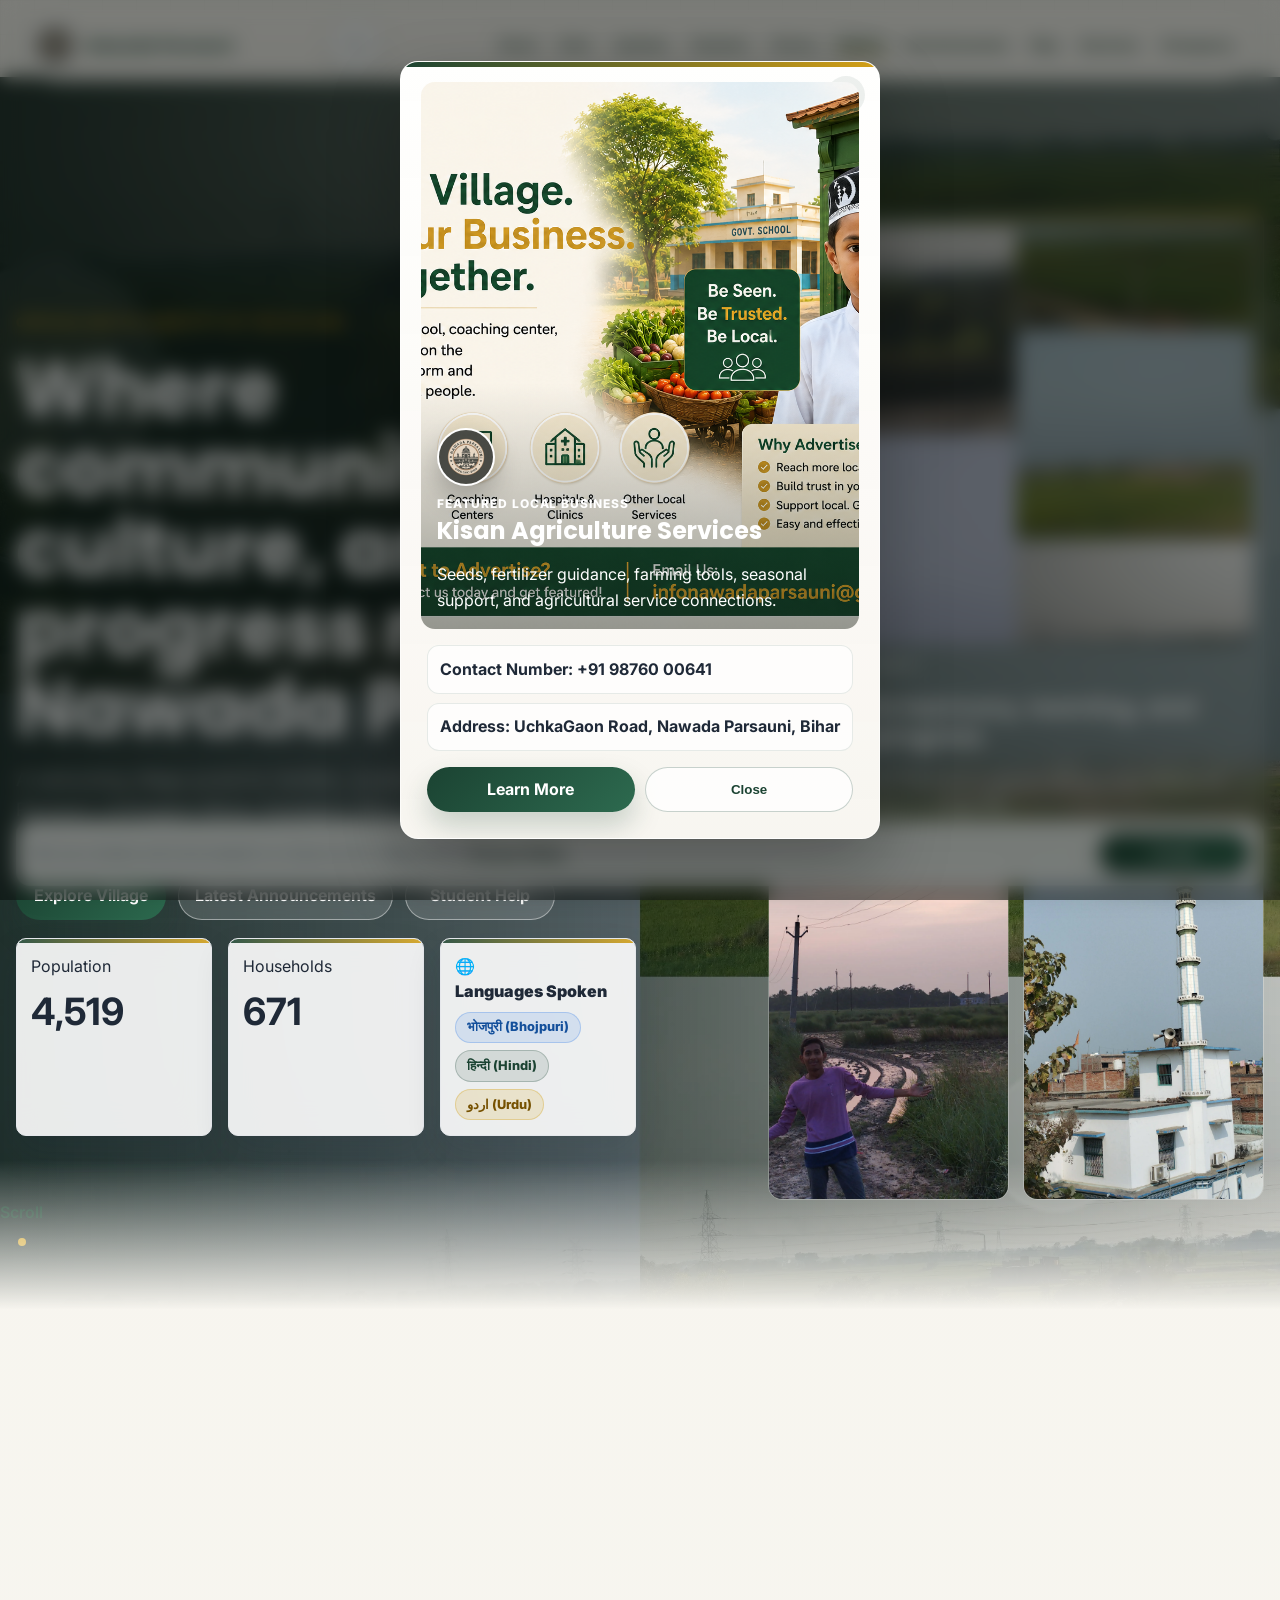
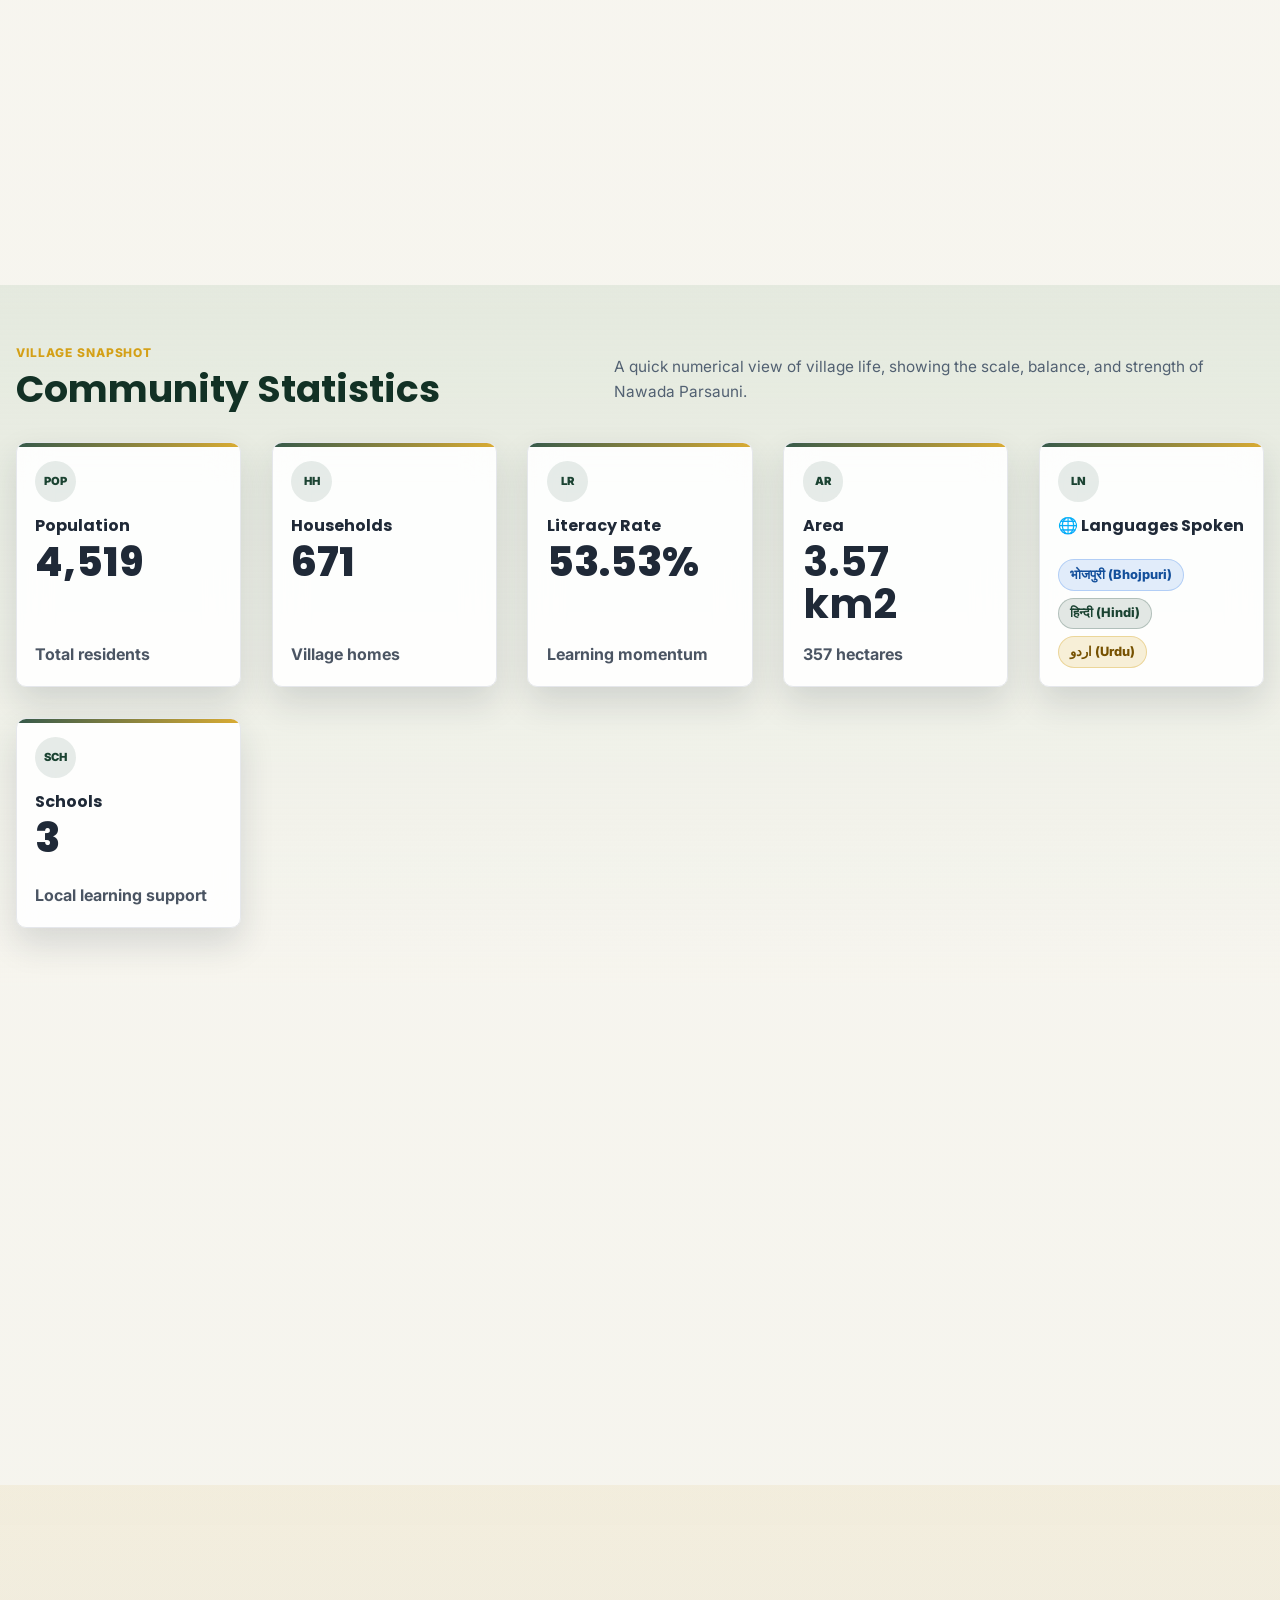
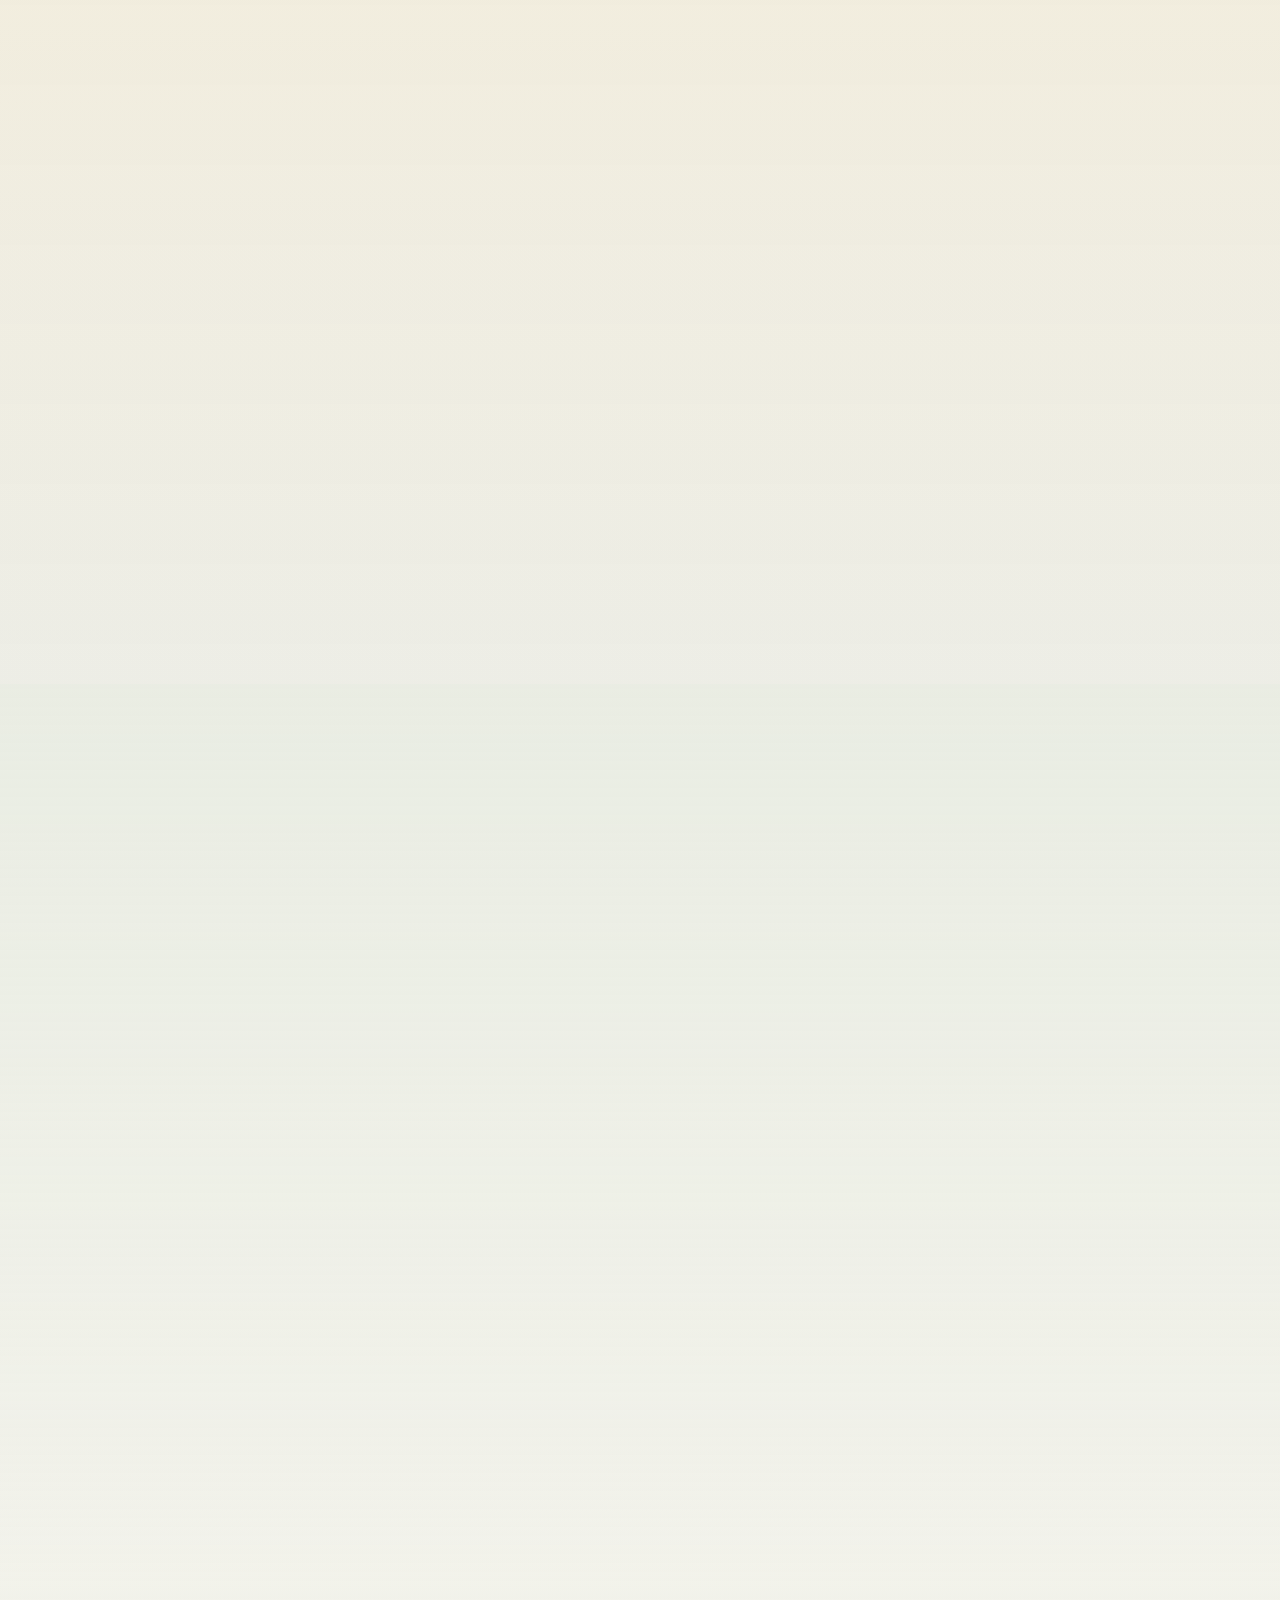
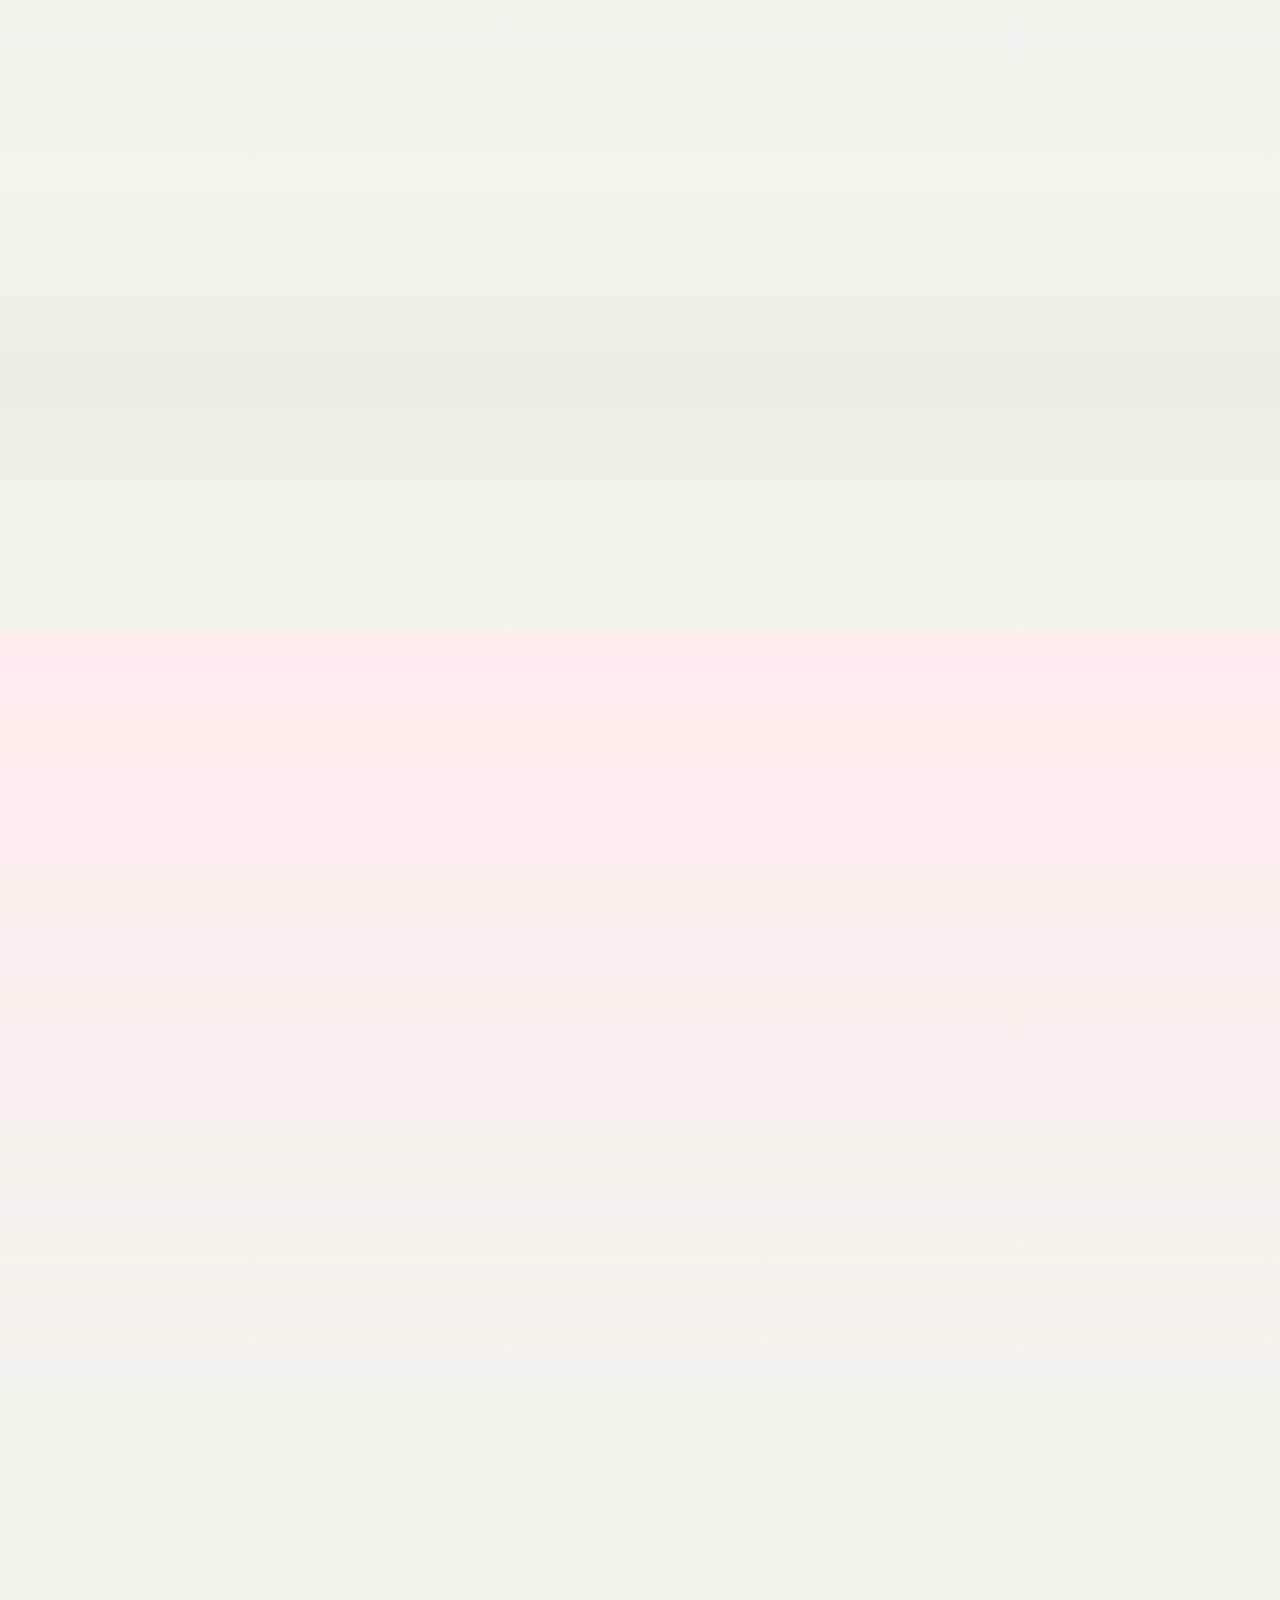
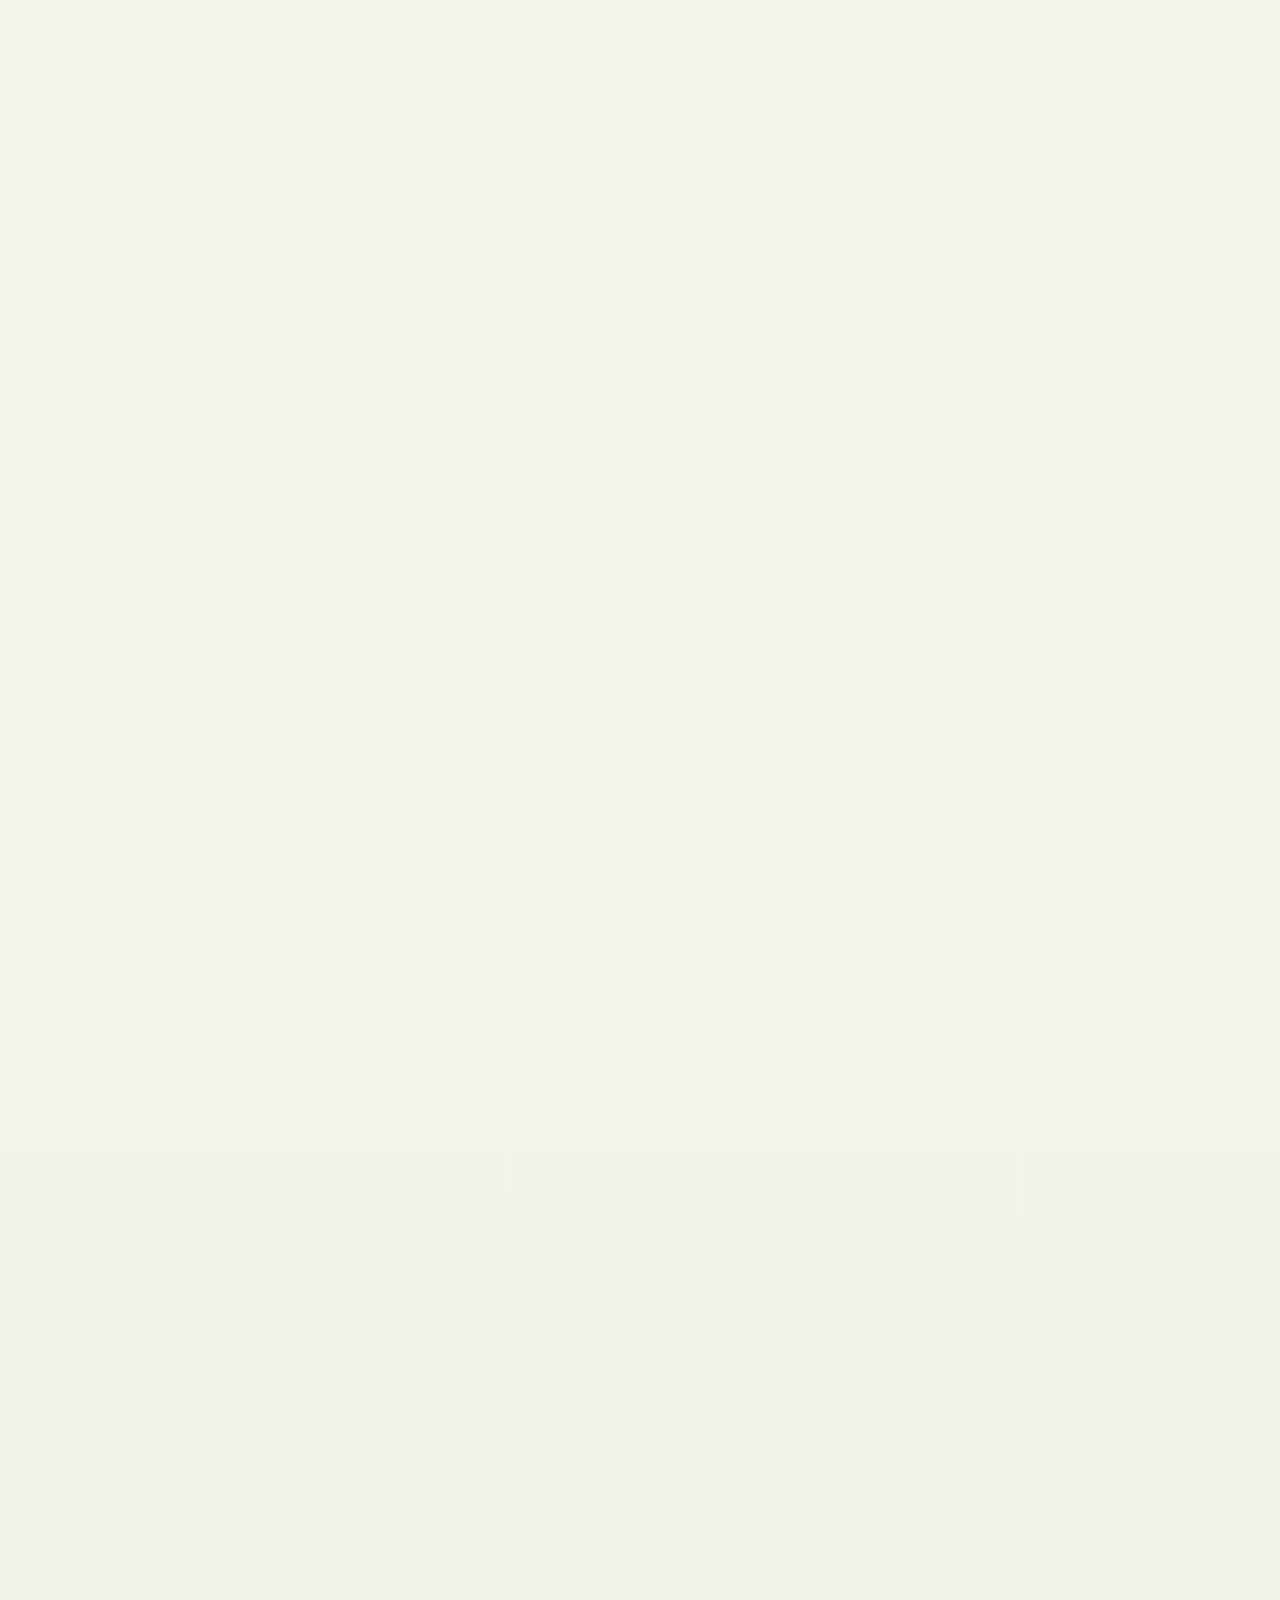
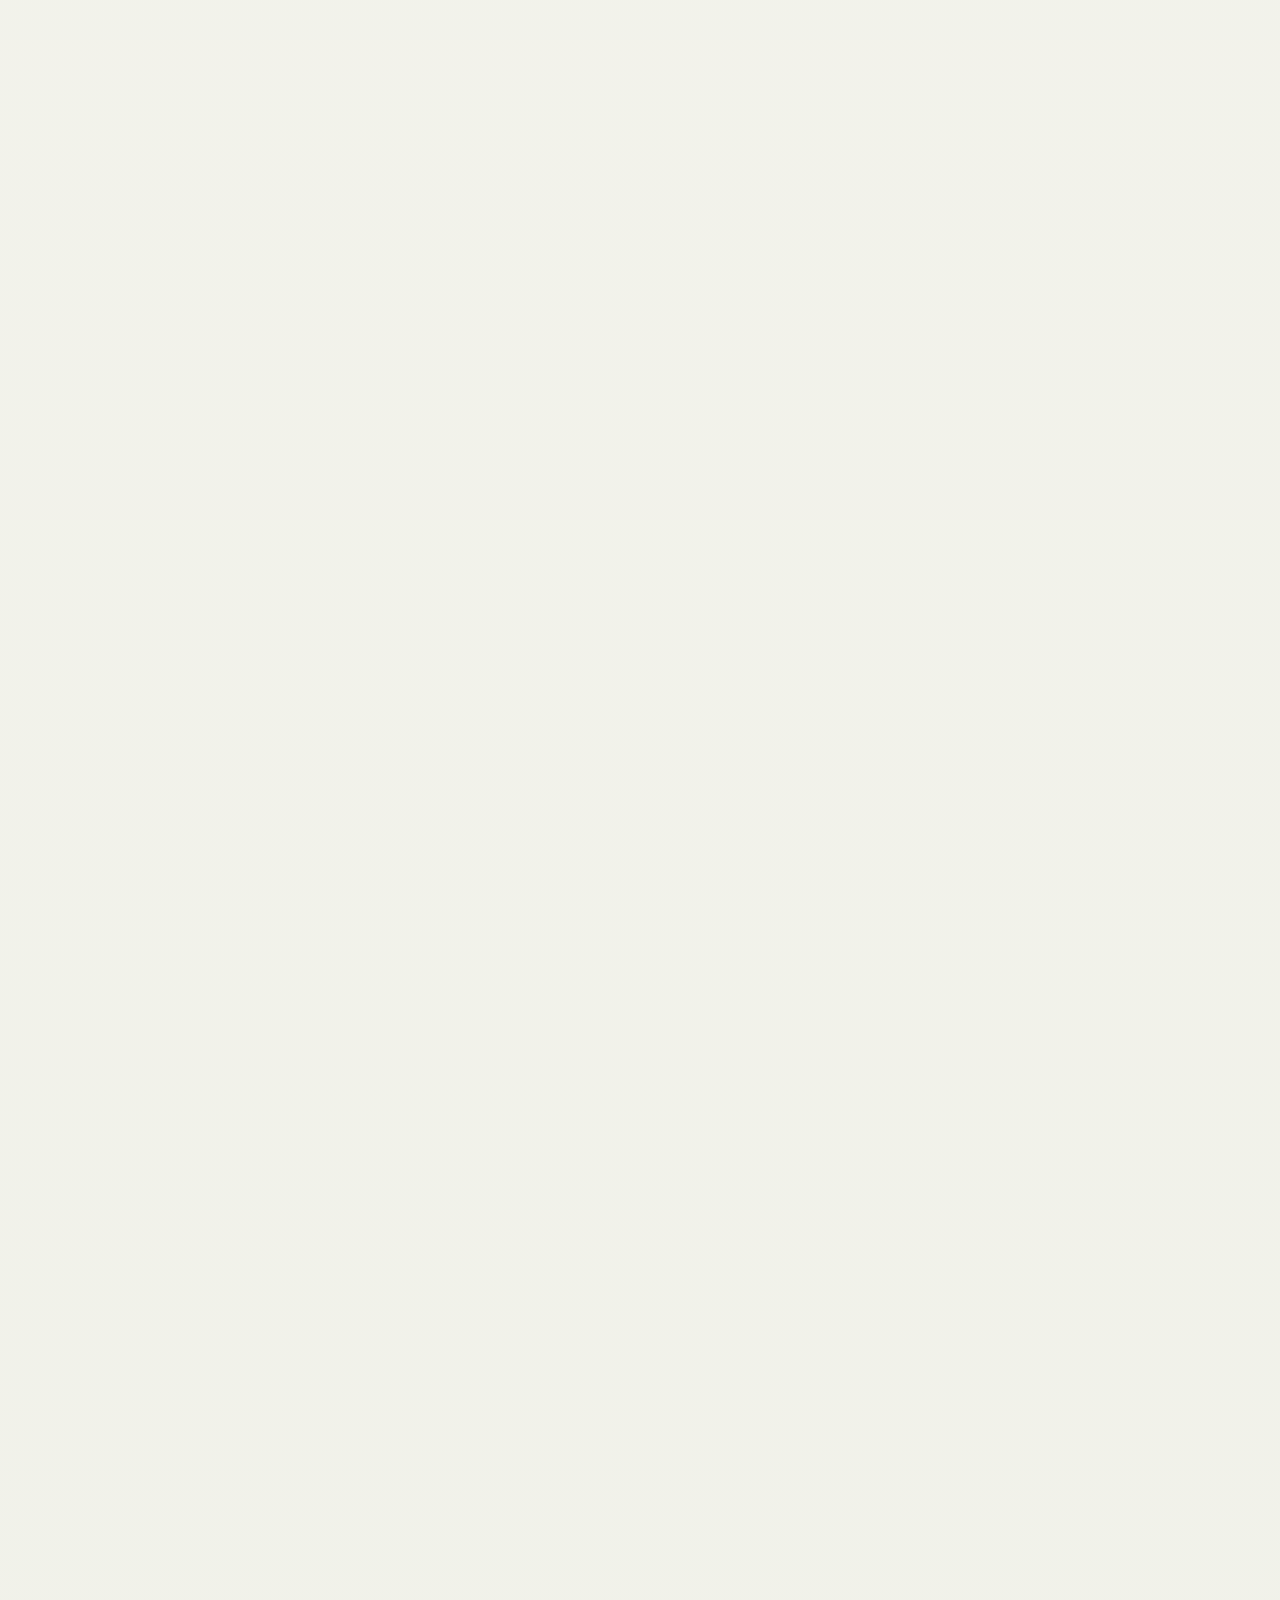
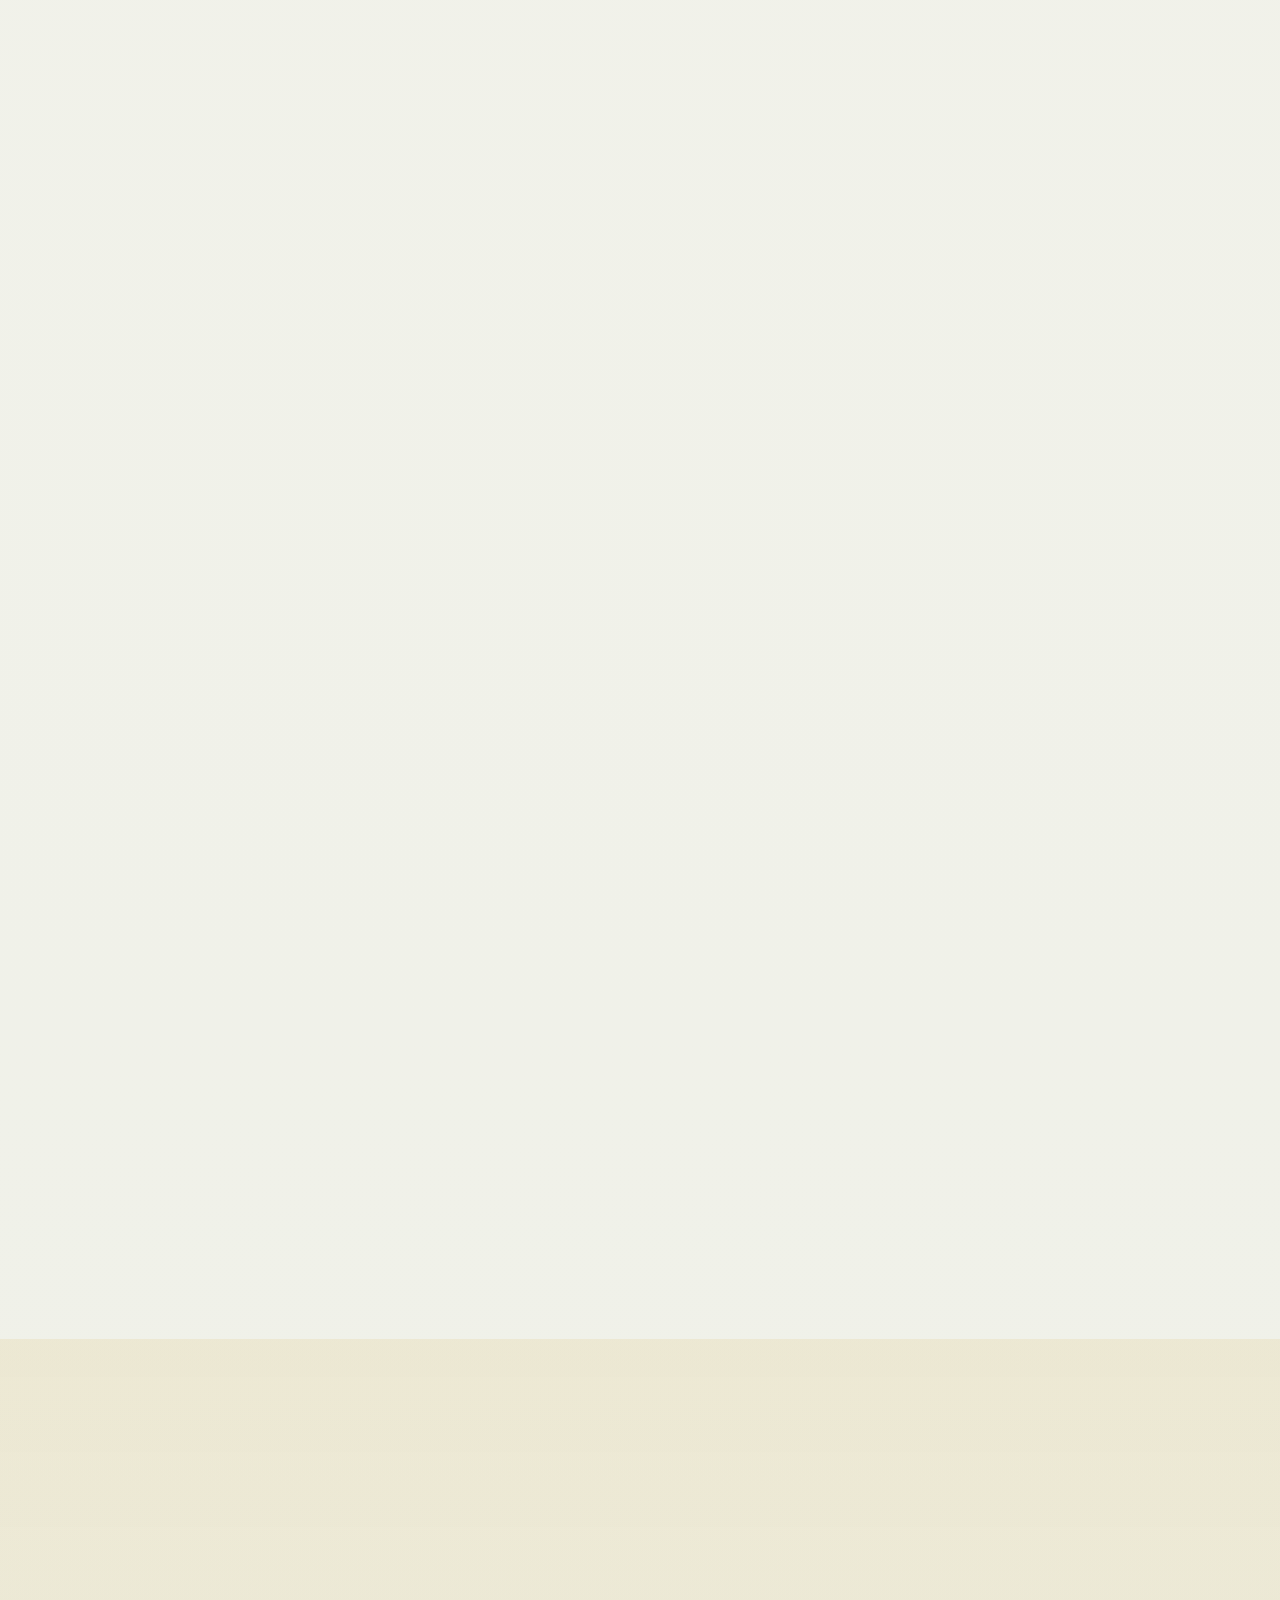
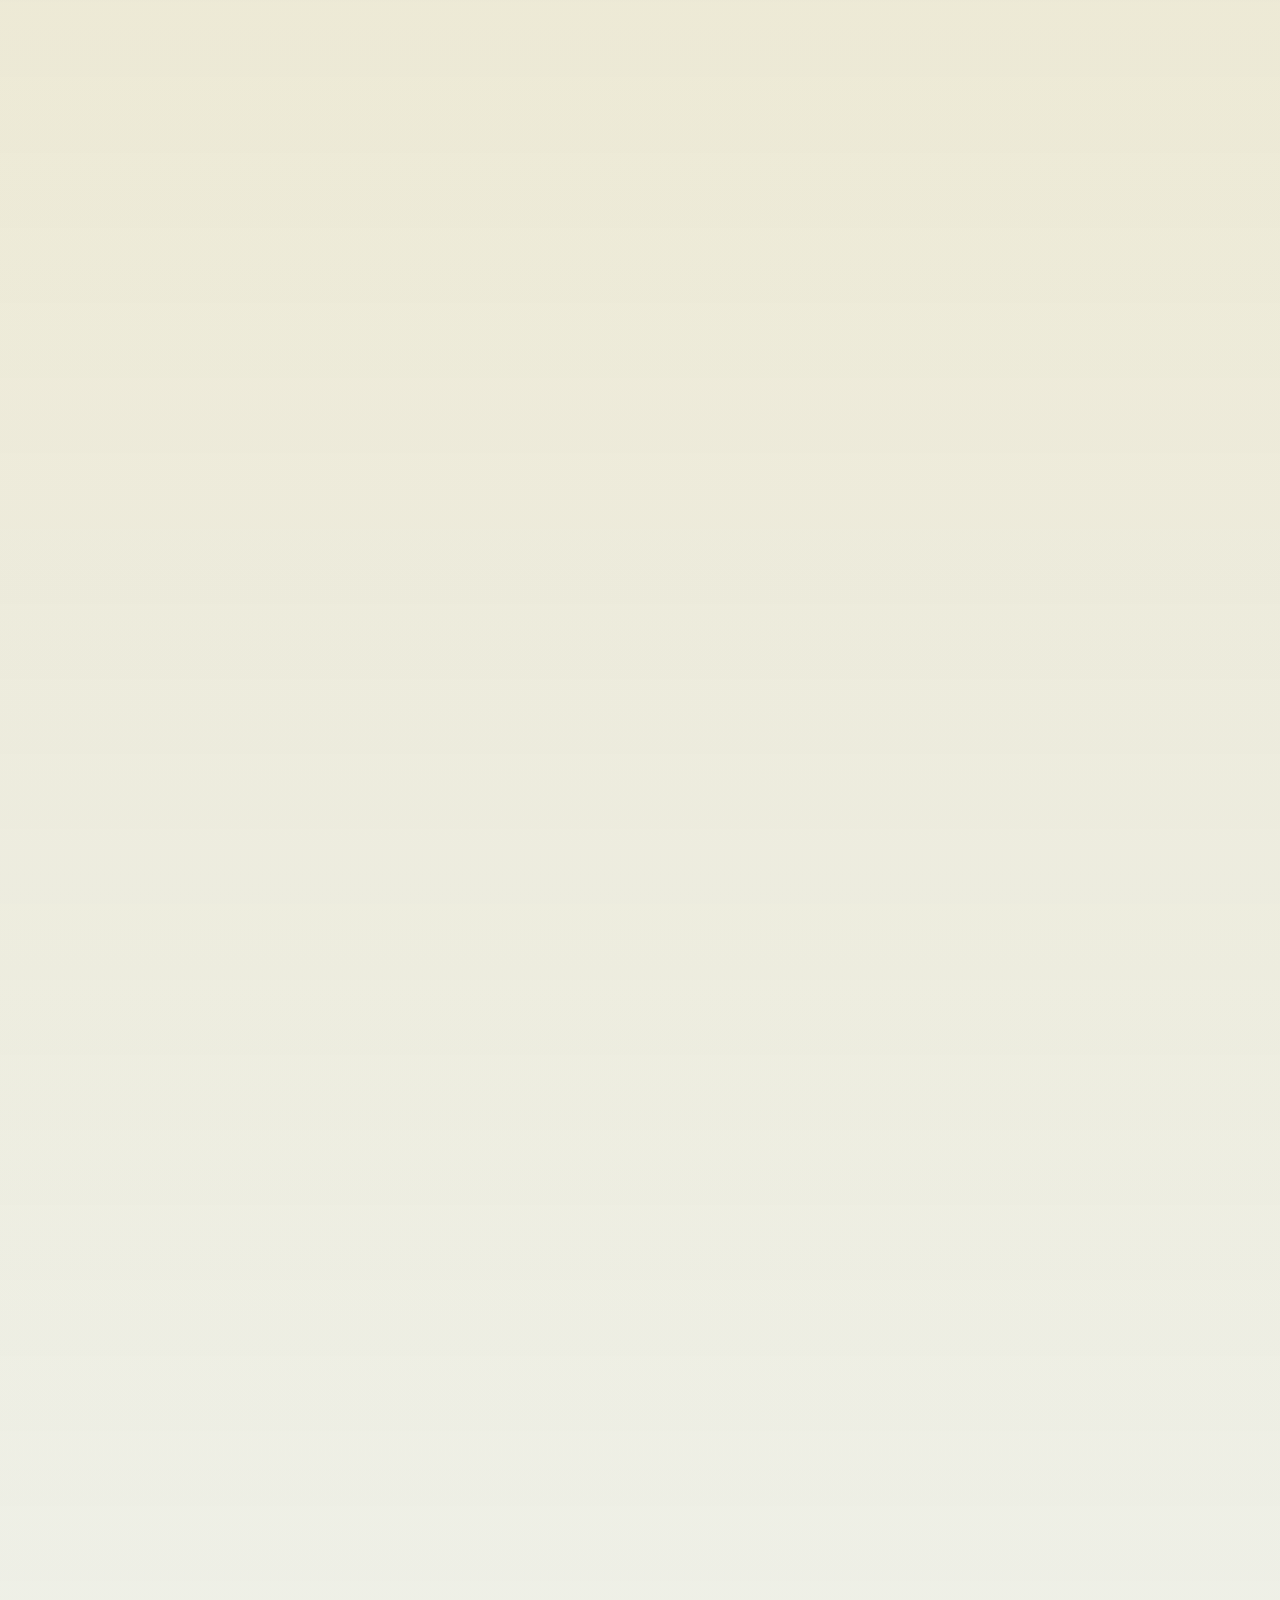
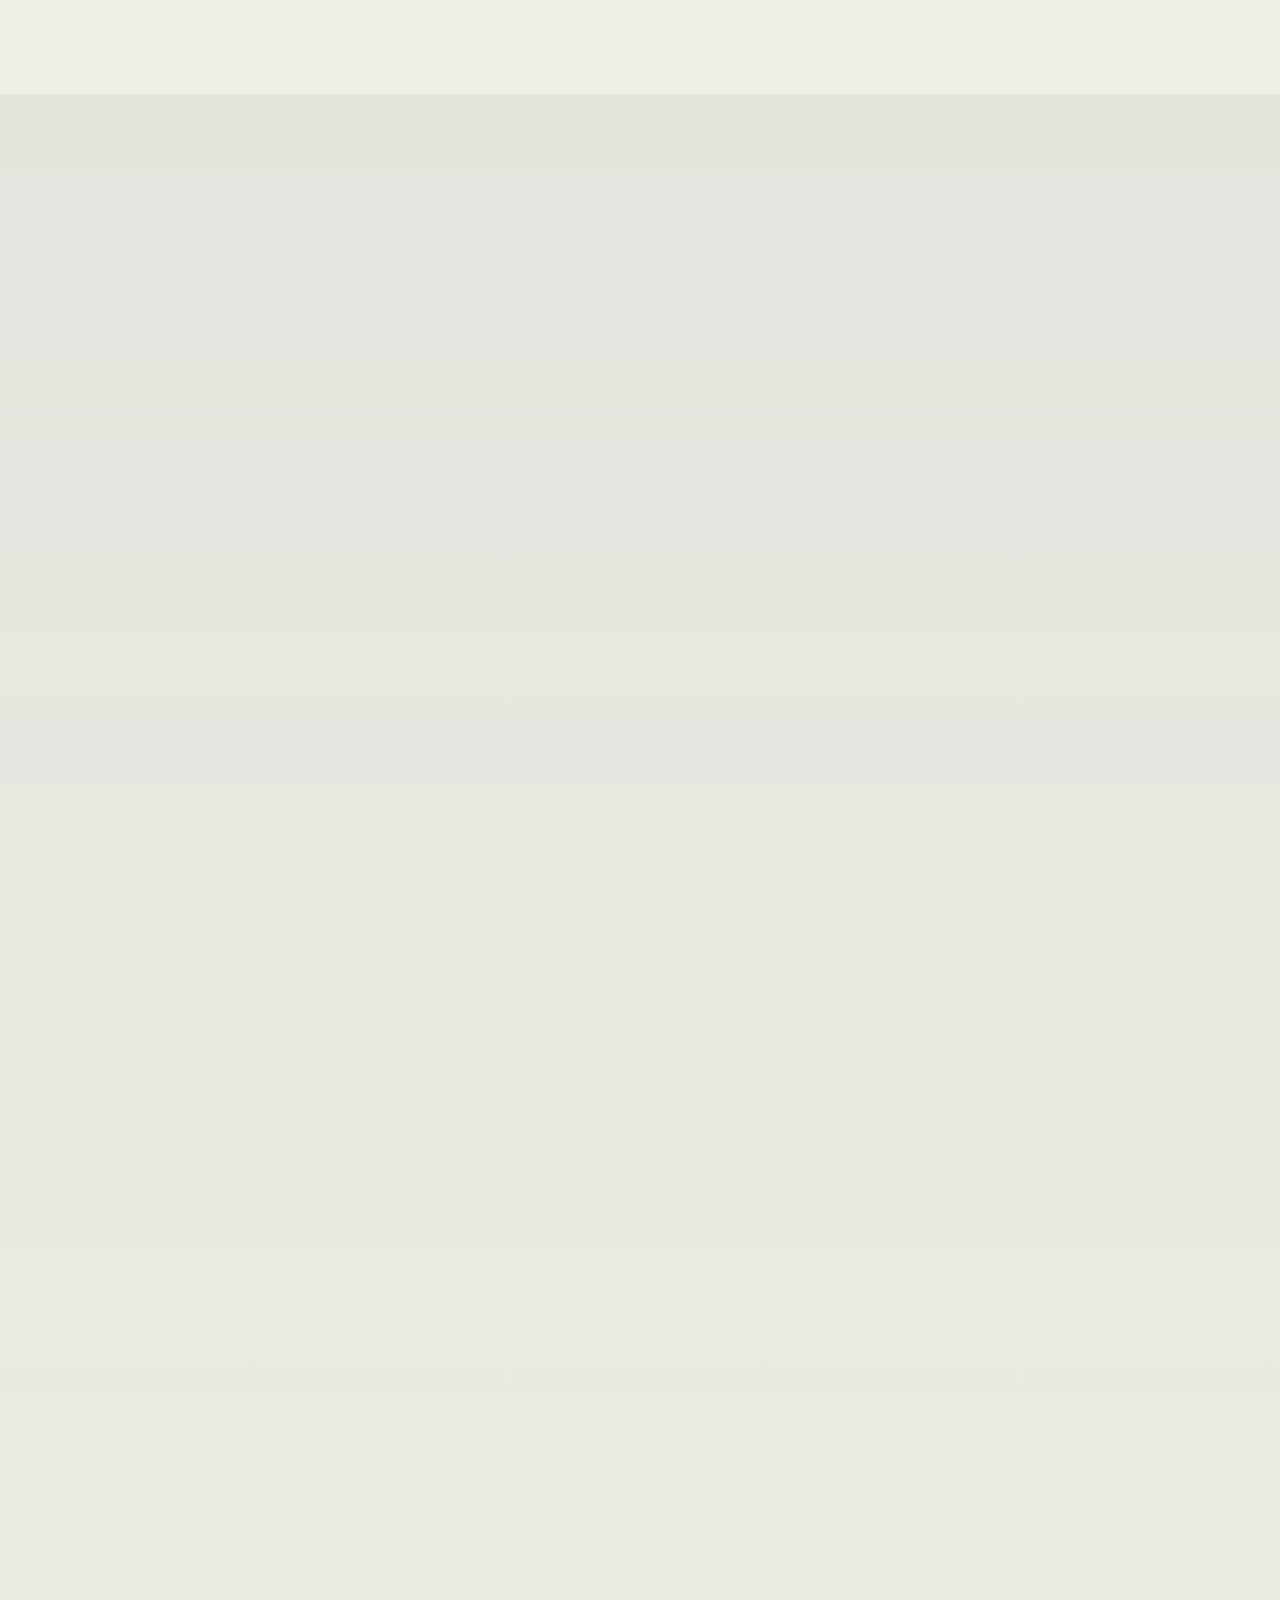
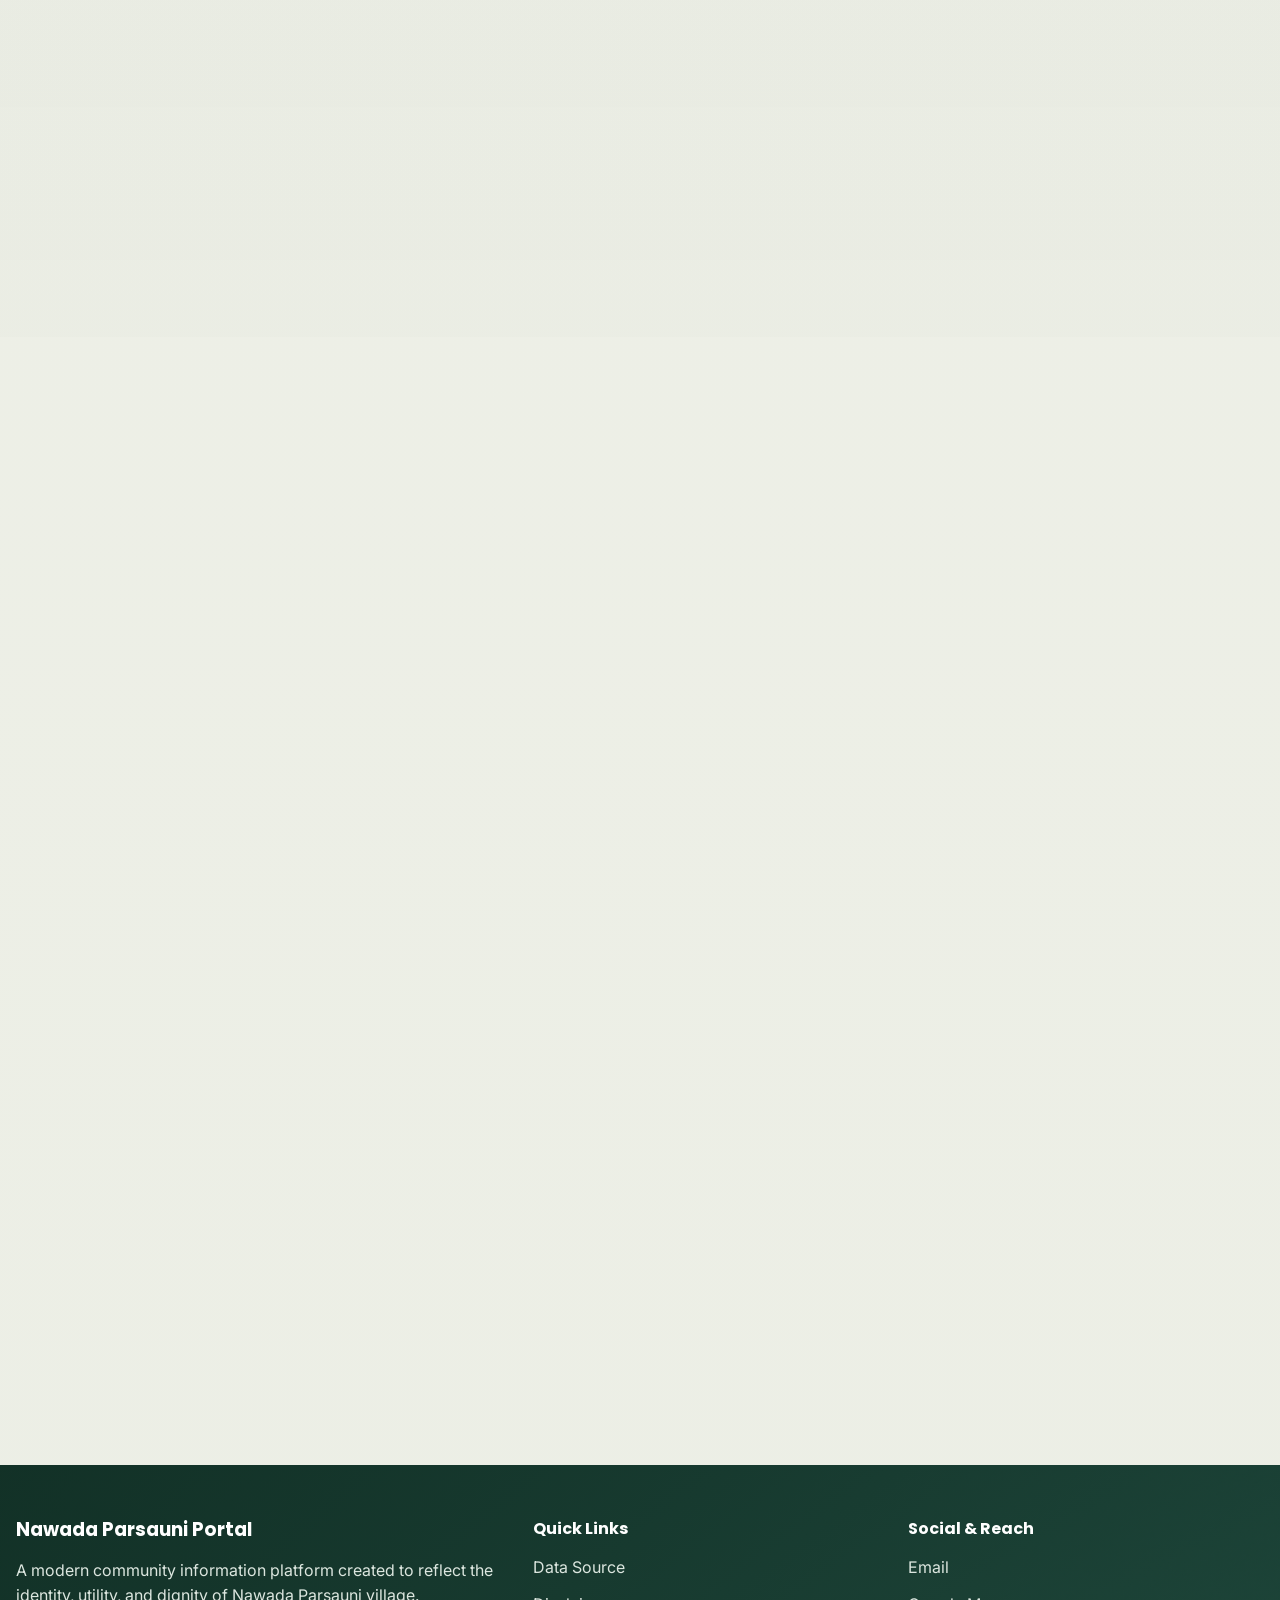
<file: index.html>
<!DOCTYPE html>
<html lang="en">
<head>
  <meta charset="UTF-8">
  <meta name="viewport" content="width=device-width, initial-scale=1">
  <title>Nawada Parsauni | Official Digital Identity of the Village</title>
  <meta name="description" content="Nawada Parsauni village portal for announcements, student help, emergency contacts, gallery, local businesses, verified village information, and community updates from Gopalganj, Bihar.">
  <meta name="keywords" content="Nawada Parsauni, Gopalganj Bihar village, village portal, Gram Panchayat Nawada Parsauni, student resources, emergency contacts, local business directory">
  <meta name="author" content="Nawada Parsauni Community Portal">
  <meta name="theme-color" content="#163c34">
  <meta name="robots" content="index, follow">
  <link rel="canonical" href="https://nawada-parsauni.vercel.app/">
  <meta property="og:type" content="website">
  <meta property="og:title" content="Nawada Parsauni | Community Village Portal">
  <meta property="og:description" content="A modern digital identity for Nawada Parsauni village with useful daily information for families, students, and visitors.">
  <meta property="og:url" content="https://nawada-parsauni.vercel.app/">
  <meta property="og:image" content="https://nawada-parsauni.vercel.app/icons/icon-512.png">
  <meta name="twitter:card" content="summary_large_image">
  <meta name="twitter:title" content="Nawada Parsauni | Community Village Portal">
  <meta name="twitter:description" content="Village announcements, education, emergency help, history, gallery, and local directory for Nawada Parsauni, Bihar.">
  <meta name="twitter:image" content="https://nawada-parsauni.vercel.app/icons/icon-512.png">
  <link rel="manifest" href="manifest.json">
  <link rel="icon" type="image/png" sizes="192x192" href="icons/icon-192.png">
  <link rel="apple-touch-icon" href="icons/icon-192.png">
  <link rel="preload" as="image" href="image/field.webp" fetchpriority="high">
  <link rel="preconnect" href="https://fonts.googleapis.com">
  <link rel="preconnect" href="https://fonts.gstatic.com" crossorigin>
  <link href="https://fonts.googleapis.com/css2?family=Inter:wght@400;500;600;700;800&family=Poppins:wght@600;700;800&display=swap" rel="stylesheet">
  <link rel="stylesheet" href="style.css">
  <script type="application/ld+json">
    {
      "@context": "https://schema.org",
      "@type": "WebSite",
      "name": "Nawada Parsauni Community Portal",
      "url": "https://nawada-parsauni.vercel.app/"
    }
  </script>
  <script type="application/ld+json">
    {
      "@context": "https://schema.org",
      "@type": "Organization",
      "name": "Nawada Parsauni Community Portal",
      "url": "https://nawada-parsauni.vercel.app/",
      "address": {
        "@type": "PostalAddress",
        "addressLocality": "Nawada Parsauni",
        "addressRegion": "Bihar",
        "addressCountry": "IN"
      }
    }
  </script>
  <script type="application/ld+json">
    {
      "@context": "https://schema.org",
      "@type": "Place",
      "name": "Nawada Parsauni",
      "address": {
        "@type": "PostalAddress",
        "addressLocality": "Nawada Parsauni",
        "addressRegion": "Bihar",
        "postalCode": "841440",
        "addressCountry": "IN"
      }
    }
  </script>
  <script async src="https://www.googletagmanager.com/gtag/js?id=G-DKXYLMYQXK"></script>
  <script defer src="analytics.js"></script>
</head>
<body>
  <div class="page-loader" id="pageLoader" aria-hidden="true">
    <div class="loader-orb"></div>
    <p>Loading Nawada Parsauni</p>
  </div>

  <div class="scroll-progress" aria-hidden="true">
    <span class="scroll-progress-bar" id="scrollProgressBar"></span>
  </div>

  <a class="skip-link" href="#main-content">Skip to content</a>

  <header class="site-header" id="top">
    <nav class="navbar container" aria-label="Main navigation">
      <a class="brand" href="#top">
        <img class="brand-mark" src="icons/icon-192.png" alt="Nawada Parsauni logo" width="40" height="40" decoding="async">
        <span class="brand-text">Nawada Parsauni</span>
      </a>

      <button class="menu-toggle" id="menuToggle" aria-expanded="false" aria-controls="mobileMenu" aria-label="Open menu">
        <span></span>
        <span></span>
        <span></span>
      </button>

      <ul class="nav-links desktop-nav">
        <li><a href="#about">About</a></li>
        <li><a href="#stats">Stats</a></li>
        <li><a href="#notice-board">Updates</a></li>
        <li><a href="#student-resources">Students</a></li>
        <li><a href="#history">History</a></li>
        <li><a href="#gallery-events">Gallery</a></li>
        <li><a href="advertisements.html">Advertisements</a></li>
        <li><a href="#map">Map</a></li>
        <li><a href="#business-directory">Business</a></li>
        <li><a href="#emergency">Emergency</a></li>
      </ul>
    </nav>

    <div class="mobile-menu" id="mobileMenu" aria-hidden="true" inert>
      <ul class="nav-links">
        <li><a href="#about">About</a></li>
        <li><a href="#notice-board">Announcements</a></li>
        <li><a href="#student-resources">Student Resources</a></li>
        <li><a href="#services">Services</a></li>
        <li><a href="#history">History Timeline</a></li>
        <li><a href="#gallery-events">Photo Gallery</a></li>
        <li><a href="#village-calendar">Festivals & Events</a></li>
        <li><a href="advertisements.html">Advertisements</a></li>
        <li><a href="#business-directory">Business Directory</a></li>
        <li><a href="#emergency">Emergency</a></li>
        <li><a href="#verification">Verification</a></li>
        <li><a href="education.html">Education Page</a></li>
        <li><a href="shops.html">Shops Page</a></li>
        <li><a href="contact.html">Contact</a></li>
      </ul>
    </div>
  </header>

  <main id="main-content">
    <section class="hero hero-premium">
      <div class="hero-bg-shape shape-1" aria-hidden="true"></div>
      <div class="hero-bg-shape shape-2" aria-hidden="true"></div>
      <div class="hero-bg-shape shape-3" aria-hidden="true"></div>

      <div class="container hero-shell">
        <div class="hero-copy reveal" data-reveal="fade-up">
          <p class="eyebrow">Official Digital Identity of the Village</p>
          <h1>Where community, culture, and progress meet in Nawada Parsauni</h1>
          <p class="subtitle">A welcoming village portal for families, students, visitors, and residents of Nawada Parsauni, Uchkagaon Block, Gopalganj, Bihar. Stay connected to local updates, education, services, history, and village pride in one trusted place.</p>
          <div class="hero-cta">
            <a class="btn btn-primary" href="#about">Explore Village</a>
            <a class="btn btn-outline" href="#notice-board">Latest Announcements</a>
            <a class="btn btn-outline" href="#student-resources">Student Help</a>
          </div>

          <div class="hero-mini-stats">
            <article class="glass-card mini-stat">
              <span>Population</span>
              <strong>4,519</strong>
            </article>
            <article class="glass-card mini-stat">
              <span>Households</span>
              <strong>671</strong>
            </article>
            <article class="glass-card mini-stat language-stat-card">
              <span class="language-card-title"><span aria-hidden="true">&#127760;</span> Languages Spoken</span>
              <div class="language-chip-row" aria-label="Languages available">
                <span>भोजपुरी (Bhojpuri)</span>
                <span>हिन्दी (Hindi)</span>
                <span>اردو (Urdu)</span>
              </div>
            </article>
          </div>
        </div>

        <div class="hero-visual reveal" data-reveal="zoom-in">
          <article class="glass-card hero-feature-card">
            <img src="image/field.webp" alt="Green fields of Nawada Parsauni" width="900" height="1200" loading="eager" decoding="async">
            <div class="hero-feature-copy">
              <p class="feature-kicker">Bihar Village Spirit</p>
              <h2>Rooted in harmony, learning, and shared progress</h2>
              <p>From fields and festivals to schools and services, this portal reflects the heart of village life.</p>
            </div>
          </article>
          <div class="hero-photo-stack">
            <img src="image/evening.webp" alt="Evening atmosphere in Nawada Parsauni" width="480" height="340" loading="lazy" decoding="async">
            <img src="image/jama masjid.webp" alt="Religious place in Nawada Parsauni" width="480" height="340" loading="lazy" decoding="async">
          </div>
        </div>
      </div>

      <a class="scroll-indicator" href="#about" aria-label="Scroll to about section">
        <span>Scroll</span>
        <span class="dot"></span>
      </a>
    </section>

    <section class="section reveal" id="about" data-reveal="fade-up">
      <div class="container">
        <div class="section-head">
          <div>
            <p class="section-tag">Village Introduction</p>
            <h2>About Nawada Parsauni</h2>
          </div>
          <p class="section-intro">Nawada Parsauni is a vibrant rural community in Uchkagaon Block, Gopalganj, Bihar. This portal is designed to feel official, useful, and alive every day for villagers, students, and well-wishers of the village.</p>
        </div>

        <div class="info-grid info-grid-rich">
          <article class="glass-card">
            <h3>Panchayat</h3>
            <p>Nawada Parsauni Gram Panchayat</p>
          </article>
          <article class="glass-card">
            <h3>Included Villages</h3>
            <p>Nawada Parsauni</p>
            <p>Manbodh Parsauni</p>
            <p>Muri Barari</p>
            <p>Barari Harkesh</p>
          </article>
          <article class="glass-card">
            <h3>Total Area</h3>
            <p>357 hectares (3.57 km2)</p>
          </article>
          <article class="glass-card">
            <h3>Neighbor Villages</h3>
            <p>Barari Harkesh</p>
            <p>Kaparpura</p>
            <p>Domaria</p>
            <p>Gurmha</p>
          </article>
          <article class="glass-card">
            <h3>Post Office</h3>
            <p>Manbodh Parsauni</p>
          </article>
          <article class="glass-card">
            <h3>Block</h3>
            <p>UchkaGaon</p>
          </article>
          <article class="glass-card">
            <h3>District</h3>
            <p>Gopalganj, Bihar, India</p>
          </article>
          <article class="glass-card">
            <h3>Languages Spoken</h3>
            <p>Bhojpuri, Hindi, Urdu</p>
          </article>
        </div>
      </div>
    </section>

    <section class="section stats-section reveal" id="stats" data-reveal="fade-up">
      <div class="container">
        <div class="section-head">
          <div>
            <p class="section-tag">Village Snapshot</p>
            <h2>Community Statistics</h2>
          </div>
          <p class="section-intro">A quick numerical view of village life, showing the scale, balance, and strength of Nawada Parsauni.</p>
        </div>

        <div class="stats-grid">
          <article class="stat-card glass-card">
            <span class="stat-icon" aria-hidden="true">POP</span>
            <h3>Population</h3>
            <p class="counter" data-target="4519">0</p>
            <span>Total residents</span>
          </article>
          <article class="stat-card glass-card">
            <span class="stat-icon" aria-hidden="true">HH</span>
            <h3>Households</h3>
            <p class="counter" data-target="671">0</p>
            <span>Village homes</span>
          </article>
          <article class="stat-card glass-card">
            <span class="stat-icon" aria-hidden="true">LR</span>
            <h3>Literacy Rate</h3>
            <p class="counter" data-target="53.53" data-unit="percent">0</p>
            <span>Learning momentum</span>
          </article>
          <article class="stat-card glass-card">
            <span class="stat-icon" aria-hidden="true">AR</span>
            <h3>Area</h3>
            <p><strong class="stat-value">3.57 km2</strong></p>
            <span>357 hectares</span>
          </article>
          <article class="stat-card glass-card stat-language-card">
            <span class="stat-icon" aria-hidden="true">LN</span>
            <h3><span aria-hidden="true">&#127760;</span> Languages Spoken</h3>
            <div class="language-chip-row">
              <span>भोजपुरी (Bhojpuri)</span>
              <span>हिन्दी (Hindi)</span>
              <span>اردو (Urdu)</span>
            </div>
          </article>
          <article class="stat-card glass-card">
            <span class="stat-icon" aria-hidden="true">SCH</span>
            <h3>Schools</h3>
            <p class="counter" data-target="3">0</p>
            <span>Local learning support</span>
          </article>
        </div>
      </div>
    </section>

    <section class="section reveal" id="pride" data-reveal="fade-up">
      <div class="container">
        <div class="section-head">
          <div>
            <p class="section-tag">Village Pride</p>
            <h2>People Who Inspire the Village</h2>
          </div>
          <p class="section-intro">A village grows stronger when achievement is visible. This section celebrates the energy of students, teachers, farmers, and youth who carry Nawada Parsauni forward.</p>
        </div>

        <div class="pride-grid">
          <article class="glass-card pride-card reveal" data-reveal="slide-left">
            <div class="pride-icon" aria-hidden="true">🎓</div>
            <h3>Student Excellence</h3>
            <p>Recognizing students preparing for board exams, competitive tests, and higher studies with discipline and ambition.</p>
          </article>
          <article class="glass-card pride-card reveal" data-reveal="fade-up">
            <div class="pride-icon" aria-hidden="true">🌾</div>
            <h3>Farmer Strength</h3>
            <p>Celebrating the farmers whose hard work keeps the village productive, resilient, and deeply connected to the land.</p>
          </article>
          <article class="glass-card pride-card reveal" data-reveal="zoom-in">
            <div class="pride-icon" aria-hidden="true">🤝</div>
            <h3>Community Harmony</h3>
            <p>Highlighting the spirit of togetherness that defines village festivals, social support, and everyday life.</p>
          </article>
          <article class="glass-card pride-card reveal" data-reveal="fade-up">
            <div class="pride-icon" aria-hidden="true">🏏</div>
            <h3>Youth Participation</h3>
            <p>Youth groups, sports talent, and local volunteers are helping build an active and confident future for the village.</p>
          </article>
        </div>
      </div>
    </section>

    <section class="section notice-section reveal" id="notice-board" data-reveal="fade-up">
      <div class="container">
        <div class="section-head">
          <div>
            <p class="section-tag">Latest Updates</p>
            <h2>Village Announcements</h2>
          </div>
          <p class="section-intro">Important information for daily use, from meetings and roads to electricity and public schemes.</p>
        </div>

        <div class="notice-grid announcements-track" id="noticeGrid">
          <article class="notice-card">
            <div class="notice-head">
              <span class="notice-icon" aria-hidden="true">&#128227;</span>
              <span class="notice-date">12 March 2026</span>
            </div>
            <h3>Gram Sabha Meeting Schedule</h3>
            <p>Gram Sabha meeting will be held at Panchayat Bhawan at 11:00 AM for village development updates.</p>
            <details>
              <summary>Read More</summary>
              <p>All ward members and residents are requested to attend with local issues and suggestions.</p>
            </details>
            <button class="btn btn-outline notice-download-btn" type="button">Download Notice (A4 PDF)</button>
          </article>

          <article class="notice-card">
            <div class="notice-head">
              <span class="notice-icon" aria-hidden="true">&#128227;</span>
              <span class="notice-date">10 March 2026</span>
            </div>
            <h3>Road Construction Update</h3>
            <p>Main link road repair near the school route is ongoing and expected to be completed this month.</p>
            <details>
              <summary>Read More</summary>
              <p>Please use alternate lanes from 9:00 AM to 4:00 PM during construction hours.</p>
            </details>
            <button class="btn btn-outline notice-download-btn" type="button">Download Notice (A4 PDF)</button>
          </article>

          <article class="notice-card">
            <div class="notice-head">
              <span class="notice-icon" aria-hidden="true">&#128227;</span>
              <span class="notice-date">8 March 2026</span>
            </div>
            <h3>Electricity Shutdown Notice</h3>
            <p>Power supply will be interrupted from 10:00 AM to 2:00 PM due to feeder maintenance work.</p>
            <details>
              <summary>Read More</summary>
              <p>Maintenance will improve evening voltage stability in Nawada Parsauni local lines.</p>
            </details>
            <button class="btn btn-outline notice-download-btn" type="button">Download Notice (A4 PDF)</button>
          </article>

          <article class="notice-card">
            <div class="notice-head">
              <span class="notice-icon" aria-hidden="true">&#128227;</span>
              <span class="notice-date">6 March 2026</span>
            </div>
            <h3>Government Scheme Verification Camp</h3>
            <p>Beneficiary verification for PM Awas and pension schemes at Panchayat office this week.</p>
            <details>
              <summary>Read More</summary>
              <p>Bring Aadhaar card, passbook, and registered mobile number for document confirmation.</p>
            </details>
            <button class="btn btn-outline notice-download-btn" type="button">Download Notice (A4 PDF)</button>
          </article>

          <article class="notice-card">
            <div class="notice-head">
              <span class="notice-icon" aria-hidden="true">&#128227;</span>
              <span class="notice-date">4 March 2026</span>
            </div>
            <h3>School Holiday Information</h3>
            <p>Government Middle School and nearby institutions will remain closed for local administrative activity.</p>
            <details>
              <summary>Read More</summary>
              <p>Regular classes will resume from the next working day as per school notice.</p>
            </details>
            <button class="btn btn-outline notice-download-btn" type="button">Download Notice (A4 PDF)</button>
          </article>
        </div>
      </div>
    </section>

    <section class="section reveal student-section" id="student-resources" data-reveal="fade-up">
      <div class="container">
        <div class="section-head">
          <div>
            <p class="section-tag">Student Resources</p>
            <h2>Helpful Links for Learners and Families</h2>
          </div>
          <p class="section-intro">Built to be useful every day for students, parents, and teachers in and around Nawada Parsauni.</p>
        </div>

        <div class="resource-grid">
          <article class="glass-card resource-card searchable-card" data-name="Education Resources" data-category="Education" data-keywords="students school study scholarship exam result resources">
            <h3>School & Education Info</h3>
            <p>Find nearby education details, local learning options, and school-related information.</p>
            <a class="btn btn-primary" href="education.html">Open Education Page</a>
          </article>
          <article class="glass-card resource-card searchable-card" data-name="Scholarship Help" data-category="Student" data-keywords="scholarship application students document verification">
            <h3>Scholarship Preparation</h3>
            <p>Keep Aadhaar, bank passbook, marksheet, and mobile number ready for scholarship and scheme applications.</p>
            <a class="btn btn-outline" href="#notice-board">See Latest Notices</a>
          </article>
          <article class="glass-card resource-card searchable-card" data-name="Exam Support" data-category="Student" data-keywords="exam routine board preparation coaching student">
            <h3>Exam Readiness</h3>
            <p>Use this portal to stay aware of school updates, holiday notices, and local academic events.</p>
            <a class="btn btn-outline" href="#quick-contact">Ask for Updates</a>
          </article>
          <article class="glass-card resource-card searchable-card" data-name="Digital Access" data-category="Student" data-keywords="digital phone internet students portal resources">
            <h3>Digital Village Access</h3>
            <p>This mobile-friendly portal helps students browse village information, maps, notices, and services quickly.</p>
            <a class="btn btn-outline" href="#map">View Village Map</a>
          </article>
        </div>
      </div>
    </section>

    <section class="section reveal" id="services" data-reveal="fade-up">
      <div class="container">
        <div class="section-head">
          <div>
            <p class="section-tag">Daily Utility</p>
            <h2>Core Services Directory</h2>
          </div>
          <p class="section-intro">Village: Nawada Parsauni | Block: UchkaGaon | District: Gopalganj | State: Bihar</p>
        </div>

        <div class="service-detail-grid service-overview-grid">
          <article class="glass-card service-detail-card searchable-card" data-name="Education Services" data-category="Education" data-keywords="school education students government private madrasa coaching">
            <img class="card-image" src="image/madrsha.webp" alt="Education support in the village" loading="lazy" decoding="async" width="1600" height="1000">
            <div class="card-content">
              <h3>Education</h3>
              <p><span class="type-badge badge-govt">Government</span> <span class="type-badge badge-private">Private</span></p>
              <p>Schools with foundational learning support and local enrollment access.</p>
              <p><span class="meta-icon">&#128205;</span> Nawada Parsauni School Zone, UchkaGaon, Gopalganj, Bihar</p>
              <p><span class="meta-icon">&#9742;</span> <a href="tel:+919912345601">+91 99123 45601</a></p>
              <a class="btn btn-primary map-btn" href="https://www.google.com/maps/search/?api=1&query=Nawada+Parsauni+School+UchkaGaon+Gopalganj+Bihar" target="_blank" rel="noopener noreferrer">&#128506; Map</a>
              <a class="btn btn-outline map-btn" href="education.html">Details</a>
            </div>
          </article>

          <article class="glass-card service-detail-card searchable-card" data-name="Religious Places" data-category="Religion" data-keywords="religious temple mosque masjid mandir harmony">
            <img class="card-image" src="image/jama masjid.webp" alt="Religious place in Nawada Parsauni" loading="lazy" decoding="async" width="1600" height="1000">
            <div class="card-content">
              <h3>Religious Places</h3>
              <p><span class="type-badge badge-religious">Temple</span> <span class="type-badge badge-religious">Mosque</span></p>
              <p>Community places representing shared faith, social harmony, and festivals.</p>
              <p><span class="meta-icon">&#128205;</span> Religious Cluster, Nawada Parsauni, Gopalganj, Bihar</p>
              <a class="btn btn-primary map-btn" href="https://www.google.com/maps/search/?api=1&query=Temple+Mosque+Nawada+Parsauni+Gopalganj+Bihar" target="_blank" rel="noopener noreferrer">&#128506; Map</a>
              <a class="btn btn-outline map-btn" href="religious.html">Details</a>
            </div>
          </article>

          <article class="glass-card service-detail-card searchable-card" data-name="Medical Services" data-category="Medical" data-keywords="medical clinic hospital doctor pharmacy health">
            <img class="card-image" src="image/sunlight.webp" alt="Health and support services" loading="lazy" decoding="async" width="1600" height="1000">
            <div class="card-content">
              <h3>Medical Services</h3>
              <p><span class="type-badge badge-govt">Govt Health Center</span> <span class="type-badge badge-private">Clinic</span></p>
              <p>Primary care, private clinic support, and medicine access for families.</p>
              <p><span class="meta-icon">&#128205;</span> Health Service Corridor, Nawada Parsauni, Gopalganj, Bihar</p>
              <p><span class="meta-icon">&#9742;</span> <a href="tel:108">108</a> Ambulance</p>
              <a class="btn btn-primary map-btn" href="https://www.google.com/maps/search/?api=1&query=Health+Center+Nawada+Parsauni+Gopalganj+Bihar" target="_blank" rel="noopener noreferrer">&#128506; Map</a>
              <a class="btn btn-outline map-btn" href="medical.html">Details</a>
            </div>
          </article>

          <article class="glass-card service-detail-card searchable-card" data-name="Shops and Local Business" data-category="Shops" data-keywords="shop market kirana mobile repair hardware business">
            <img class="card-image" src="image/kisan.webp" alt="Local shops and business support" loading="lazy" decoding="async" width="1600" height="1000">
            <div class="card-content">
              <h3>Shops & Local Business</h3>
              <p><span class="type-badge badge-private">Grocery</span> <span class="type-badge badge-private">Hardware</span> <span class="type-badge badge-private">Mobile Repair</span></p>
              <p>Daily essentials and local commerce supporting the village economy.</p>
              <p><span class="meta-icon">&#128205;</span> Main Bazaar, Nawada Parsauni, UchkaGaon, Gopalganj, Bihar</p>
              <p><span class="meta-icon">&#9742;</span> <a href="tel:+919955500881">+91 99555 00881</a></p>
              <a class="btn btn-primary map-btn" href="https://www.google.com/maps/search/?api=1&query=Main+Bazaar+Nawada+Parsauni+Gopalganj+Bihar" target="_blank" rel="noopener noreferrer">&#128506; Map</a>
              <a class="btn btn-outline map-btn" href="shops.html">Details</a>
            </div>
          </article>

          <article class="glass-card service-detail-card searchable-card" data-name="Emergency Services" data-category="Emergency" data-keywords="emergency police ambulance fire helpline">
            <img class="card-image" src="image/night.webp" alt="Emergency services support" loading="lazy" decoding="async" width="1600" height="1000">
            <div class="card-content">
              <h3>Emergency</h3>
              <p><span class="type-badge badge-emergency">Police 112</span> <span class="type-badge badge-emergency">Ambulance 108</span> <span class="type-badge badge-emergency">Fire 101</span></p>
              <p>Emergency and voter assistance support for immediate use.</p>
              <p><span class="meta-icon">&#128205;</span> UchkaGaon Response Network, Gopalganj, Bihar</p>
              <p><span class="meta-icon">&#9742;</span> <a href="tel:112">112</a> | <a href="tel:108">108</a> | <a href="tel:101">101</a> | <a href="tel:1950">1950</a></p>
              <a class="btn btn-primary map-btn" href="https://www.google.com/maps/search/?api=1&query=UchkaGaon+Police+Station+Gopalganj+Bihar" target="_blank" rel="noopener noreferrer">&#128506; Map</a>
              <a class="btn btn-outline map-btn" href="emergency.html">Details</a>
            </div>
          </article>
        </div>
      </div>
    </section>

    <section class="section emergency reveal" id="emergency" data-reveal="fade-up">
      <div class="container">
        <div class="section-head">
          <div>
            <p class="section-tag">Emergency Help</p>
            <h2>Quick Contact Support</h2>
          </div>
          <p class="section-intro">Fast access to essential public help for villagers, especially during urgent situations.</p>
        </div>

        <div class="emergency-grid">
          <article class="glass-card emergency-card searchable-card" data-name="Emergency Numbers" data-category="Emergency" data-keywords="police 112 ambulance 108 fire 101 emergency">
            <h3>Emergency Numbers</h3>
            <ul class="clean-list">
              <li><strong>Police:</strong> <a href="tel:112">112</a></li>
              <li><strong>Ambulance:</strong> <a href="tel:108">108</a></li>
              <li><strong>Fire:</strong> <a href="tel:101">101</a></li>
            </ul>
          </article>

          <article class="glass-card emergency-card searchable-card" data-name="Village Communication" data-category="Emergency" data-keywords="urgent community help village contact phone email">
            <h3>Village Help Desk</h3>
            <p>Use the contact page or phone links for quick communication, updates, and support coordination when needed.</p>
            <a class="btn btn-primary" href="contact.html">Open Contact Form</a>
          </article>

          <article class="glass-card emergency-card election-help searchable-card" data-name="Election Assistance BLO" data-category="People" data-keywords="blo voter election assistance mukhiya panchayat">
            <h3>Election & Public Assistance</h3>
            <p>Election-related support has been moved to the dedicated emergency page. Open it to view BLO details and voter helpline information.</p>
            <a class="btn btn-outline" href="emergency.html">Open Emergency Page</a>
            <p class="disclaimer-note">For official updates, refer to the Election Commission of India.</p>
          </article>
        </div>
      </div>
    </section>

    <section class="section reveal" id="history" data-reveal="fade-up">
      <div class="container">
        <div class="section-head">
          <div>
            <p class="section-tag">Village Journey</p>
            <h2>History Timeline</h2>
          </div>
          <p class="section-intro">A simple timeline to honor the continuity of village life, local identity, and community development.</p>
        </div>

        <div class="timeline">
          <article class="glass-card timeline-item reveal" data-reveal="slide-left">
            <span class="timeline-year">Roots</span>
            <div>
              <h3>Agrarian Foundation</h3>
              <p>Nawada Parsauni grew through farming traditions, family bonds, and a village-centered way of life shaped by the land.</p>
            </div>
          </article>
          <article class="glass-card timeline-item reveal" data-reveal="fade-up">
            <span class="timeline-year">Growth</span>
            <div>
              <h3>Expansion of Social Life</h3>
              <p>Community spaces, local worship places, and village gathering points strengthened shared culture and mutual support.</p>
            </div>
          </article>
          <article class="glass-card timeline-item reveal" data-reveal="fade-up">
            <span class="timeline-year">Education</span>
            <div>
              <h3>Learning for the Next Generation</h3>
              <p>Schools, madrasas, and coaching efforts gradually increased access to education and broadened village aspirations.</p>
            </div>
          </article>
          <article class="glass-card timeline-item reveal" data-reveal="zoom-in">
            <span class="timeline-year">Today</span>
            <div>
              <h3>Digital Community Presence</h3>
              <p>This portal represents a new chapter where village information, identity, and daily utility come together online.</p>
            </div>
          </article>
        </div>
      </div>
    </section>

    <section class="section reveal village-calendar" id="village-calendar" data-reveal="fade-up">
      <div class="container">
        <div class="section-head">
          <div>
            <p class="section-tag">Festivals & Events</p>
            <h2>Village Calendar</h2>
          </div>
          <p class="section-intro">Monthly public event list for community coordination, celebrations, and social participation.</p>
        </div>

        <p class="calendar-month">August 2026</p>
        <div class="calendar-list">
          <article class="glass-card event-card">
            <div class="event-date-badge">05 Aug 2026</div>
            <div class="event-content">
              <p><span class="type-badge event-badge event-gramsabha">Gram Sabha</span></p>
              <h3>Gram Sabha Meeting</h3>
              <p>Village development discussion and ward-level issue review with community participation.</p>
              <p><strong>Location:</strong> Panchayat Bhawan, Nawada Parsauni</p>
            </div>
          </article>

          <article class="glass-card event-card">
            <div class="event-date-badge">15 Aug 2026</div>
            <div class="event-content">
              <p><span class="type-badge event-badge event-festival">Festival</span></p>
              <h3>Independence Day Celebration</h3>
              <p>Flag hoisting, cultural program, and village youth participation activities.</p>
              <p><strong>Location:</strong> Government Middle School Grounds</p>
            </div>
          </article>

          <article class="glass-card event-card">
            <div class="event-date-badge">20 Aug 2026</div>
            <div class="event-content">
              <p><span class="type-badge event-badge event-school">School</span></p>
              <h3>School Annual Function</h3>
              <p>Student performances, awards, and parent-teacher community engagement.</p>
              <p><strong>Location:</strong> Nawada Parsauni Govt Middle School</p>
            </div>
          </article>

          <article class="glass-card event-card">
            <div class="event-date-badge">24 Aug 2026</div>
            <div class="event-content">
              <p><span class="type-badge event-badge event-health">Health Camp</span></p>
              <h3>Vaccination Camp</h3>
              <p>Routine immunization and health awareness camp for children and senior citizens.</p>
              <p><strong>Location:</strong> Anganwadi Center, Nawada Parsauni</p>
            </div>
          </article>

          <article class="glass-card event-card">
            <div class="event-date-badge">29 Aug 2026</div>
            <div class="event-content">
              <p><span class="type-badge event-badge event-festival">Festival</span></p>
              <h3>Religious Festival Gathering</h3>
              <p>Community prayer and peace-focused social gathering with local coordination support.</p>
              <p><strong>Location:</strong> Community Religious Grounds</p>
            </div>
          </article>
        </div>
      </div>
    </section>

    <section class="section reveal" id="gallery-events" data-reveal="fade-up">
      <div class="container">
        <div class="section-head">
          <div>
            <p class="section-tag">Village Gallery</p>
            <h2>Photos of Community Life</h2>
            <p class="section-intro">Explore local views, festivals, fields, learning spaces, and shared moments from Nawada Parsauni.</p>
          </div>
          <div class="filter-group" role="tablist" aria-label="Gallery filters">
            <button class="filter-btn active" type="button" data-filter="all" role="tab" aria-selected="true">All</button>
            <button class="filter-btn" type="button" data-filter="life" role="tab" aria-selected="false">Village Life</button>
            <button class="filter-btn" type="button" data-filter="festival" role="tab" aria-selected="false">Festivals</button>
            <button class="filter-btn" type="button" data-filter="faith" role="tab" aria-selected="false">Faith</button>
            <button class="filter-btn" type="button" data-filter="education" role="tab" aria-selected="false">Education</button>
            <button class="filter-btn" type="button" data-filter="nature" role="tab" aria-selected="false">Nature</button>
          </div>
        </div>

        <div class="gallery-grid" id="galleryGrid">
          <figure class="gallery-item reveal" data-category="nature" data-reveal="zoom-in">
            <img src="image/field.webp" alt="Fields in Nawada Parsauni" loading="lazy" decoding="async" width="1200" height="800">
            <figcaption><span>Green Fields</span><small>Village landscape</small></figcaption>
          </figure>
          <figure class="gallery-item reveal" data-category="faith" data-reveal="fade-up">
            <img src="image/jama masjid.webp" alt="Mosque and religious place in Nawada Parsauni" loading="lazy" decoding="async" width="1200" height="800">
            <figcaption><span>Religious Harmony</span><small>Faith and peace</small></figcaption>
          </figure>
          <figure class="gallery-item reveal" data-category="festival" data-reveal="fade-up">
            <img src="image/eid.webp" alt="Festival atmosphere in the village" loading="lazy" decoding="async" width="1200" height="800">
            <figcaption><span>Festival Time</span><small>Shared celebration</small></figcaption>
          </figure>
          <figure class="gallery-item reveal" data-category="education" data-reveal="slide-left">
            <img src="image/madrsha.webp" alt="Students and local education environment" loading="lazy" decoding="async" width="1200" height="800">
            <figcaption><span>Learning Spaces</span><small>Student growth</small></figcaption>
          </figure>
          <figure class="gallery-item reveal" data-category="life" data-reveal="zoom-in">
            <img src="image/kisan.webp" alt="Agriculture and village work" loading="lazy" decoding="async" width="1200" height="800">
            <figcaption><span>Daily Work</span><small>Farmer dedication</small></figcaption>
          </figure>
          <figure class="gallery-item reveal" data-category="nature" data-reveal="fade-up">
            <img src="image/sunlight.webp" alt="Sunlight view in village area" loading="lazy" decoding="async" width="1200" height="800">
            <figcaption><span>Morning Light</span><small>Fresh village air</small></figcaption>
          </figure>
          <figure class="gallery-item reveal" data-category="life" data-reveal="fade-up">
            <img src="image/cricket.webp" alt="Youth and sports in village life" loading="lazy" decoding="async" width="1200" height="800">
            <figcaption><span>Youth Spirit</span><small>Sports and energy</small></figcaption>
          </figure>
          <figure class="gallery-item reveal" data-category="nature" data-reveal="zoom-in">
            <img src="image/night.webp" alt="Evening or night village environment" loading="lazy" decoding="async" width="1200" height="800">
            <figcaption><span>Village Evenings</span><small>Quiet and calm</small></figcaption>
          </figure>
        </div>
      </div>
    </section>

    <section class="section reveal" id="nearby-locations" data-reveal="fade-up">
      <div class="container">
        <div class="section-head">
          <div>
            <p class="section-tag">Nearby Support</p>
            <h2>Important Nearby Locations</h2>
          </div>
          <p class="section-intro">Key nearby institutions for public safety, healthcare, banking, and transport support for Nawada Parsauni residents.</p>
        </div>

        <div class="nearby-grid">
          <article class="glass-card nearby-card nearby-police">
            <span class="location-icon" aria-hidden="true">&#128737;</span>
            <p><span class="type-badge location-badge badge-police">Police</span></p>
            <h3>UchkaGaon Police Station</h3>
            <p>Primary law and order support point for the block and nearby villages.</p>
            <p><strong>Distance:</strong> Approx. 8 km from Nawada Parsauni</p>
            <p><strong>Address:</strong> UchkaGaon Block, Gopalganj, Bihar</p>
            <p><strong>Phone:</strong> <a href="tel:112">112</a></p>
            <a class="btn btn-primary map-btn" href="https://maps.app.goo.gl/5VSV6y5fv3zF4pDs9" target="_blank" rel="noopener noreferrer">&#128506; View on Google Maps</a>
          </article>
          <article class="glass-card nearby-card nearby-hospital">
            <span class="location-icon" aria-hidden="true">&#127973;</span>
            <p><span class="type-badge location-badge badge-hospital">Hospital</span></p>
            <h3>Sadar Hospital, Gopalganj</h3>
            <p>Major government referral hospital with emergency and general treatment facilities.</p>
            <p><strong>Distance:</strong> Approx. 15 km from Nawada Parsauni</p>
            <p><strong>Address:</strong> Hospital Road, Gopalganj, Bihar</p>
            <p><strong>Phone:</strong> <a href="tel:108">108</a></p>
            <a class="btn btn-primary map-btn" href="https://maps.app.goo.gl/9pMzehejzcAu9wQHA" target="_blank" rel="noopener noreferrer">&#128506; View on Google Maps</a>
          </article>
          <article class="glass-card nearby-card nearby-bank">
            <span class="location-icon" aria-hidden="true">&#127974;</span>
            <p><span class="type-badge location-badge badge-bank">Bank</span></p>
            <h3>State Bank of India, Thawe</h3>
            <p>Nearest major bank branch for savings accounts, withdrawals, and government scheme transactions.</p>
            <p><strong>Distance:</strong> Approx. 8 km from Nawada Parsauni</p>
            <p><strong>Address:</strong> Rasool Market, Thawe, Gopalganj, Bihar</p>
            <p><strong>Phone:</strong> <a href="tel:+916152220000">+91 6152 220000</a></p>
            <a class="btn btn-primary map-btn" href="https://maps.app.goo.gl/eHBuEkBNmTpfsxtX6" target="_blank" rel="noopener noreferrer">&#128506; View on Google Maps</a>
          </article>
          <article class="glass-card nearby-card nearby-railway">
            <span class="location-icon" aria-hidden="true">&#128646;</span>
            <p><span class="type-badge location-badge badge-railway">Railway</span></p>
            <h3>Thawe Junction Railway Station</h3>
            <p>Nearest key railway station for regional rail travel and inter-district connectivity.</p>
            <p><strong>Distance:</strong> Approx. 8 km from Nawada Parsauni</p>
            <p><strong>Address:</strong> Station Road, Thawe, Gopalganj, Bihar</p>
            <p><strong>Phone:</strong> <a href="tel:139">139</a></p>
            <a class="btn btn-primary map-btn" href="https://maps.app.goo.gl/eEzEpmE7ye6Bjutz6" target="_blank" rel="noopener noreferrer">&#128506; View on Google Maps</a>
          </article>
        </div>
      </div>
    </section>

    <section class="section reveal" id="map" data-reveal="fade-up">
      <div class="container">
        <div class="section-head">
          <div>
            <p class="section-tag">Find the Village</p>
            <h2>Google Maps Location</h2>
          </div>
          <p class="section-intro">Locate Nawada Parsauni, UchkaGaon Block, Gopalganj District, Bihar on the map.</p>
        </div>

        <article class="glass-card map-card map-card-modern">
          <div class="map-copy">
            <h3>Nawada Parsauni, Bihar</h3>
            <p>Use the interactive map to locate the village, nearby routes, and the surrounding region.</p>
            <a class="btn btn-outline" href="https://www.google.com/maps/search/?api=1&query=Nawada+Parsauni+Gopalganj+Bihar" target="_blank" rel="noopener noreferrer">Open Full Map</a>
          </div>
          <button class="map-preview" type="button" data-map-src="https://www.google.com/maps?q=Nawada%20Parsauni%2C%20Gopalganj%2C%20Bihar&output=embed" aria-label="Load interactive map of Nawada Parsauni">
            <span class="map-preview-icon" aria-hidden="true">&#128506;</span>
            <span class="map-preview-title">Load Interactive Map</span>
            <span class="map-preview-subtitle">Tap to view Nawada Parsauni on Google Maps</span>
          </button>
          <noscript>
            <iframe title="Map of Nawada Parsauni, Gopalganj, Bihar" class="map-frame" loading="lazy" referrerpolicy="no-referrer-when-downgrade" width="600" height="450" src="https://www.google.com/maps?q=Nawada%20Parsauni%2C%20Gopalganj%2C%20Bihar&output=embed"></iframe>
          </noscript>
        </article>
      </div>
    </section>

        <section class="section reveal featured-ads-section" id="featured-advertisements" data-reveal="fade-up">
      <div class="container">
        <div class="section-head">
          <div>
            <p class="section-tag">Local Promotions</p>
            <h2>Featured Advertisements</h2>
          </div>
          <p class="section-intro">Discover hospitals, shops, coaching centers, medical stores, and local services serving Nawada Parsauni and nearby families.</p>
        </div>

        <div class="advertisement-grid featured-ad-grid" id="featuredAdsGrid" data-ads-limit="6"></div>
        <div class="section-actions">
          <a class="btn btn-primary" href="advertisements.html">View All Advertisements</a>
        </div>
      </div>
    </section>

    <section class="section reveal local-listings-section" id="business-directory" data-reveal="fade-up">
      <div class="container">
        <div class="section-head">
          <div>
            <p class="section-tag">Village Economy</p>
            <h2>Local Business & Shop Directory</h2>
          </div>
          <p class="section-intro">Discover village shops, services, clinics, and education centers that support everyday life in Nawada Parsauni.</p>
        </div>

        <div class="listing-grid" id="listingGrid"></div>
        <p class="listing-disclaimer">This directory is for community visibility and convenience. Contact details should be verified before making any transaction or visit.</p>
      </div>
    </section>

    <section class="section verification reveal" id="verification" data-reveal="fade-up">
      <div class="container">
        <div class="section-head">
          <div>
            <p class="section-tag">Trust & Identity</p>
            <h2>Panchayat Verification</h2>
          </div>
          <p class="section-intro">A visible trust layer helps this portal feel reliable and community-owned.</p>
        </div>

        <article class="verification-card glass-card searchable-card" data-name="Panchayat Verification Mukhiya Sarpanch" data-category="People" data-keywords="mukhiya sarpanch ward members panchayat verification">
          <p class="badge">Verified by Gram Panchayat</p>
          <div class="verification-grid">
            <div>
              <p><strong>Mukhiya Name:</strong> To be updated by Panchayat</p>
              <p><strong>Village Identity:</strong> Nawada Parsauni, Post Manbodh Parsauni, Block Uchkagaon, District Gopalganj, Bihar</p>
            </div>
            <div class="seal-area">
              <div class="seal-card">
                <div class="seal-card-head">
                  <span class="seal-title">Digital Signature</span>
                  <span class="seal-subtitle">Issued by Gram Panchayat Office</span>
                </div>
                <div class="seal-body signature-body">
                  <span class="signature-name">Digitally Signed</span>
                  <span class="signature-meta">Nawada Parsauni Panchayat</span>
                  <span class="signature-id">Signature ID: NP-2026-03</span>
                </div>
              </div>
              <div class="seal-card">
                <div class="seal-card-head">
                  <span class="seal-title">Panchayat Seal</span>
                  <span class="seal-subtitle">Official Gram Panchayat Mark</span>
                </div>
                <div class="seal-body stamp-body">
                  <span class="seal-stamp">NP</span>
                  <span class="signature-meta">Gram Panchayat Nawada Parsauni</span>
                </div>
              </div>
              <div class="seal-card qr-card">
                <div class="seal-card-head">
                  <span class="seal-title">QR Verification</span>
                  <span class="seal-subtitle">Scan or click to verify</span>
                </div>
                <a class="qr-link" href="QR%20N.P.pdf" target="_blank" rel="noopener noreferrer" aria-label="Open verification PDF in a new tab">
                  <img class="qr-image" src="image/QR.webp" alt="Verification QR code" width="140" height="140" loading="lazy" decoding="async">
                </a>
                <p class="qr-caption">Verified document link</p>
              </div>
            </div>
          </div>
        </article>
      </div>
    </section>

    <section class="section reveal quick-contact" id="quick-contact" data-reveal="fade-up">
      <div class="container">
        <div class="section-head center">
          <div>
            <p class="section-tag">Stay Connected</p>
            <h2>Contact Nawada Parsauni</h2>
            <p class="section-intro">Get in touch for requests, information updates, or community suggestions.</p>
          </div>
        </div>
        <div class="contact-grid">
          <article class="contact-card">
            <div class="contact-icon" aria-hidden="true">&#9993;</div>
            <h3>Email</h3>
            <a href="mailto:infonawadaparsauni@gmail.com" class="contact-link">infonawadaparsauni@gmail.com</a>
            <p class="contact-meta">For requests and updates</p>
          </article>
          <article class="contact-card">
            <div class="contact-icon" aria-hidden="true">&#128241;</div>
            <h3>Phone</h3>
            <a href="tel:+919955500881" class="contact-link">+91 99555 00881</a>
            <p class="contact-meta">Community coordination</p>
          </article>
          <article class="contact-card">
            <div class="contact-icon" aria-hidden="true">&#128205;</div>
            <h3>Location</h3>
            <p class="contact-link">Nawada Parsauni, Bihar</p>
            <p class="contact-meta">UchkaGaon Block, Gopalganj</p>
          </article>
          <article class="contact-card">
            <div class="contact-icon" aria-hidden="true">&#128506;</div>
            <h3>Map</h3>
            <a href="https://www.google.com/maps/search/?api=1&query=Nawada+Parsauni+Gopalganj+Bihar" target="_blank" rel="noopener noreferrer" class="contact-link">Open Google Maps</a>
            <p class="contact-meta">Directions and nearby routes</p>
          </article>
        </div>
        <div class="contact-cta">
          <a class="btn btn-primary" href="contact.html">Submit Request</a>
        </div>
      </div>
    </section>
  </main>

  <footer class="site-footer footer-premium">
    <div class="container footer-grid">
      <div>
        <h3>Nawada Parsauni Portal</h3>
        <p>A modern community information platform created to reflect the identity, utility, and dignity of Nawada Parsauni village.</p>
        <p>This is a community informational portal and not an official government website.</p>
      </div>
      <div>
        <h4>Quick Links</h4>
        <ul class="clean-list">
          <li><a href="datasource.html">Data Source</a></li>
          <li><a href="disclaimer.html">Disclaimer</a></li>
          <li><a href="privacy.html">Privacy Policy</a></li>
          <li><a href="contact.html">Contact</a></li>
        </ul>
      </div>
      <div>
        <h4>Social & Reach</h4>
        <ul class="clean-list social-links">
          <li><a href="mailto:infonawadaparsauni@gmail.com">Email</a></li>
          <li><a href="https://www.google.com/maps/search/?api=1&query=Nawada+Parsauni+Gopalganj+Bihar" target="_blank" rel="noopener noreferrer">Google Maps</a></li>
        </ul>
      </div>
      <div>
        <h4>Updates</h4>
        <p>Last updated: <span id="lastUpdated">March 2, 2026</span></p>
        <p>&copy; <span id="year"></span> Nawada Parsauni Community.</p>
      </div>
    </div>
    <p class="analytics-note container">This website uses analytics to improve user experience. No personal data is stored.</p>
  </footer>

  <button class="scroll-top-btn" id="scrollTopBtn" type="button" aria-label="Scroll to top">
    <span aria-hidden="true">&#8593;</span>
  </button>

  <div class="lightbox" id="galleryLightbox" aria-hidden="true">
    <button class="lightbox-close" type="button" aria-label="Close gallery preview">&times;</button>
    <div class="lightbox-content" role="dialog" aria-modal="true" aria-label="Gallery preview">
      <img id="lightboxImage" alt="">
      <p id="lightboxCaption"></p>
    </div>
  </div>

  <script src="script.js" defer></script>
</body>
</html>
</file>
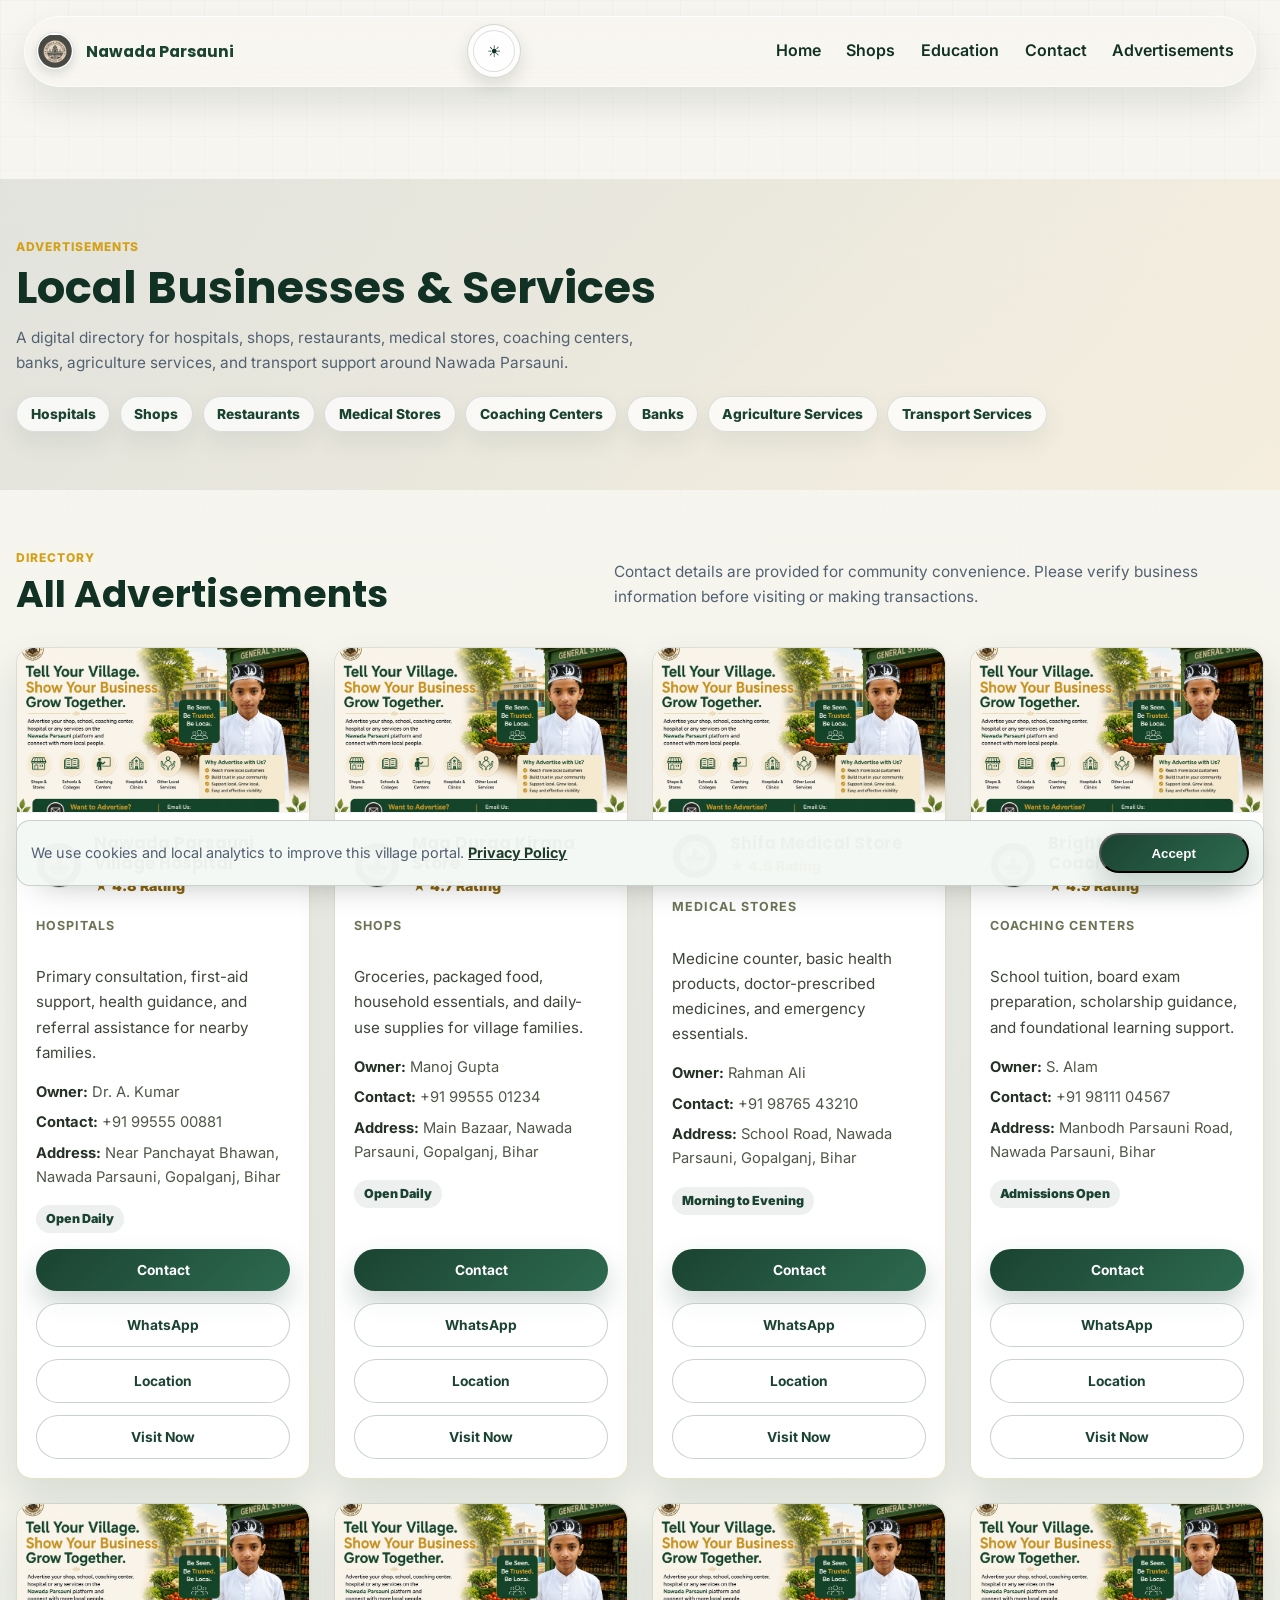
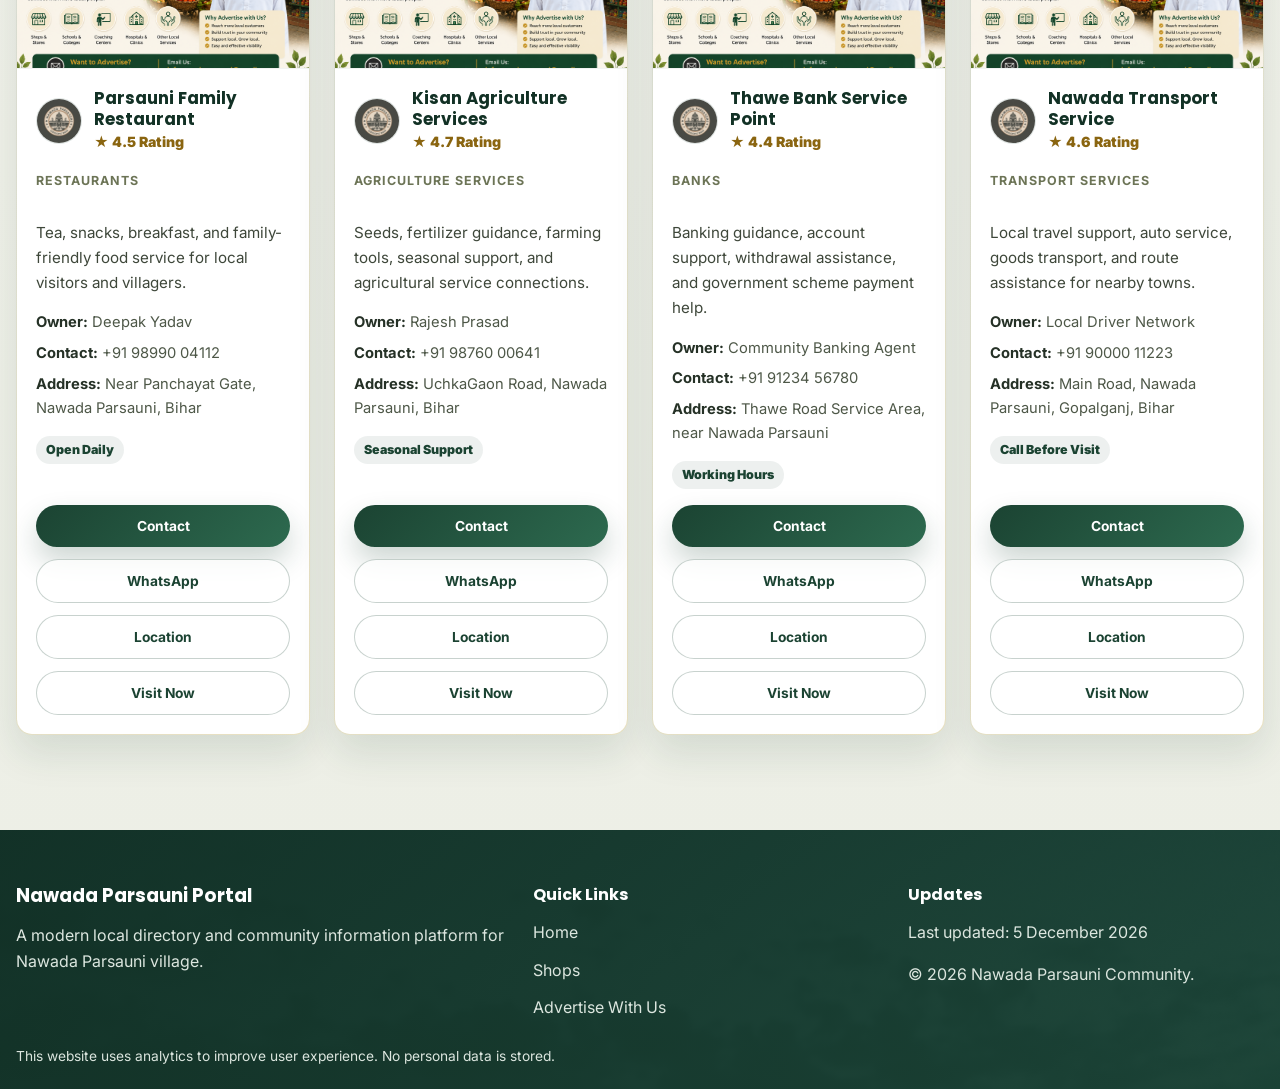
<file: advertisements.html>
<!DOCTYPE html>
<html lang="en">
<head>
  <meta charset="UTF-8">
  <meta name="viewport" content="width=device-width, initial-scale=1">
  <meta name="description" content="Local advertisements and business directory for Nawada Parsauni village, Gopalganj, Bihar.">
  <meta name="keywords" content="Nawada Parsauni advertisements, local businesses, shops, hospitals, coaching, medical store">
  <meta name="author" content="Nawada Parsauni Community Portal">
  <meta name="theme-color" content="#1f3b2d">
  <title>Advertisements | Nawada Parsauni</title>
  <link rel="manifest" href="manifest.json">
  <link rel="icon" type="image/png" sizes="192x192" href="icons/icon-192.png">
  <link rel="apple-touch-icon" href="icons/icon-192.png">
  <link rel="preconnect" href="https://fonts.googleapis.com">
  <link rel="preconnect" href="https://fonts.gstatic.com" crossorigin>
  <link href="https://fonts.googleapis.com/css2?family=Inter:wght@400;500;600;700;800&family=Poppins:wght@600;700;800&display=swap" rel="stylesheet">
  <link rel="stylesheet" href="style.css">
  <script async src="https://www.googletagmanager.com/gtag/js?id=G-DKXYLMYQXK"></script>
  <script defer src="analytics.js"></script>
</head>
<body class="page-shell">
  <header class="site-header scrolled">
    <nav class="navbar container" aria-label="Main navigation">
      <a class="brand" href="index.html">
        <img class="brand-mark" src="icons/icon-192.png" alt="Nawada Parsauni logo" width="40" height="40" decoding="async">
        <span class="brand-text">Nawada Parsauni</span>
      </a>
      <ul class="nav-links sub-nav">
        <li><a href="index.html">Home</a></li>
        <li><a href="shops.html">Shops</a></li>
        <li><a href="education.html">Education</a></li>
        <li><a href="contact.html">Contact</a></li>
      </ul>
    </nav>
  </header>

  <main class="page-content">
    <section class="section ad-directory-hero reveal">
      <div class="container">
        <p class="section-tag">Advertisements</p>
        <h1>Local Businesses & Services</h1>
        <p class="section-intro">A digital directory for hospitals, shops, restaurants, medical stores, coaching centers, banks, agriculture services, and transport support around Nawada Parsauni.</p>

        <div class="ad-category-row" aria-label="Advertisement categories">
          <span>Hospitals</span>
          <span>Shops</span>
          <span>Restaurants</span>
          <span>Medical Stores</span>
          <span>Coaching Centers</span>
          <span>Banks</span>
          <span>Agriculture Services</span>
          <span>Transport Services</span>
        </div>
      </div>
    </section>

    <section class="section reveal">
      <div class="container">
        <div class="section-head">
          <div>
            <p class="section-tag">Directory</p>
            <h2>All Advertisements</h2>
          </div>
          <p class="section-intro">Contact details are provided for community convenience. Please verify business information before visiting or making transactions.</p>
        </div>

        <div class="advertisement-grid" id="allAdsGrid"></div>
      </div>
    </section>
  </main>

  <footer class="site-footer">
    <div class="container footer-grid">
      <div>
        <h3>Nawada Parsauni Portal</h3>
        <p>A modern local directory and community information platform for Nawada Parsauni village.</p>
      </div>
      <div>
        <h4>Quick Links</h4>
        <ul class="clean-list">
          <li><a href="index.html">Home</a></li>
          <li><a href="shops.html">Shops</a></li>
          <li><a href="contact.html">Advertise With Us</a></li>
        </ul>
      </div>
      <div>
        <h4>Updates</h4>
        <p>Last updated: <span id="lastUpdated">March 2, 2026</span></p>
        <p>&copy; <span id="year"></span> Nawada Parsauni Community.</p>
      </div>
    </div>
    <p class="analytics-note container">This website uses analytics to improve user experience. No personal data is stored.</p>
  </footer>

  <script src="script.js" defer></script>
</body>
</html>
</file>
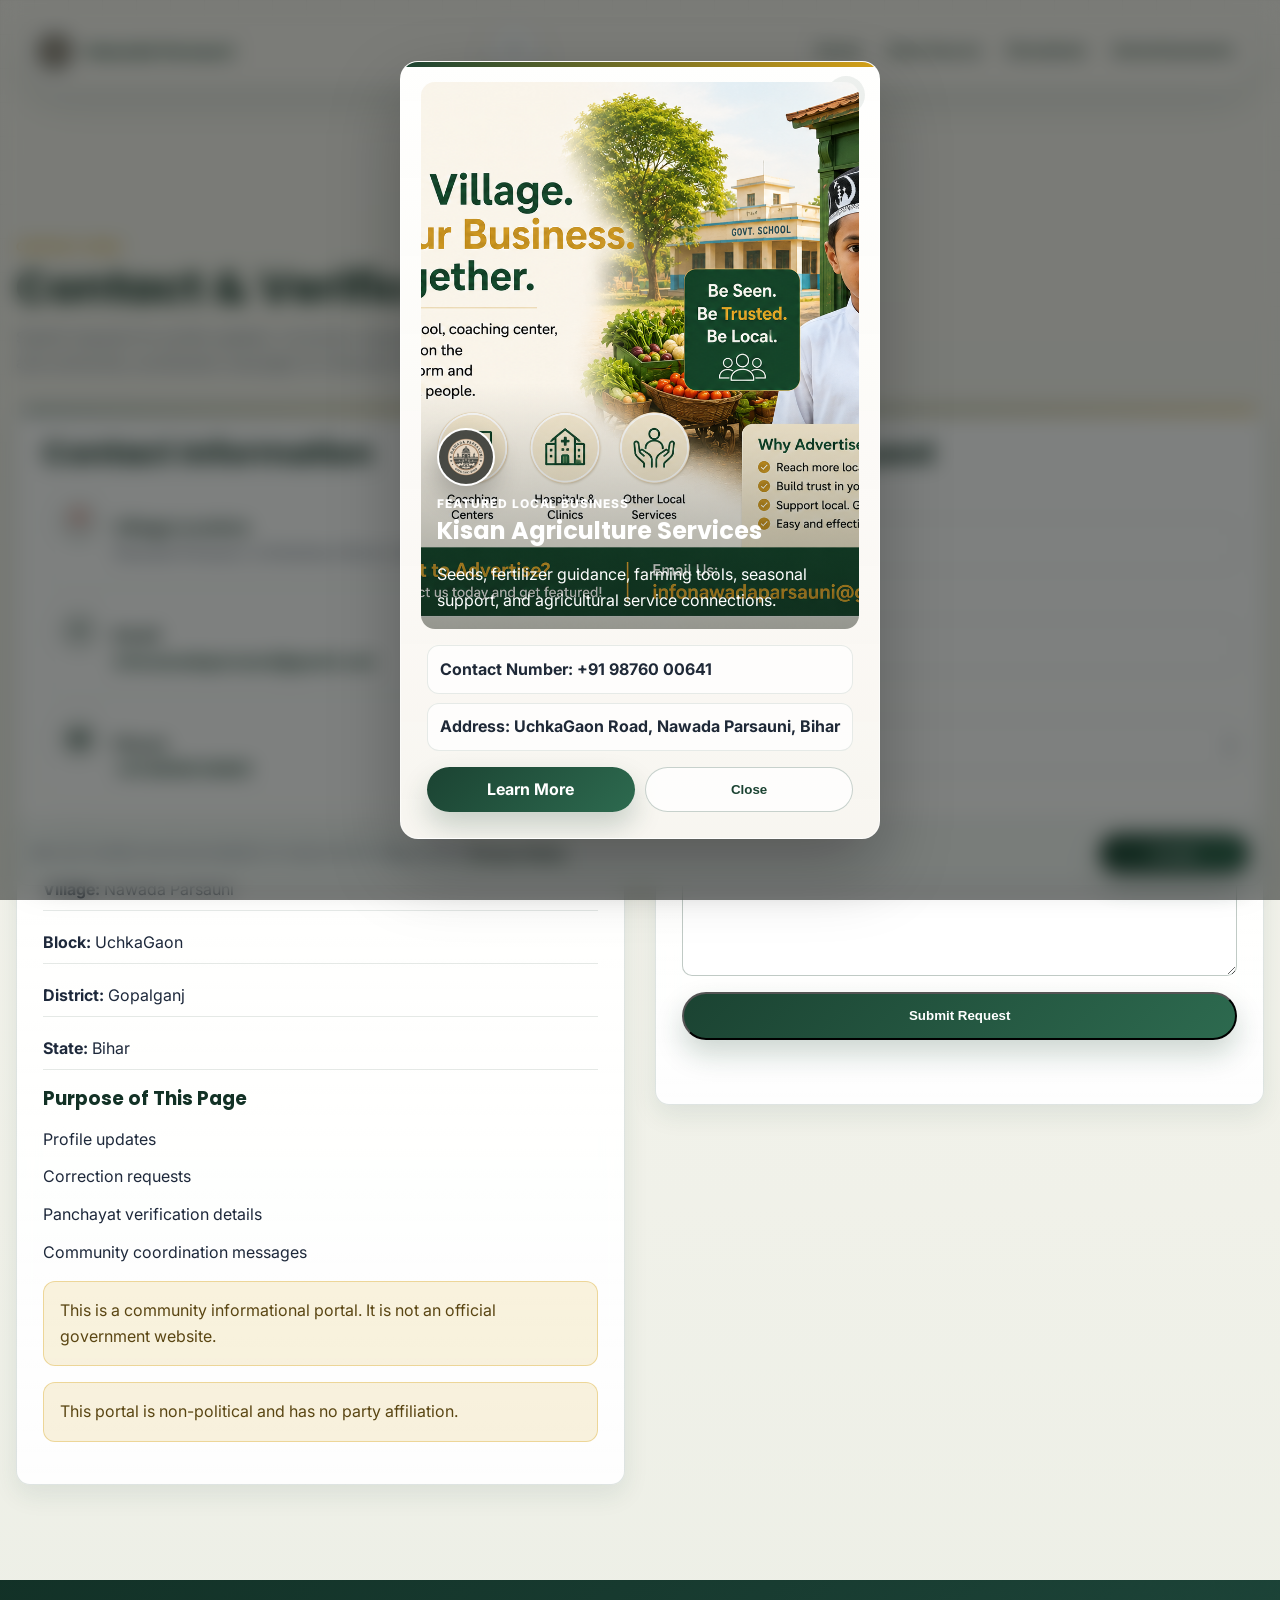
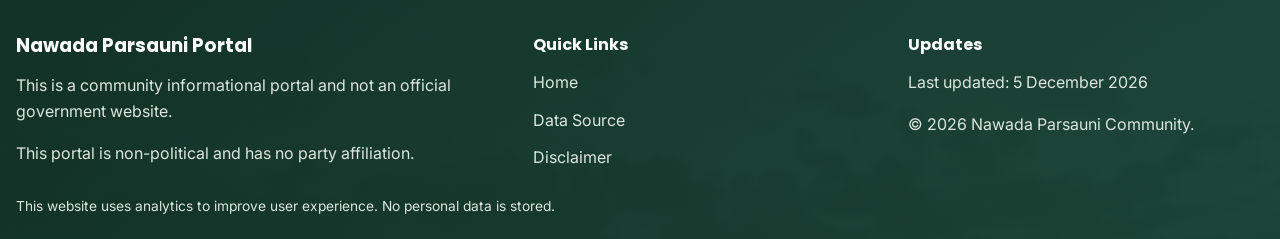
<file: contact.html>
<!DOCTYPE html>
<html lang="en">
<head>
  <meta charset="UTF-8">
  <meta name="viewport" content="width=device-width, initial-scale=1">
  <meta name="description" content="Contact, verification and correction request page for Nawada Parsauni community portal.">
  <meta name="keywords" content="Nawada Parsauni contact, Gram Panchayat update form, UchkaGaon verification">
  <meta name="author" content="Nawada Parsauni Community Portal">
  <meta name="theme-color" content="#1f3b2d">
  <meta property="og:type" content="website">
  <meta property="og:title" content="Contact and Verification | Nawada Parsauni">
  <meta property="og:description" content="Contact, verification and correction request page for Nawada Parsauni community portal.">
  <meta property="og:url" content="https://nawada-parsauni.vercel.app/contact.html">
  <title>Contact and Verification | Nawada Parsauni</title>
  <link rel="manifest" href="manifest.json">
  <link rel="icon" type="image/png" sizes="192x192" href="icons/icon-192.png">
  <link rel="apple-touch-icon" href="icons/icon-192.png">
  <link rel="preconnect" href="https://fonts.googleapis.com">
  <link rel="preconnect" href="https://fonts.gstatic.com" crossorigin>
  <link href="https://fonts.googleapis.com/css2?family=Inter:wght@400;500;600;700;800&family=Poppins:wght@600;700;800&display=swap" rel="stylesheet">
  <link rel="stylesheet" href="style.css">
  <script async src="https://www.googletagmanager.com/gtag/js?id=G-DKXYLMYQXK"></script>
  <script defer src="analytics.js"></script>
</head>
<body class="page-shell loaded">
  <header class="site-header scrolled">
    <nav class="navbar container" aria-label="Main navigation">
      <a class="brand" href="index.html">
        <img class="brand-mark" src="icons/icon-192.png" alt="Nawada Parsauni logo" width="40" height="40" decoding="async">
        <span class="brand-text">Nawada Parsauni</span>
      </a>
      <ul class="nav-links sub-nav">
        <li><a href="index.html">Home</a></li>
        <li><a href="datasource.html">Data Source</a></li>
        <li><a href="disclaimer.html">Disclaimer</a></li>
      </ul>
    </nav>
  </header>

  <main class="page-content">
    <section class="section reveal">
      <div class="container">
        <p class="section-tag">Contact Desk</p>
        <h1>Contact & Verification</h1>
        <p class="section-intro">Submit requests for profile updates, correction requests, Panchayat verification details, and community coordination messages for Nawada Parsauni.</p>

        <div class="contact-layout">
          <article class="glass-card contact-panel">
            <h2>Contact Information</h2>
            <div class="contact-info-list">
              <div class="contact-info-item">
                <span class="contact-icon" aria-hidden="true">&#128205;</span>
                <div>
                  <h3>Village Location</h3>
                  <p>Nawada Parsauni, UchkaGaon Block, Gopalganj, Bihar</p>
                </div>
              </div>
              <div class="contact-info-item">
                <span class="contact-icon" aria-hidden="true">&#9993;</span>
                <div>
                  <h3>Email</h3>
                  <p><a href="mailto:infonawadaparsauni@gmail.com">infonawadaparsauni@gmail.com</a></p>
                </div>
              </div>
              <div class="contact-info-item">
                <span class="contact-icon" aria-hidden="true">&#9742;</span>
                <div>
                  <h3>Phone</h3>
                  <p><a href="tel:+919955500881">+91 99555 00881</a></p>
                </div>
              </div>
            </div>

            <h2>Village Contact Profile</h2>
            <ul class="clean-list detail-list">
              <li><strong>Village:</strong> Nawada Parsauni</li>
              <li><strong>Block:</strong> UchkaGaon</li>
              <li><strong>District:</strong> Gopalganj</li>
              <li><strong>State:</strong> Bihar</li>
            </ul>

            <h3>Purpose of This Page</h3>
            <ul class="clean-list">
              <li>Profile updates</li>
              <li>Correction requests</li>
              <li>Panchayat verification details</li>
              <li>Community coordination messages</li>
            </ul>
            <p class="disclaimer-note">This is a community informational portal. It is not an official government website.</p>
            <p class="disclaimer-note">This portal is non-political and has no party affiliation.</p>
          </article>

          <article class="glass-card form-card">
            <h2>Submit Request</h2>
            <form id="contactRequestForm" action="https://formsubmit.co/infonawadaparsauni@gmail.com" method="POST" data-email-target="infonawadaparsauni@gmail.com" novalidate>
              <input type="hidden" name="_captcha" value="false">
              <input type="hidden" name="_subject" value="Nawada Parsauni - Contact & Verification Request">
              <input type="hidden" name="_template" value="table">
              <div class="hp-field" aria-hidden="true">
                <label for="websiteField">Website</label>
                <input id="websiteField" name="_honey" tabindex="-1" autocomplete="off">
              </div>
              <div class="field">
                <label for="fullName">Full Name <span aria-hidden="true">*</span></label>
                <input id="fullName" name="full_name" required autocomplete="name" minlength="3" maxlength="80">
              </div>
              <div class="field">
                <label for="mobileNumber">Mobile Number <span aria-hidden="true">*</span></label>
                <input id="mobileNumber" name="mobile_number" type="tel" inputmode="numeric" pattern="[6-9][0-9]{9}" maxlength="10" required autocomplete="tel-national">
              </div>
              <div class="field">
                <label for="requestType">Request Type <span aria-hidden="true">*</span></label>
                <select id="requestType" name="request_type" required>
                  <option value="">Select Request Type</option>
                  <option value="Profile Update">Profile Update</option>
                  <option value="Correction Request">Correction Request</option>
                  <option value="Panchayat Verification">Panchayat Verification</option>
                </select>
              </div>
              <div class="field">
                <label for="message">Message <span aria-hidden="true">*</span></label>
                <textarea id="message" name="message" rows="5" required minlength="15" maxlength="1200"></textarea>
              </div>
              <button class="btn btn-primary submit-btn" type="submit">Submit Request</button>
              <p id="formStatus" class="form-status" aria-live="polite"></p>
            </form>
          </article>
        </div>
      </div>
    </section>
  </main>

  <footer class="site-footer">
    <div class="container footer-grid">
      <div>
        <h3>Nawada Parsauni Portal</h3>
        <p>This is a community informational portal and not an official government website.</p>
        <p>This portal is non-political and has no party affiliation.</p>
      </div>
      <div>
        <h4>Quick Links</h4>
        <ul class="clean-list">
          <li><a href="index.html">Home</a></li>
          <li><a href="datasource.html">Data Source</a></li>
          <li><a href="disclaimer.html">Disclaimer</a></li>
        </ul>
      </div>
      <div>
        <h4>Updates</h4>
        <p>Last updated: <span id="lastUpdated">March 2, 2026</span></p>
        <p>&copy; <span id="year"></span> Nawada Parsauni Community.</p>
      </div>
    </div>
    <p class="analytics-note container">This website uses analytics to improve user experience. No personal data is stored.</p>
  </footer>

  <script src="script.js" defer></script>
</body>
</html>
</file>
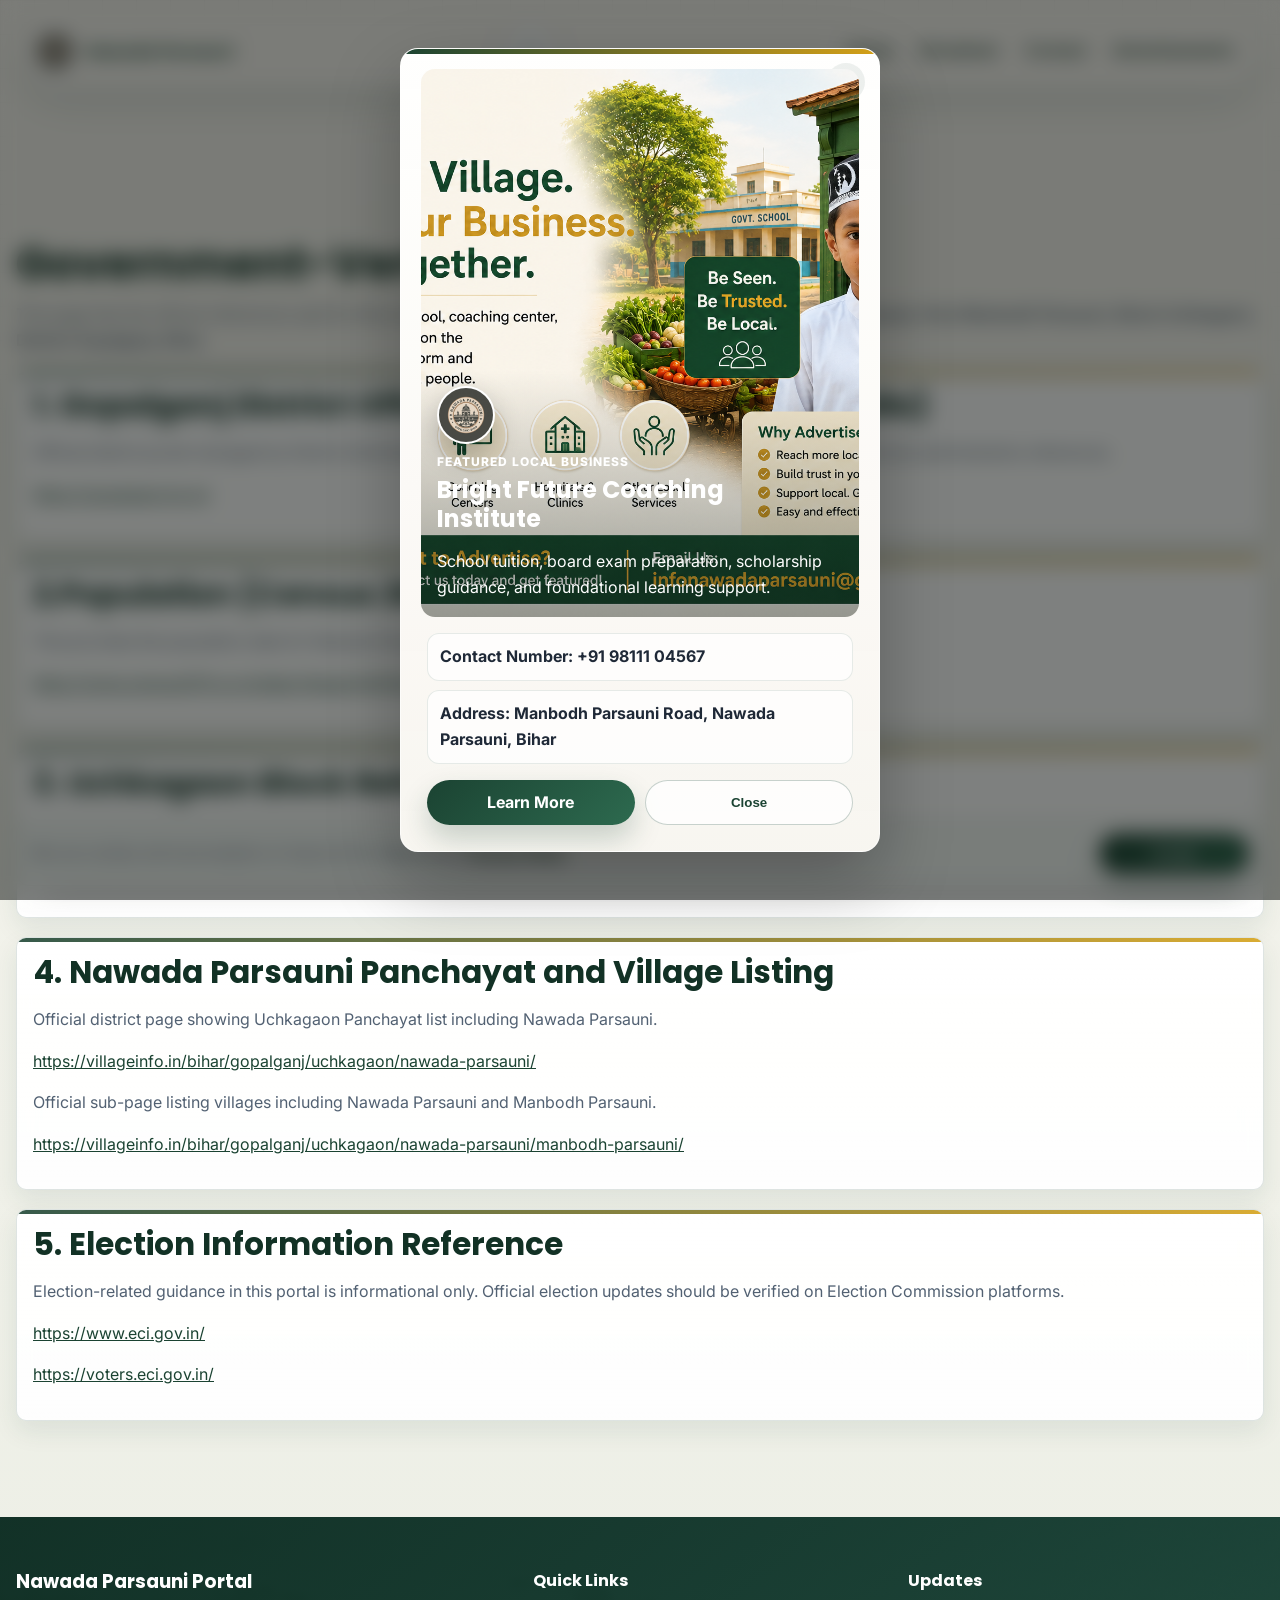
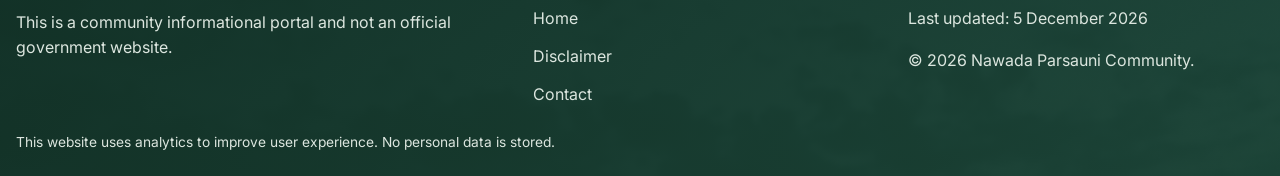
<file: datasource.html>
<!DOCTYPE html><html lang="en"><head><meta charset="UTF-8"><meta name="viewport" content="width=device-width,initial-scale=1"><meta name="description" content="Government and public data sources used in Nawada Parsauni community portal."><meta name="keywords" content="Nawada Parsauni data source, Gopalganj official references, UchkaGaon panchayat data"><meta name="author" content="Nawada Parsauni Community Portal"><meta name="theme-color" content="#1f3b2d"><meta property="og:type" content="website"><meta property="og:title" content="Data Source | Nawada Parsauni Portal"><meta property="og:description" content="Government and public data sources used in Nawada Parsauni community portal."><meta property="og:url" content="https://nawada-parsauni.vercel.app/datasource.html"><title>Data Source | Nawada Parsauni Portal</title><link rel="manifest" href="manifest.json"><link rel="icon" type="image/png" sizes="192x192" href="icons/icon-192.png"><link rel="apple-touch-icon" href="icons/icon-192.png"><link rel="preconnect" href="https://fonts.googleapis.com"><link rel="preconnect" href="https://fonts.gstatic.com" crossorigin><link href="https://fonts.googleapis.com/css2?family=Inter:wght@400;600;700&family=Poppins:wght@600;700&display=swap" rel="stylesheet"><link rel="stylesheet" href="style.css"><script async src="https://www.googletagmanager.com/gtag/js?id=G-DKXYLMYQXK"></script><script defer="defer" src="analytics.js"></script></head><body class="page-shell loaded"><header class="site-header scrolled"><nav class="navbar container" aria-label="Main navigation"><a class="brand" href="index.html"><img class="brand-mark" src="icons/icon-192.png" alt="Nawada Parsauni logo" width="40" height="40" decoding="async"> <span class="brand-text">Nawada Parsauni</span></a><ul class="nav-links sub-nav"><li><a href="index.html">Home</a></li><li><a href="disclaimer.html">Disclaimer</a></li><li><a href="contact.html">Contact</a></li></ul></nav></header><main class="page-content"><section class="section"><div class="container source-list"><h1>Government-Verified Data Sources</h1><p>This page lists the official references used for this community portal. Village identity used in this portal: <strong>Nawada Parsauni, Post Manbodh Parsauni, Block Uchkagaon, District Gopalganj, Bihar</strong>.</p><article class="glass-card"><h2>1. Gopalganj District Official Website (NIC, Govt. of India)</h2><p>Official district portal managed by District Administration and hosted by NIC. Used for district/block structure and local administrative references.</p><p><a class="source-link" href="https://gopalganj.nic.in/" target="_blank" rel="noopener noreferrer">https://gopalganj.nic.in/</a></p></article><article class="glass-card"><h2>2.Population (Census 2011)</h2><p>This provides the population data for Nawada Parsauni as recorded in the 2011 Census.</p><p><a class="source-link" href="https://www.census2011.co.in/data/village/230753-nawada-parsauni-bihar.html" target="_blank" rel="noopener noreferrer">https://www.census2011.co.in/data/village/230753-nawada-parsauni-bihar.html</a></p></article><article class="glass-card"><h2>3. Uchkagaon Block Reference</h2><p>Official Subdivision and Blocks page listing Uchkagaon under Gopalganj district administration.</p><p><a class="source-link" href="https://gopalganj.nic.in/subdivision-blocks/" target="_blank" rel="noopener noreferrer">https://gopalganj.nic.in/subdivision-blocks/</a></p></article><article class="glass-card"><h2>4. Nawada Parsauni Panchayat and Village Listing</h2><p>Official district page showing Uchkagaon Panchayat list including Nawada Parsauni.</p><p><a class="source-link" href="https://villageinfo.in/bihar/gopalganj/uchkagaon/nawada-parsauni/" target="_blank" rel="noopener noreferrer">https://villageinfo.in/bihar/gopalganj/uchkagaon/nawada-parsauni/</a></p><p>Official sub-page listing villages including Nawada Parsauni and Manbodh Parsauni.</p><p><a class="source-link" href="https://villageinfo.in/bihar/gopalganj/uchkagaon/nawada-parsauni/manbodh-parsauni/" target="_blank" rel="noopener noreferrer">https://villageinfo.in/bihar/gopalganj/uchkagaon/nawada-parsauni/manbodh-parsauni/</a></p></article><article class="glass-card"><h2>5. Election Information Reference</h2><p>Election-related guidance in this portal is informational only. Official election updates should be verified on Election Commission platforms.</p><p><a class="source-link" href="https://www.eci.gov.in/" target="_blank" rel="noopener noreferrer">https://www.eci.gov.in/</a></p><p><a class="source-link" href="https://voters.eci.gov.in/" target="_blank" rel="noopener noreferrer">https://voters.eci.gov.in/</a></p></article></div></section></main><footer class="site-footer"><div class="container footer-grid"><div><h3>Nawada Parsauni Portal</h3><p>This is a community informational portal and not an official government website.</p></div><div><h4>Quick Links</h4><ul class="clean-list"><li><a href="index.html">Home</a></li><li><a href="disclaimer.html">Disclaimer</a></li><li><a href="contact.html">Contact</a></li></ul></div><div><h4>Updates</h4><p>Last updated: <span id="lastUpdated">March 2, 2026</span></p><p>&copy; <span id="year"></span> Nawada Parsauni Community.</p></div></div><p class="analytics-note container">This website uses analytics to improve user experience. No personal data is stored.</p></footer><script src="script.js" defer="defer"></script></body></html>
</file>
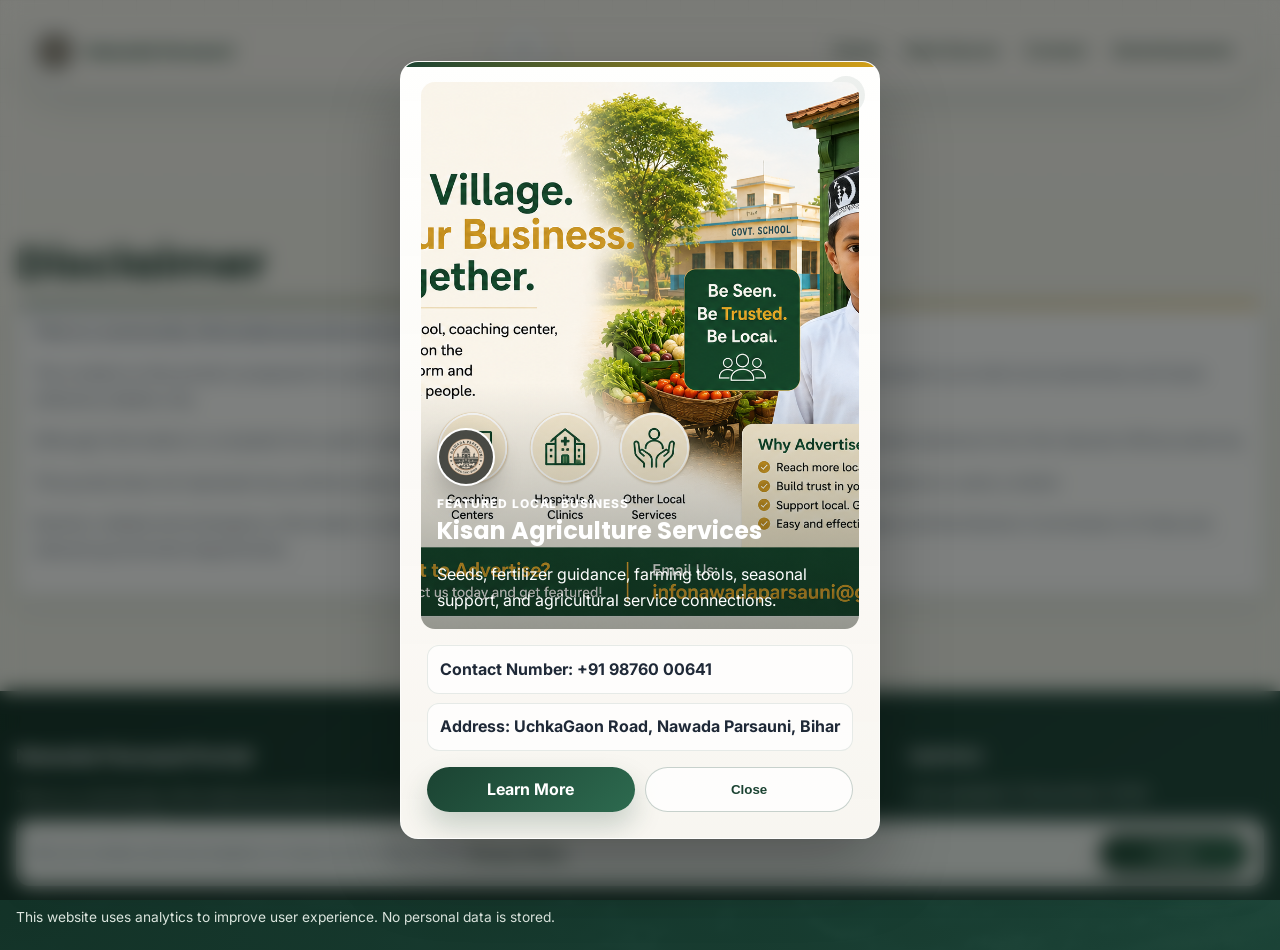
<file: disclaimer.html>
<!DOCTYPE html><html lang="en"><head><meta charset="UTF-8"><meta name="viewport" content="width=device-width,initial-scale=1"><meta name="description" content="Legal and informational disclaimer for Nawada Parsauni community portal."><meta name="keywords" content="Nawada Parsauni disclaimer, community portal policy, Bihar village info disclaimer"><meta name="author" content="Nawada Parsauni Community Portal"><meta name="theme-color" content="#1f3b2d"><meta property="og:type" content="website"><meta property="og:title" content="Disclaimer | Nawada Parsauni Portal"><meta property="og:description" content="Legal and informational disclaimer for Nawada Parsauni community portal."><meta property="og:url" content="https://nawada-parsauni.vercel.app/disclaimer.html"><title>Disclaimer | Nawada Parsauni Portal</title><link rel="manifest" href="manifest.json"><link rel="icon" type="image/png" sizes="192x192" href="icons/icon-192.png"><link rel="apple-touch-icon" href="icons/icon-192.png"><link rel="preconnect" href="https://fonts.googleapis.com"><link rel="preconnect" href="https://fonts.gstatic.com" crossorigin><link href="https://fonts.googleapis.com/css2?family=Inter:wght@400;600;700&family=Poppins:wght@600;700&display=swap" rel="stylesheet"><link rel="stylesheet" href="style.css"><script async src="https://www.googletagmanager.com/gtag/js?id=G-DKXYLMYQXK"></script><script defer="defer" src="analytics.js"></script></head><body class="page-shell loaded"><header class="site-header scrolled"><nav class="navbar container" aria-label="Main navigation"><a class="brand" href="index.html"><img class="brand-mark" src="icons/icon-192.png" alt="Nawada Parsauni logo" width="40" height="40" decoding="async"> <span class="brand-text">Nawada Parsauni</span></a><ul class="nav-links sub-nav"><li><a href="index.html">Home</a></li><li><a href="datasource.html">Data Source</a></li><li><a href="contact.html">Contact</a></li></ul></nav></header><main class="page-content"><section class="section"><div class="container"><h1>Disclaimer</h1><article class="glass-card"><p><strong>This is a community informational portal and not an official government website.</strong></p><p>The content on this portal is prepared for public convenience by community members of Nawada Parsauni. It is intended to provide local awareness and basic reference details only.</p><p>Although information is compiled from public and government references where available, users must verify important decisions from the relevant official authority.</p><p>This portal does not represent any political party, does not promote any candidate, and does not publish political symbols or party content.</p><p>Election-related and emergency information is included only as neutral public assistance. For official updates, please visit the Election Commission of India and relevant government departments.</p></article></div></section></main><footer class="site-footer"><div class="container footer-grid"><div><h3>Nawada Parsauni Portal</h3><p>This is a community informational portal and not an official government website.</p></div><div><h4>Quick Links</h4><ul class="clean-list"><li><a href="index.html">Home</a></li><li><a href="datasource.html">Data Source</a></li><li><a href="contact.html">Contact</a></li></ul></div><div><h4>Updates</h4><p>Last updated: <span id="lastUpdated">March 2, 2026</span></p><p>&copy; <span id="year"></span> Nawada Parsauni Community.</p></div></div><p class="analytics-note container">This website uses analytics to improve user experience. No personal data is stored.</p></footer><script src="script.js" defer="defer"></script></body></html>
</file>
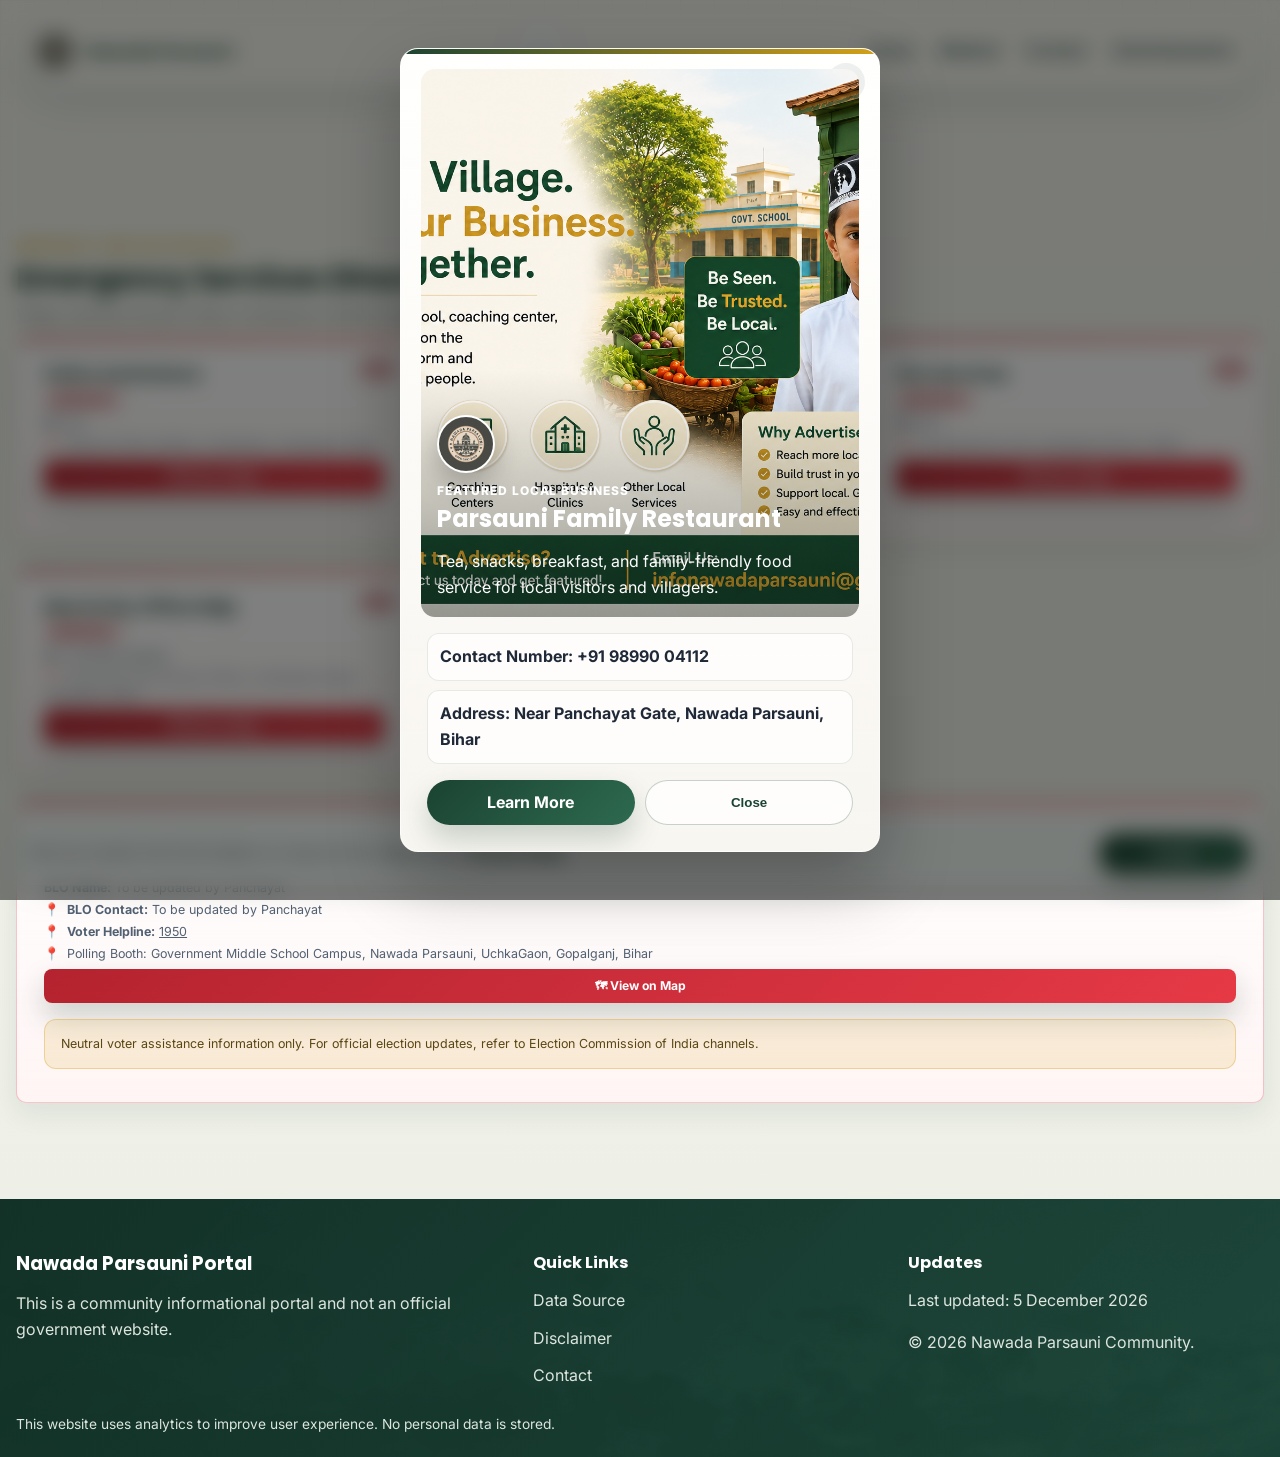
<file: emergency.html>
<!DOCTYPE html><html lang="en"><head><meta charset="UTF-8"><meta name="viewport" content="width=device-width,initial-scale=1"><meta name="description" content="Emergency contacts and voter-help information for Nawada Parsauni village, UchkaGaon, Gopalganj, Bihar."><meta name="keywords" content="Nawada Parsauni emergency numbers, police ambulance UchkaGaon, Gopalganj emergency"><meta name="author" content="Nawada Parsauni Community Portal"><meta name="theme-color" content="#1f3b2d"><meta property="og:type" content="website"><meta property="og:title" content="Emergency Services | Nawada Parsauni"><meta property="og:description" content="Emergency contacts and voter-help information for Nawada Parsauni village, UchkaGaon, Gopalganj, Bihar."><meta property="og:url" content="https://nawada-parsauni.vercel.app/emergency.html"><title>Emergency Services | Nawada Parsauni</title><link rel="manifest" href="manifest.json"><link rel="icon" type="image/png" sizes="192x192" href="icons/icon-192.png"><link rel="apple-touch-icon" href="icons/icon-192.png"><link rel="preconnect" href="https://fonts.googleapis.com"><link rel="preconnect" href="https://fonts.gstatic.com" crossorigin><link href="https://fonts.googleapis.com/css2?family=Inter:wght@400;600;700&family=Poppins:wght@600;700&display=swap" rel="stylesheet"><link rel="stylesheet" href="style.css"><script async src="https://www.googletagmanager.com/gtag/js?id=G-DKXYLMYQXK"></script><script defer="defer" src="analytics.js"></script></head><body class="page-shell"><header class="site-header scrolled"><nav class="navbar container" aria-label="Main navigation"><a class="brand" href="index.html"><img class="brand-mark" src="icons/icon-192.png" alt="Nawada Parsauni logo" width="40" height="40" decoding="async"><span class="brand-text">Nawada Parsauni</span></a><ul class="nav-links sub-nav"><li><a href="index.html">Home</a></li><li><a href="medical.html">Medical</a></li><li><a href="contact.html">Contact</a></li></ul></nav></header><main class="page-content"><section class="section reveal"><div class="container"><div class="service-page-head"><p class="eyebrow">Emergency and Election Help</p><h1>Emergency Services Directory</h1><p class="section-intro">Village: Nawada Parsauni | Block: UchkaGaon | District: Gopalganj | State: Bihar</p></div><div class="service-detail-grid emergency-grid"><article class="glass-card emergency-card reveal"><div class="card-content"><h2>Police Assistance</h2><p><span class="type-badge badge-emergency">Emergency</span></p><p><span class="meta-icon">&#9742;</span> <a href="tel:112">112</a></p><p><span class="meta-icon">&#128205;</span> Nearest Police Station: UchkaGaon, Gopalganj, Bihar</p><a class="btn btn-primary map-btn" href="https://www.google.com/maps/search/?api=1&query=UchkaGaon+Police+Station+Gopalganj+Bihar" target="_blank" rel="noopener noreferrer">&#128506; View on Map</a></div></article><article class="glass-card emergency-card reveal"><div class="card-content"><h2>Ambulance Service</h2><p><span class="type-badge badge-emergency">Emergency</span></p><p><span class="meta-icon">&#9742;</span> <a href="tel:108">108</a></p><p><span class="meta-icon">&#128205;</span> Linked through district health response, Gopalganj, Bihar</p><a class="btn btn-primary map-btn" href="https://www.google.com/maps/search/?api=1&query=District+Hospital+Gopalganj+Bihar" target="_blank" rel="noopener noreferrer">&#128506; View on Map</a></div></article><article class="glass-card emergency-card reveal"><div class="card-content"><h2>Fire Services</h2><p><span class="type-badge badge-emergency">Emergency</span></p><p><span class="meta-icon">&#9742;</span> <a href="tel:101">101</a></p><p><span class="meta-icon">&#128205;</span> Fire Response Unit, Gopalganj District, Bihar</p><a class="btn btn-primary map-btn" href="https://www.google.com/maps/search/?api=1&query=Fire+Station+Gopalganj+Bihar" target="_blank" rel="noopener noreferrer">&#128506; View on Map</a></div></article><article class="glass-card emergency-card reveal"><div class="card-content"><h2>Electricity Office Help</h2><p><span class="type-badge badge-emergency">Emergency</span></p><p><span class="meta-icon">&#9742;</span> <a href="tel:+916152240010">+91 6152 240010</a></p><p><span class="meta-icon">&#128205;</span> Electricity Sub-Division Office, UchkaGaon Road, Gopalganj, Bihar</p><a class="btn btn-primary map-btn" href="https://www.google.com/maps/search/?api=1&query=Electricity+Sub+Division+Office+Gopalganj+Bihar" target="_blank" rel="noopener noreferrer">&#128506; View on Map</a></div></article><article class="glass-card emergency-card reveal election-help"><div class="card-content"><h2>Election Help (Neutral)</h2><p><span class="type-badge badge-emergency">Voter Support</span></p><p><strong>BLO Name:</strong> To be updated by Panchayat</p><p><span class="meta-icon">&#128205;</span> <strong>BLO Contact:</strong> To be updated by Panchayat</p><p><span class="meta-icon">&#128205;</span> <strong>Voter Helpline:</strong> <a href="tel:1950">1950</a></p><p><span class="meta-icon">&#128205;</span> Polling Booth: Government Middle School Campus, Nawada Parsauni, UchkaGaon, Gopalganj, Bihar</p><a class="btn btn-primary map-btn" href="https://www.google.com/maps/search/?api=1&query=Government+Middle+School+Nawada+Parsauni+Polling+Booth+Gopalganj+Bihar" target="_blank" rel="noopener noreferrer">&#128506; View on Map</a><p class="disclaimer-note">Neutral voter assistance information only. For official election updates, refer to Election Commission of India channels.</p></div></article></div></div></section></main><footer class="site-footer"><div class="container footer-grid"><div><h3>Nawada Parsauni Portal</h3><p>This is a community informational portal and not an official government website.</p></div><div><h4>Quick Links</h4><ul class="clean-list"><li><a href="datasource.html">Data Source</a></li><li><a href="disclaimer.html">Disclaimer</a></li><li><a href="contact.html">Contact</a></li></ul></div><div><h4>Updates</h4><p>Last updated: <span id="lastUpdated">March 2, 2026</span></p><p>&copy; <span id="year"></span> Nawada Parsauni Community.</p></div></div><p class="analytics-note container">This website uses analytics to improve user experience. No personal data is stored.</p></footer><script src="script.js" defer="defer"></script></body></html>
</file>
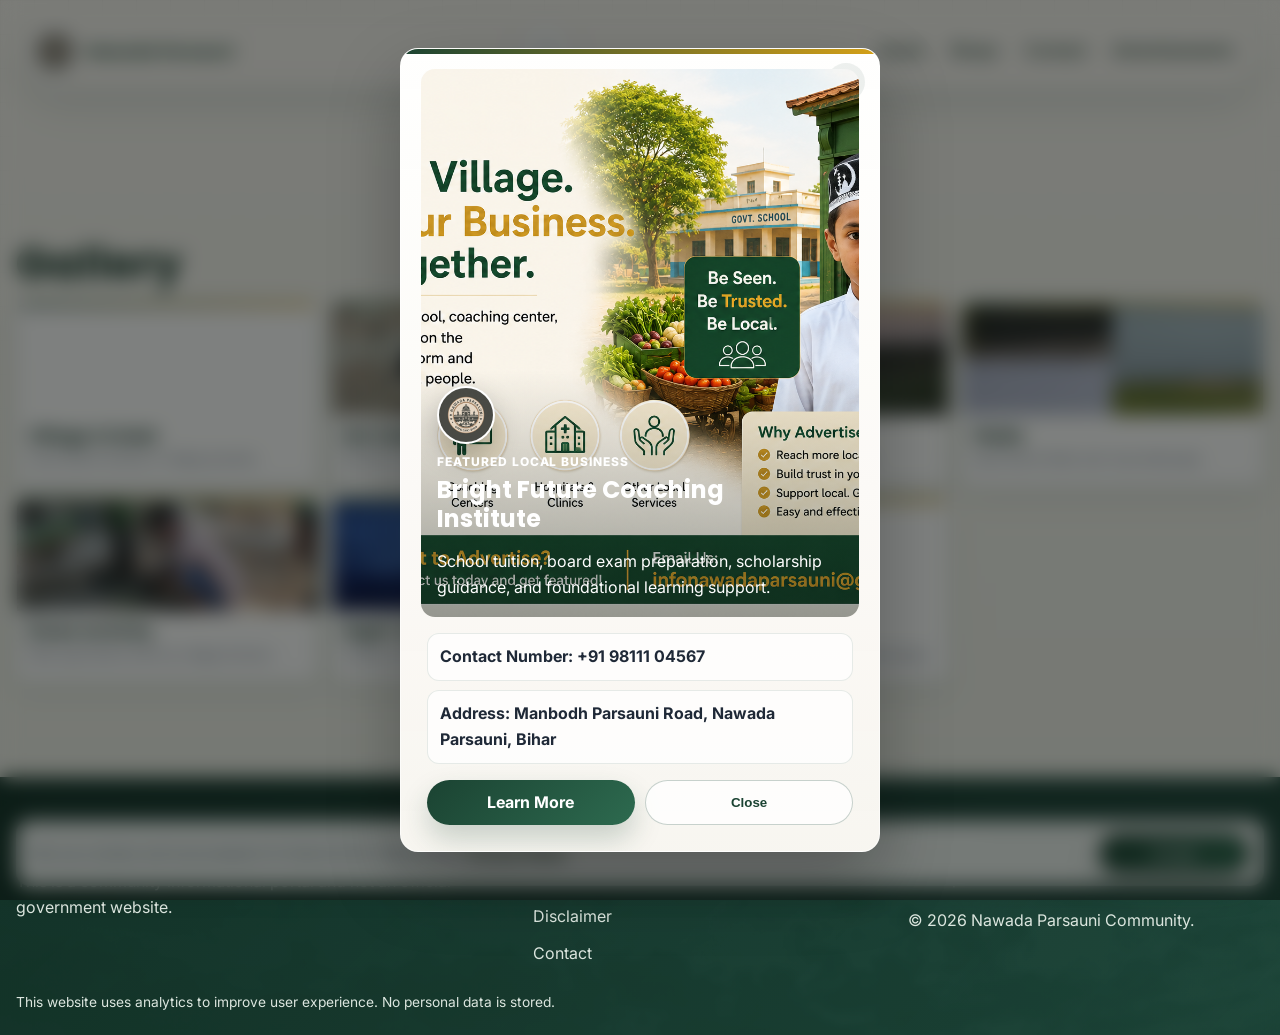
<file: gallery.html>
<!DOCTYPE html><html lang="en"><head><meta charset="UTF-8"><meta name="viewport" content="width=device-width,initial-scale=1"><meta name="description" content="Photo and activity gallery for Nawada Parsauni village community portal."><meta name="keywords" content="Nawada Parsauni gallery, village photos Gopalganj, UchkaGaon community"><meta name="author" content="Nawada Parsauni Community Portal"><meta name="theme-color" content="#1f3b2d"><meta property="og:type" content="website"><meta property="og:title" content="Gallery | Nawada Parsauni"><meta property="og:description" content="Photo and activity gallery for Nawada Parsauni village community portal."><meta property="og:url" content="https://nawada-parsauni.vercel.app/gallery.html"><title>Gallery | Nawada Parsauni</title><link rel="manifest" href="manifest.json"><link rel="icon" type="image/png" sizes="192x192" href="icons/icon-192.png"><link rel="apple-touch-icon" href="icons/icon-192.png"><link rel="preconnect" href="https://fonts.googleapis.com"><link rel="preconnect" href="https://fonts.gstatic.com" crossorigin><link href="https://fonts.googleapis.com/css2?family=Inter:wght@400;600;700&family=Poppins:wght@600;700&display=swap" rel="stylesheet"><link rel="stylesheet" href="style.css"><script async src="https://www.googletagmanager.com/gtag/js?id=G-DKXYLMYQXK"></script><script defer="defer" src="analytics.js"></script></head><body class="page-shell"><header class="site-header scrolled"><nav class="navbar container" aria-label="Main navigation"><a class="brand" href="index.html"><img class="brand-mark" src="icons/icon-192.png" alt="Nawada Parsauni logo" width="40" height="40" decoding="async"><span class="brand-text">Nawada Parsauni</span></a><ul class="nav-links sub-nav"><li><a href="index.html">Home</a></li><li><a href="shops.html">Shops</a></li><li><a href="contact.html">Contact</a></li></ul></nav></header><main class="page-content"><section class="section"><div class="container"><h1>Gallery</h1><div class="services-grid"><article class="glass-card service-detail-card"><img class="card-image" src="image/cricket.webp" alt="Village cricket activity in Nawada Parsauni" loading="lazy" decoding="async" width="1600" height="1000"><div class="card-content"><h2>Village Cricket</h2><p>Local sports activity in village grounds.</p></div></article><article class="glass-card service-detail-card"><img class="card-image" src="image/eid.webp" alt="Eid celebration moment in Nawada Parsauni" loading="lazy" decoding="async" width="1600" height="1000"><div class="card-content"><h2>Eid Celebration</h2><p>Festival moments from the village community.</p></div></article><article class="glass-card service-detail-card"><img class="card-image" src="image/evening.webp" alt="Evening village area view in Nawada Parsauni" loading="lazy" decoding="async" width="1600" height="1000"><div class="card-content"><h2>Evening View</h2><p>Scenic evening view of village areas.</p></div></article><article class="glass-card service-detail-card"><img class="card-image" src="image/field.webp" alt="Farming fields in Nawada Parsauni" loading="lazy" decoding="async" width="1600" height="1000"><div class="card-content"><h2>Fields</h2><p>Agricultural fields and crop landscape.</p></div></article><article class="glass-card service-detail-card"><img class="card-image" src="image/kisan.webp" alt="Farm work in Nawada Parsauni village" loading="lazy" decoding="async" width="1600" height="1000"><div class="card-content"><h2>Kisan Activity</h2><p>Daily agricultural work by village farmers.</p></div></article><article class="glass-card service-detail-card"><img class="card-image" src="image/night.webp" alt="Night view of Nawada Parsauni village area" loading="lazy" decoding="async" width="1600" height="1000"><div class="card-content"><h2>Night View</h2><p>Village atmosphere during nighttime.</p></div></article><article class="glass-card service-detail-card"><img class="card-image" src="image/sunlight.webp" alt="Sunlight over village landscape in Nawada Parsauni" loading="lazy" decoding="async" width="1600" height="1000"><div class="card-content"><h2>Sunlight Scene</h2><p>Bright daylight view across village landscape.</p></div></article></div></div></section></main><footer class="site-footer"><div class="container footer-grid"><div><h3>Nawada Parsauni Portal</h3><p>This is a community informational portal and not an official government website.</p></div><div><h4>Quick Links</h4><ul class="clean-list"><li><a href="datasource.html">Data Source</a></li><li><a href="disclaimer.html">Disclaimer</a></li><li><a href="contact.html">Contact</a></li></ul></div><div><h4>Updates</h4><p>Last updated: <span id="lastUpdated">March 2, 2026</span></p><p>&copy; <span id="year"></span> Nawada Parsauni Community.</p></div></div><p class="analytics-note container">This website uses analytics to improve user experience. No personal data is stored.</p></footer><script src="script.js" defer="defer"></script></body></html>
</file>
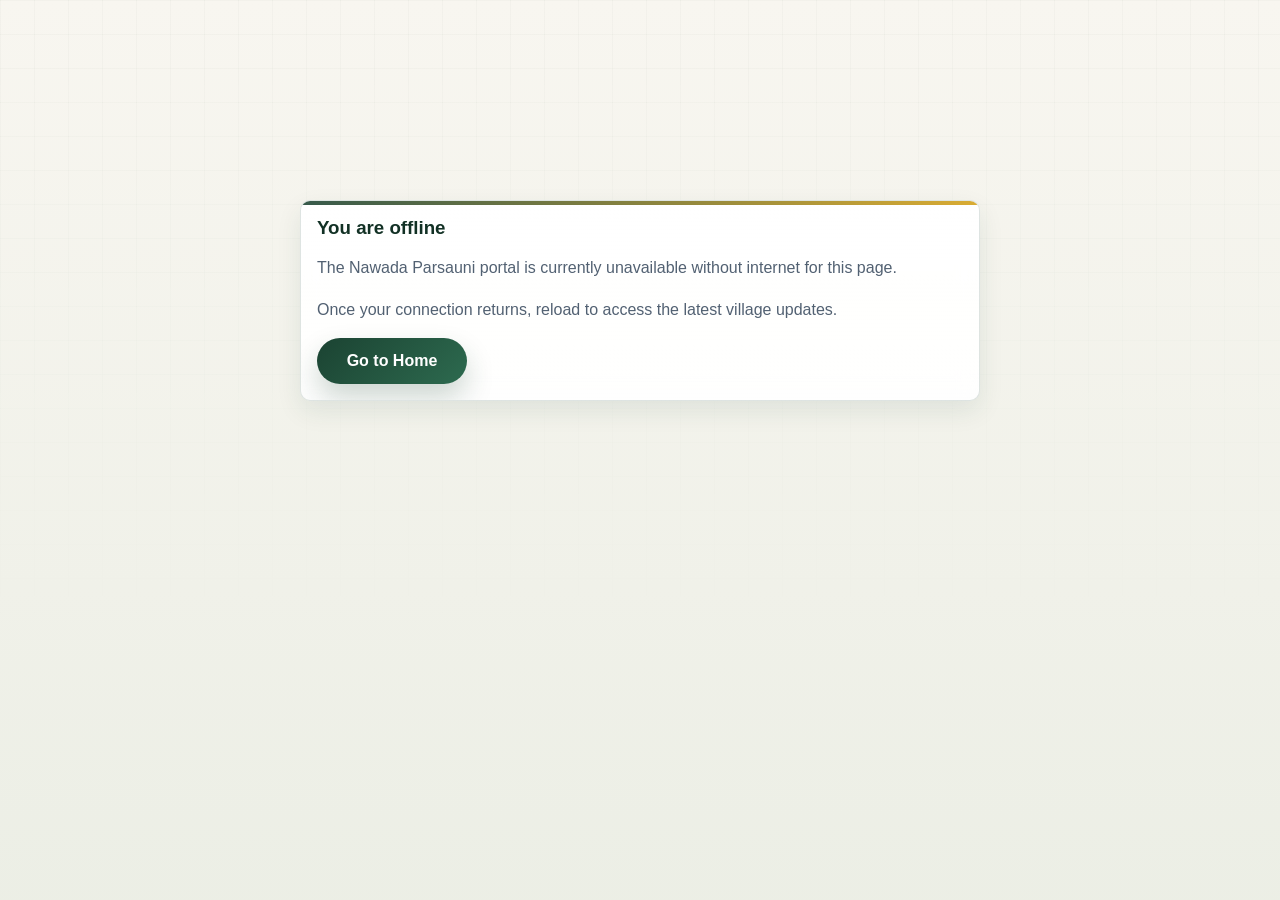
<file: offline.html>
<!DOCTYPE html><html lang="en"><head><meta charset="UTF-8"><meta name="viewport" content="width=device-width,initial-scale=1"><meta name="theme-color" content="#1f3b2d"><title>Offline | Nawada Parsauni</title><link rel="stylesheet" href="style.css"></head><body class="page-shell loaded"><main class="page-content"><section class="section"><div class="container"><article class="glass-card" style="max-width:680px;margin:40px auto"><h1>You are offline</h1><p>The Nawada Parsauni portal is currently unavailable without internet for this page.</p><p>Once your connection returns, reload to access the latest village updates.</p><a class="btn btn-primary" href="index.html">Go to Home</a></article></div></section></main></body></html>
</file>
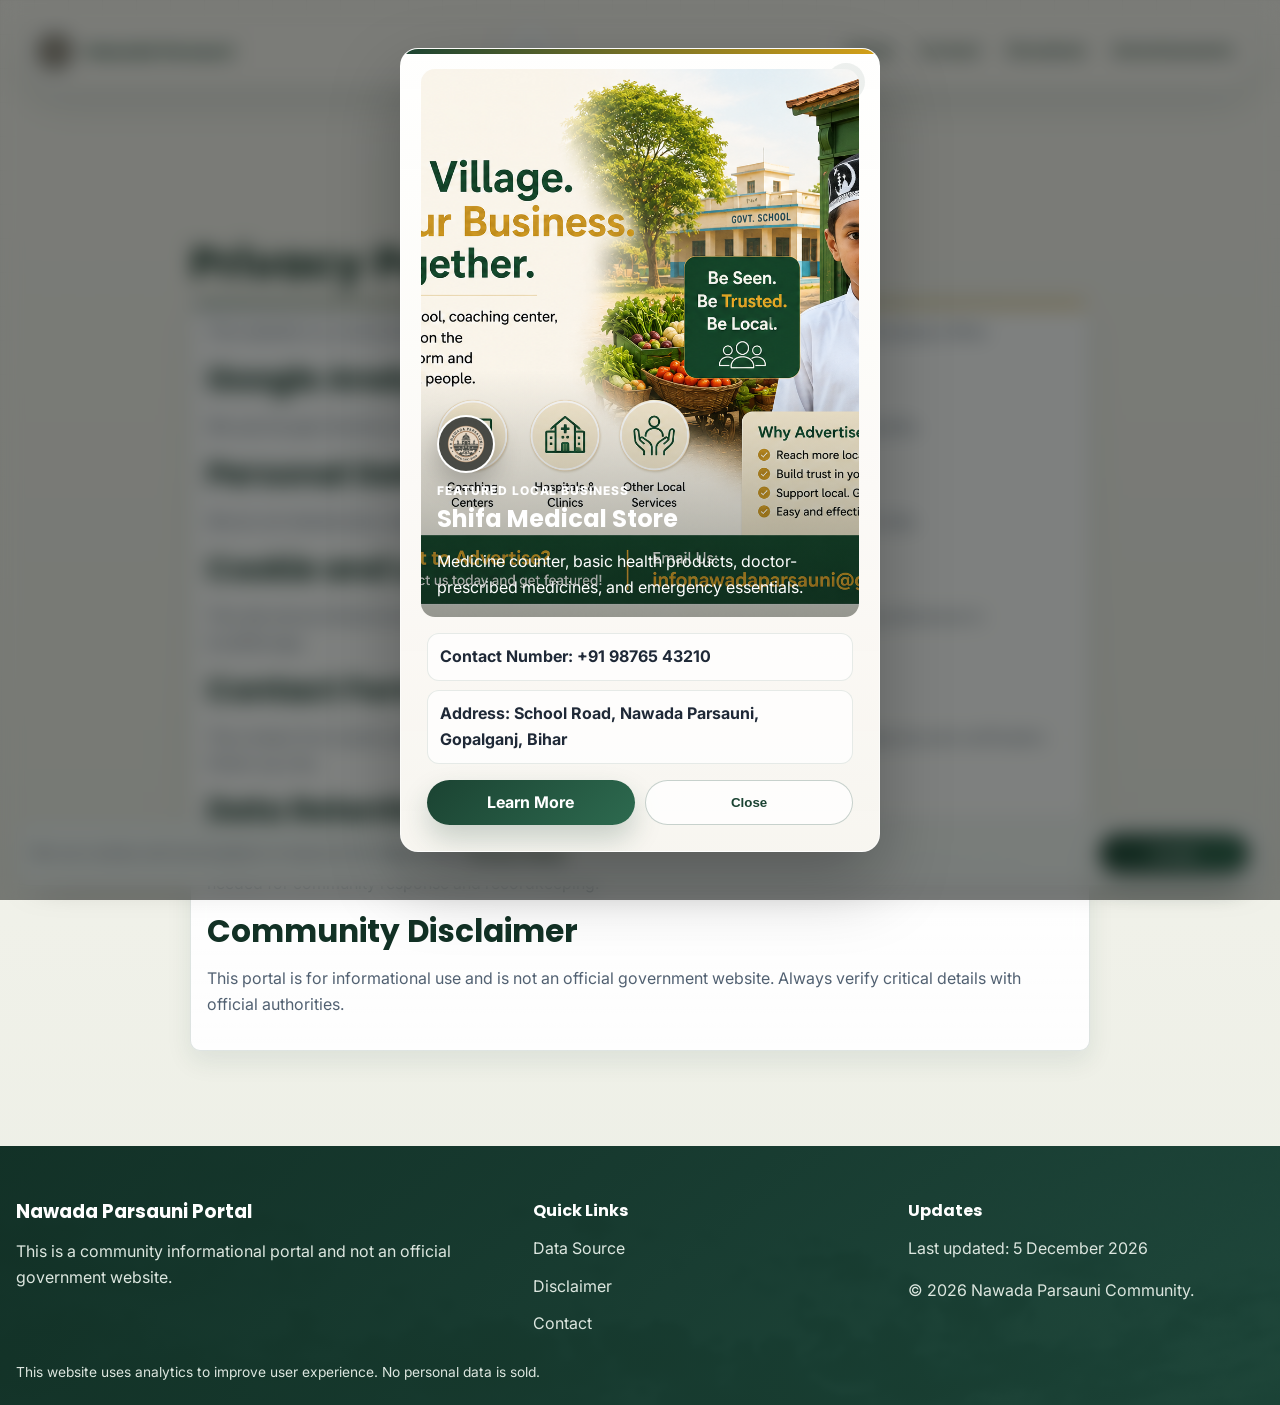
<file: privacy.html>
<!DOCTYPE html><html lang="en"><head><meta charset="UTF-8"><meta name="viewport" content="width=device-width,initial-scale=1"><meta name="description" content="Privacy policy for Nawada Parsauni community portal."><meta name="keywords" content="Nawada Parsauni privacy policy, cookie notice, analytics policy"><meta name="author" content="Nawada Parsauni Community Portal"><meta name="theme-color" content="#1f3b2d"><meta property="og:type" content="website"><meta property="og:title" content="Privacy Policy | Nawada Parsauni"><meta property="og:description" content="Privacy and cookie information for Nawada Parsauni community portal."><meta property="og:url" content="https://nawada-parsauni.vercel.app/privacy.html"><title>Privacy Policy | Nawada Parsauni</title><link rel="manifest" href="manifest.json"><link rel="icon" type="image/png" sizes="192x192" href="icons/icon-192.png"><link rel="apple-touch-icon" href="icons/icon-192.png"><link rel="preconnect" href="https://fonts.googleapis.com"><link rel="preconnect" href="https://fonts.gstatic.com" crossorigin><link href="https://fonts.googleapis.com/css2?family=Inter:wght@400;600;700&family=Poppins:wght@600;700&display=swap" rel="stylesheet"><link rel="stylesheet" href="style.css"><script async src="https://www.googletagmanager.com/gtag/js?id=G-DKXYLMYQXK"></script><script defer="defer" src="analytics.js"></script></head><body class="page-shell loaded"><header class="site-header scrolled"><nav class="navbar container" aria-label="Main navigation"><a class="brand" href="index.html"><img class="brand-mark" src="icons/icon-192.png" alt="Nawada Parsauni logo" width="40" height="40" decoding="async"><span class="brand-text">Nawada Parsauni</span></a><ul class="nav-links sub-nav"><li><a href="index.html">Home</a></li><li><a href="contact.html">Contact</a></li><li><a href="disclaimer.html">Disclaimer</a></li></ul></nav></header><main class="page-content"><section class="section"><div class="container" style="max-width:900px"><h1>Privacy Policy</h1><article class="glass-card"><p>This website is a community information portal for Nawada Parsauni, UchkaGaon Block, Gopalganj, Bihar.</p><h2>Google Analytics Usage</h2><p>We use Google Analytics 4 to understand aggregate website usage and improve content quality.</p><h2>Personal Data Collection</h2><p>We do not intentionally collect sensitive personal data for analytics and we do not sell user data.</p><h2>Cookie and Local Storage</h2><p>This site stores limited browser data (for cookie consent, theme preference, and language preference) in localStorage.</p><h2>Contact Form Usage</h2><p>The contact form sends user-entered details to the configured form email workflow for response and verification follow-up only.</p><h2>Data Retention</h2><p>Analytics data retention is controlled by Google Analytics settings. Contact request emails are retained only as needed for community response and recordkeeping.</p><h2>Community Disclaimer</h2><p>This portal is for informational use and is not an official government website. Always verify critical details with official authorities.</p></article></div></section></main><footer class="site-footer"><div class="container footer-grid"><div><h3>Nawada Parsauni Portal</h3><p>This is a community informational portal and not an official government website.</p></div><div><h4>Quick Links</h4><ul class="clean-list"><li><a href="datasource.html">Data Source</a></li><li><a href="disclaimer.html">Disclaimer</a></li><li><a href="contact.html">Contact</a></li></ul></div><div><h4>Updates</h4><p>Last updated: <span id="lastUpdated">March 3, 2026</span></p><p>&copy; <span id="year"></span> Nawada Parsauni Community.</p></div></div><p class="analytics-note container">This website uses analytics to improve user experience. No personal data is sold.</p></footer><script src="script.js" defer="defer"></script></body></html>
</file>
<file: style.css>
:root {
  --primary: #2e4f3f;
  --primary-dark: #1f3b2d;
  --accent: #d4a017;
  --bg: #f3f5f1;
  --surface: rgba(255, 255, 255, 0.6);
  --text: #1d2b23;
  --text-soft: #4c5a52;
  --border: rgba(46, 79, 63, 0.2);
  --shadow: 0 8px 18px rgba(19, 30, 24, 0.12);
  --radius-lg: 18px;
  --radius-md: 12px;
  --space-1: 0.5rem;
  --space-2: 0.75rem;
  --space-3: 1rem;
  --space-4: 1.15rem;
  --space-5: 1.6rem;
  --space-6: 2.25rem;
  --transition: 280ms ease;
  --ui-control-bg: rgba(255, 255, 255, 0.78);
  --ui-control-border: rgba(46, 79, 63, 0.22);
}

*,
*::before,
*::after {
  box-sizing: border-box;
}

html {
  scroll-behavior: smooth;
}

body {
  margin: 0;
  font-family: "Inter", sans-serif;
  font-size: 16px;
  line-height: 1.6;
  color: var(--text);
  background:
    radial-gradient(circle at 85% 8%, rgba(212, 160, 23, 0.14), transparent 30%),
    radial-gradient(circle at 10% 25%, rgba(46, 79, 63, 0.12), transparent 30%),
    var(--bg);
  transition: background-color 420ms ease, color 420ms ease;
  padding-bottom: 78px;
}

html[lang="hi"] body {
  font-family: "Noto Sans Devanagari", "Inter", sans-serif;
}

html[lang="ur"] body {
  font-family: "Noto Nastaliq Urdu", "Inter", sans-serif;
  line-height: 1.9;
}

html[lang="ur"] h1,
html[lang="ur"] h2,
html[lang="ur"] h3,
html[lang="ur"] h4 {
  font-family: "Noto Nastaliq Urdu", "Inter", sans-serif;
}

html[dir="rtl"] .navbar,
html[dir="rtl"] .nav-links,
html[dir="rtl"] .hero-cta,
html[dir="rtl"] .footer-grid,
html[dir="rtl"] .contact-layout,
html[dir="rtl"] .service-detail-grid,
html[dir="rtl"] .services-grid {
  direction: rtl;
}

html[dir="rtl"] .nav-links {
  padding-right: 0;
}

html[dir="rtl"] .detail-list,
html[dir="rtl"] .clean-list {
  padding-right: 1.2rem;
  padding-left: 0;
}

h1,
h2,
h3,
h4 {
  margin: 0 0 var(--space-3);
  font-family: "Poppins", sans-serif;
  line-height: 1.2;
}

p {
  margin: 0 0 var(--space-3);
  color: var(--text-soft);
}

a {
  color: inherit;
}

.container {
  width: min(1180px, calc(100% - 2rem));
  margin-inline: auto;
}

.skip-link {
  position: absolute;
  left: -9999px;
  top: 0;
  background: #fff;
  color: #000;
  padding: 0.75rem 1rem;
  z-index: 1000;
}

.skip-link:focus {
  left: 0.5rem;
  top: 0.5rem;
}

.site-header {
  position: sticky;
  top: 0;
  z-index: 200;
  transition: background-color var(--transition), box-shadow var(--transition), border-color var(--transition);
}

.site-header.scrolled {
  background: rgba(243, 245, 241, 0.88);
  border-bottom: 1px solid var(--border);
  box-shadow: 0 8px 20px rgba(20, 35, 27, 0.08);
  backdrop-filter: blur(10px);
}

.navbar {
  min-height: 72px;
  display: flex;
  align-items: center;
  justify-content: space-between;
  gap: var(--space-3);
}

.brand {
  display: inline-flex;
  align-items: center;
  gap: var(--space-2);
  text-decoration: none;
  font-weight: 700;
}

.brand-mark {
  width: 2.35rem;
  height: 2.35rem;
  border-radius: 50%;
  display: block;
  object-fit: contain;
  padding: 0.08rem;
  background: #3f443d;
  box-shadow: 0 4px 10px rgba(16, 28, 22, 0.12);
}

.brand-text {
  color: var(--primary-dark);
}

.menu-toggle {
  width: 48px;
  height: 48px;
  border: 1px solid var(--border);
  border-radius: 12px;
  background: rgba(255, 255, 255, 0.75);
  display: grid;
  gap: 5px;
  place-content: center;
  cursor: pointer;
}

.menu-toggle span {
  width: 18px;
  height: 2px;
  background: var(--primary-dark);
  transition: transform var(--transition), opacity var(--transition);
  transform-origin: center;
}

.menu-toggle.is-open span:nth-child(1) {
  transform: translateY(7px) rotate(45deg);
}

.menu-toggle.is-open span:nth-child(2) {
  opacity: 0;
}

.menu-toggle.is-open span:nth-child(3) {
  transform: translateY(-7px) rotate(-45deg);
}

.desktop-nav {
  display: none;
}

.ui-controls {
  margin-left: auto;
  display: inline-flex;
  align-items: center;
  gap: 0.45rem;
}

.glass-control {
  padding: 0.3rem;
  border-radius: 999px;
  border: 1px solid var(--ui-control-border);
  background: var(--ui-control-bg);
  box-shadow: 0 8px 18px rgba(15, 26, 20, 0.12);
  backdrop-filter: blur(10px);
}

.theme-toggle {
  width: 42px;
  height: 42px;
  border: 1px solid var(--border);
  border-radius: 999px;
  background: rgba(255, 255, 255, 0.85);
  color: var(--primary-dark);
  display: grid;
  place-items: center;
  cursor: pointer;
  transition: transform 320ms ease, background-color 320ms ease, color 320ms ease, border-color 320ms ease;
}

.theme-toggle:hover,
.theme-toggle:focus-visible {
  transform: translateY(-1px);
}

.theme-icon {
  display: inline-block;
  font-size: 1rem;
  transition: transform 380ms ease;
}

.theme-toggle.dark .theme-icon {
  transform: rotate(200deg) scale(1.04);
}

.install-btn {
  min-height: 42px;
  border-radius: 999px;
  border: 1px solid rgba(31, 59, 45, 0.24);
  background: #1f3b2d;
  color: #fff;
  font: inherit;
  font-size: 0.8rem;
  font-weight: 700;
  padding: 0.4rem 0.8rem;
  cursor: pointer;
  transition: transform 240ms ease, box-shadow 240ms ease;
}

.install-btn:hover,
.install-btn:focus-visible {
  transform: translateY(-1px);
  box-shadow: 0 10px 20px -12px rgba(31, 59, 45, 0.7);
}

[data-key],
[data-i18n] {
  transition: opacity 220ms ease, filter 220ms ease;
}

body.lang-switching [data-key],
body.lang-switching [data-i18n] {
  opacity: 0.14;
  filter: blur(0.25px);
}

.mobile-menu {
  position: fixed;
  top: 72px;
  right: 0;
  width: min(84vw, 360px);
  max-height: calc(100vh - 72px);
  overflow-y: auto;
  transform: translateX(110%);
  opacity: 0;
  pointer-events: none;
  background: rgba(243, 245, 241, 0.95);
  border-left: 1px solid var(--border);
  border-bottom-left-radius: 16px;
  backdrop-filter: blur(12px);
  transition: transform var(--transition), opacity var(--transition);
  box-shadow: -12px 18px 34px rgba(20, 35, 27, 0.14);
}

.mobile-menu.open {
  transform: translateX(0);
  opacity: 1;
  pointer-events: auto;
}

.nav-links {
  list-style: none;
  margin: 0;
  padding: 0;
}

.sub-nav {
  display: flex;
  gap: 0.4rem;
  flex-wrap: wrap;
}

.sub-nav a {
  display: inline-flex;
  align-items: center;
  min-height: 40px;
  padding: 0.25rem 0.6rem;
  text-decoration: none;
  border-radius: 10px;
  color: var(--primary-dark);
  font-weight: 600;
}

.sub-nav a:hover,
.sub-nav a:focus-visible {
  background: rgba(46, 79, 63, 0.12);
}

.mobile-menu .nav-links {
  padding: var(--space-2) var(--space-4) var(--space-4);
}

.mobile-menu a {
  display: block;
  min-height: 48px;
  padding: 0.85rem 0;
  text-decoration: none;
  border-bottom: 1px solid rgba(46, 79, 63, 0.08);
  font-weight: 600;
  color: var(--primary-dark);
}

.hero {
  position: relative;
  min-height: 100vh;
  padding: 6.5rem 0 3rem;
  overflow: hidden;
  background: linear-gradient(135deg, #f4f7f3 0%, #e7efe9 48%, #eef4ed 100%);
}

.hero-bg-shape {
  position: absolute;
  border-radius: 50%;
  filter: blur(2px);
  animation: float 11s ease-in-out infinite;
}

.shape-1 {
  width: 220px;
  height: 220px;
  background: rgba(212, 160, 23, 0.2);
  top: 15%;
  left: -60px;
}

.shape-2 {
  width: 260px;
  height: 260px;
  background: rgba(46, 79, 63, 0.17);
  right: -90px;
  top: 18%;
  animation-delay: 1s;
}

.shape-3 {
  width: 140px;
  height: 140px;
  background: rgba(212, 160, 23, 0.12);
  right: 12%;
  bottom: 8%;
  animation-delay: 2s;
}

.hero-content {
  position: relative;
  z-index: 1;
  text-align: center;
}

.eyebrow {
  margin-top: var(--space-6);
  color: var(--accent);
  font-weight: 700;
  text-transform: uppercase;
  letter-spacing: 0.08em;
  font-size: 0.8rem;
}

.hero h1 {
  margin-top: var(--space-2);
  font-size: clamp(1.8rem, 7vw, 3.05rem);
  color: var(--primary-dark);
}

.subtitle {
  max-width: 58ch;
  margin-inline: auto;
  font-size: clamp(0.94rem, 2.5vw, 1.05rem);
}

.hero-cta {
  display: flex;
  flex-direction: column;
  gap: var(--space-2);
  align-items: center;
  margin: var(--space-4) 0;
}

.btn {
  min-height: 42px;
  min-width: 150px;
  border-radius: 999px;
  padding: 0.65rem 1.15rem;
  display: inline-flex;
  align-items: center;
  justify-content: center;
  text-decoration: none;
  font-weight: 700;
  transition: transform var(--transition), box-shadow var(--transition), background-color var(--transition);
}

.btn:hover,
.btn:focus-visible {
  transform: translateY(-2px);
}

.btn-primary {
  color: #fff;
  background: linear-gradient(140deg, var(--primary), var(--primary-dark));
  box-shadow: var(--shadow);
}

.btn-outline {
  color: var(--primary-dark);
  border: 1px solid var(--primary);
  background: rgba(255, 255, 255, 0.7);
}

.scroll-indicator {
  display: inline-flex;
  flex-direction: column;
  align-items: center;
  text-decoration: none;
  font-weight: 600;
  color: var(--primary);
}

.dot {
  width: 8px;
  height: 8px;
  border-radius: 50%;
  background: var(--accent);
  margin-top: var(--space-2);
  animation: bounce 1.1s ease-in-out infinite;
}

.section {
  padding: clamp(1.8rem, 4.5vw, 3.25rem) 0;
  content-visibility: auto;
  contain-intrinsic-size: 1px 640px;
}

.search-section {
  padding-top: var(--space-4);
}

.search-panel {
  background: rgba(255, 255, 255, 0.7);
  border: 1px solid rgba(46, 79, 63, 0.15);
  border-radius: var(--radius-md);
  padding: var(--space-4);
  box-shadow: var(--shadow);
  backdrop-filter: blur(10px);
}

.search-label {
  display: inline-block;
  margin-bottom: var(--space-2);
  color: var(--primary-dark);
  font-weight: 700;
}

.search-input-wrap {
  position: relative;
}

.search-icon {
  position: absolute;
  left: 0.9rem;
  top: 50%;
  transform: translateY(-50%);
  opacity: 0.7;
}

.search-input {
  width: 100%;
  min-height: 52px;
  padding: 0.75rem 1rem 0.75rem 2.5rem;
  border-radius: 999px;
  border: 1px solid rgba(46, 79, 63, 0.25);
  background: rgba(255, 255, 255, 0.9);
  color: var(--text);
  font: inherit;
  outline: none;
  transition: border-color var(--transition), box-shadow var(--transition), background-color var(--transition);
}

.search-input:focus {
  border-color: var(--primary);
  box-shadow: 0 0 0 4px rgba(46, 79, 63, 0.14);
  background: #fff;
}

.search-meta {
  margin-top: var(--space-2);
  margin-bottom: 0;
  font-size: 0.92rem;
}

.search-result-count {
  margin-top: var(--space-2);
  margin-bottom: 0;
  font-size: 0.88rem;
  font-weight: 700;
  color: var(--primary);
}

.search-index-grid {
  margin-top: var(--space-3);
  display: grid;
  gap: 0.7rem;
}

.search-index-card {
  padding: 0.85rem 0.95rem;
  border-radius: 12px;
  border: 1px solid rgba(46, 79, 63, 0.18);
  background: rgba(255, 255, 255, 0.78);
  transition: transform var(--transition), box-shadow var(--transition), border-color var(--transition);
}

.search-index-card h3 {
  margin-bottom: 0.25rem;
  font-size: 1rem;
}

.search-index-card p {
  margin-bottom: 0;
  font-size: 0.9rem;
}

.search-index-card:hover {
  transform: translateY(-2px);
  border-color: rgba(46, 79, 63, 0.3);
  box-shadow: 0 10px 20px rgba(20, 35, 27, 0.1);
}

.search-no-results {
  display: none;
  margin-top: var(--space-2);
  color: #a22929;
  font-weight: 700;
}

.search-no-results.visible {
  display: block;
}

.searchable-card.search-hidden {
  display: none !important;
}

.notice-section {
  background: linear-gradient(180deg, rgba(212, 160, 23, 0.08), rgba(46, 79, 63, 0.04));
}

.section-head {
  display: flex;
  flex-direction: column;
  gap: var(--space-3);
  align-items: flex-start;
  justify-content: space-between;
  margin-bottom: clamp(1.25rem, 3vw, 2rem);
}

.section-head.center {
  text-align: center;
  align-items: center;
}

.quick-contact {
  background: linear-gradient(180deg, rgba(46, 79, 63, 0.05), rgba(46, 79, 63, 0));
}

.contact-grid {
  display: grid;
  gap: var(--space-4);
  grid-template-columns: repeat(1, minmax(0, 1fr));
  margin-top: var(--space-4);
}

.contact-card {
  text-align: center;
  padding: var(--space-4);
  border-radius: var(--radius-md);
  background: var(--surface);
  border: 1px solid rgba(46, 79, 63, 0.2);
  box-shadow: var(--shadow);
  transition: transform var(--transition), box-shadow var(--transition);
}

.contact-card:hover,
.contact-card:focus-within {
  transform: translateY(-4px);
  box-shadow: 0 16px 28px rgba(16, 28, 22, 0.18);
}

.contact-icon {
  width: 56px;
  height: 56px;
  border-radius: 16px;
  margin: 0 auto var(--space-3);
  display: grid;
  place-items: center;
  font-size: 1.6rem;
  background: rgba(46, 79, 63, 0.12);
  color: var(--primary-dark);
}

.contact-card h3 {
  margin-bottom: var(--space-2);
}

.contact-link {
  display: inline-block;
  font-weight: 700;
  color: var(--primary-dark);
  text-decoration: none;
  word-break: break-word;
}

.contact-link:hover,
.contact-link:focus-visible {
  color: var(--primary);
}

.contact-meta {
  margin-bottom: 0;
  font-size: 0.9rem;
}

.contact-cta {
  margin-top: var(--space-4);
  display: flex;
  justify-content: center;
}

.contact-cta .btn {
  min-width: 220px;
  transition: transform 260ms ease, box-shadow 260ms ease;
}

.contact-cta .btn:hover,
.contact-cta .btn:focus-visible {
  transform: translateY(-2px) scale(1.01);
  box-shadow: 0 18px 30px -18px rgba(31, 59, 45, 0.9);
}

.feedback-section {
  background: linear-gradient(180deg, rgba(46, 79, 63, 0.04), rgba(46, 79, 63, 0));
}

.feedback-card {
  max-width: 720px;
  margin: 0 auto;
  padding: clamp(1.25rem, 3vw, 2rem);
  border-radius: var(--radius-lg);
  background: var(--surface);
  border: 1px solid rgba(46, 79, 63, 0.2);
  box-shadow: var(--shadow);
  display: grid;
  gap: var(--space-3);
  text-align: center;
  justify-items: center;
}

.feedback-icon {
  width: 58px;
  height: 58px;
  border-radius: 18px;
  display: grid;
  place-items: center;
  font-size: 1.6rem;
  background: rgba(46, 79, 63, 0.12);
  color: var(--primary-dark);
}

.feedback-content h2 {
  margin-bottom: 0.35rem;
}

.feedback-content p {
  margin-bottom: 0;
}

.star-row {
  display: inline-flex;
  gap: 0.3rem;
}

.star-btn {
  border: none;
  background: none;
  font-size: 1.7rem;
  color: rgba(212, 160, 23, 0.55);
  cursor: pointer;
  transition: transform 180ms ease, color 180ms ease;
}

.star-btn:hover,
.star-btn:focus-visible {
  transform: scale(1.08);
  color: #d4a017;
}

.star-btn.active {
  color: #d4a017;
}

.star-btn.is-clicked {
  transform: scale(0.94);
}

.rating-thanks {
  margin: 0;
  min-height: 1.2rem;
  font-weight: 600;
  color: #1f5a3e;
}

.rating-modal {
  position: fixed;
  inset: 0;
  background: rgba(12, 16, 14, 0.6);
  display: grid;
  place-items: center;
  opacity: 0;
  pointer-events: none;
  transition: opacity 220ms ease;
  z-index: 1500;
  padding: 1.5rem;
}

.rating-modal.open {
  opacity: 1;
  pointer-events: auto;
}

.rating-modal-card {
  width: min(420px, 92vw);
  position: relative;
  background: rgba(255, 255, 255, 0.96);
  border-radius: 20px;
  padding: 1.2rem;
  box-shadow: 0 22px 42px rgba(0, 0, 0, 0.28);
  display: grid;
  gap: 0.9rem;
  text-align: center;
}

.rating-stars {
  display: inline-flex;
  justify-content: center;
  gap: 0.35rem;
}

.rating-star {
  border: none;
  background: none;
  font-size: 2rem;
  color: rgba(212, 160, 23, 0.4);
  cursor: pointer;
  transition: transform 180ms ease, color 180ms ease;
}

.rating-star:hover,
.rating-star:focus-visible,
.rating-star.active {
  transform: scale(1.08);
  color: #d4a017;
}

.rating-submit {
  width: 100%;
  border-radius: 14px;
}

.rating-submit:disabled {
  opacity: 0.6;
  cursor: not-allowed;
  box-shadow: none;
}

.rating-close {
  position: absolute;
  top: 16px;
  right: 16px;
  width: 38px;
  height: 38px;
  border-radius: 50%;
  border: none;
  background: rgba(255, 255, 255, 0.9);
  color: #1f3b2d;
  font-size: 1.3rem;
  cursor: pointer;
  box-shadow: 0 10px 20px rgba(0, 0, 0, 0.2);
}

.testimonials-section {
  background: linear-gradient(180deg, rgba(212, 160, 23, 0.05), rgba(46, 79, 63, 0));
}

.testimonials-grid {
  display: grid;
  gap: var(--space-4);
  grid-template-columns: repeat(1, minmax(0, 1fr));
  margin-top: var(--space-4);
}

.testimonial-card {
  padding: var(--space-4);
  border-radius: var(--radius-md);
  background: var(--surface);
  border: 1px solid rgba(46, 79, 63, 0.2);
  box-shadow: var(--shadow);
  transition: transform var(--transition), box-shadow var(--transition);
}

.testimonial-card:hover,
.testimonial-card:focus-within {
  transform: translateY(-4px);
  box-shadow: 0 16px 28px rgba(16, 28, 22, 0.18);
}

.testimonial-head {
  display: flex;
  gap: var(--space-3);
  align-items: center;
  margin-bottom: var(--space-2);
}

.testimonial-avatar {
  width: 52px;
  height: 52px;
  border-radius: 16px;
  display: grid;
  place-items: center;
  font-size: 1.4rem;
  background: rgba(46, 79, 63, 0.12);
  color: var(--primary-dark);
}

.testimonial-card h3 {
  margin-bottom: 0.2rem;
}

.testimonial-rating {
  color: #d4a017;
  font-size: 0.95rem;
  letter-spacing: 0.08em;
}

.testimonial-card p {
  margin-bottom: 0;
}

.request-section {
  background: linear-gradient(180deg, rgba(212, 160, 23, 0.06), rgba(46, 79, 63, 0.02));
}

.request-card {
  max-width: 680px;
  margin: 0 auto;
  padding: var(--space-4);
  border-radius: var(--radius-lg);
  background: var(--surface);
  border: 1px solid rgba(46, 79, 63, 0.2);
  box-shadow: var(--shadow);
}

.request-card .submit-btn {
  width: 100%;
  border-radius: 14px;
  font-size: 1rem;
}

.filter-group {
  display: flex;
  flex-wrap: wrap;
  gap: 0.5rem;
  max-width: 100%;
}

.filter-btn {
  min-height: 38px;
  border-radius: 999px;
  border: 1px solid rgba(46, 79, 63, 0.25);
  background: rgba(255, 255, 255, 0.85);
  color: var(--primary-dark);
  font: inherit;
  font-size: 0.9rem;
  font-weight: 700;
  padding: 0.35rem 0.85rem;
  cursor: pointer;
  transition: transform var(--transition), box-shadow var(--transition), background-color var(--transition), color var(--transition);
}

.filter-btn:hover,
.filter-btn:focus-visible {
  transform: translateY(-1px);
  box-shadow: 0 8px 16px rgba(16, 28, 22, 0.12);
}

.filter-btn.active {
  background: linear-gradient(140deg, var(--primary), var(--primary-dark));
  color: #fff;
  border-color: transparent;
}

.gallery-grid {
  display: grid;
  gap: clamp(0.75rem, 1.5vw, 1rem);
  grid-template-columns: repeat(auto-fit, minmax(min(100%, 220px), 1fr));
  align-items: stretch;
}

.gallery-item {
  margin: 0;
  position: relative;
  min-width: 0;
  aspect-ratio: 4 / 3;
  border-radius: 14px;
  overflow: hidden;
  background: rgba(255, 255, 255, 0.8);
  border: 1px solid rgba(46, 79, 63, 0.2);
  box-shadow: 0 10px 22px rgba(16, 28, 22, 0.11);
  cursor: zoom-in;
  transform: translateY(0);
  isolation: isolate;
  transition: transform var(--transition), box-shadow var(--transition), opacity var(--transition), border-color var(--transition);
}

.gallery-item::after {
  content: "";
  position: absolute;
  inset: 35% 0 0;
  z-index: 1;
  background: linear-gradient(180deg, rgba(15, 20, 17, 0), rgba(15, 20, 17, 0.82));
  pointer-events: none;
}

.gallery-item img {
  display: block;
  width: 100%;
  height: 100%;
  object-fit: cover;
  transition: transform 400ms ease;
}

.gallery-item figcaption {
  position: absolute;
  left: 0;
  right: 0;
  bottom: 0;
  z-index: 2;
  min-width: 0;
  padding: 0.95rem 0.8rem 0.75rem;
  color: #fff;
  background: transparent;
  display: grid;
  gap: 0.2rem;
  opacity: 1;
  transform: translateY(0);
  transition: opacity 320ms ease, transform 320ms ease;
}

.gallery-item figcaption span {
  display: block;
  overflow: hidden;
  text-overflow: ellipsis;
  white-space: nowrap;
  font-weight: 700;
  text-shadow: 0 1px 2px rgba(0, 0, 0, 0.35);
}

.gallery-item figcaption small {
  display: block;
  overflow: hidden;
  text-overflow: ellipsis;
  white-space: nowrap;
  font-size: 0.82rem;
  color: rgba(255, 255, 255, 0.86);
}

.gallery-item:hover,
.gallery-item:focus-within {
  transform: translateY(-4px);
  border-color: rgba(46, 79, 63, 0.34);
  box-shadow: 0 20px 34px rgba(16, 28, 22, 0.18);
}

.gallery-item:hover img,
.gallery-item:focus-within img {
  transform: scale(1.06);
}

.gallery-item:hover figcaption,
.gallery-item:focus-within figcaption {
  opacity: 1;
  transform: translateY(0);
}

.gallery-item.is-hidden {
  display: none;
}

.lightbox {
  position: fixed;
  inset: 0;
  background: rgba(10, 12, 11, 0.8);
  display: grid;
  place-items: center;
  opacity: 0;
  pointer-events: none;
  transition: opacity 240ms ease;
  z-index: 1400;
  padding: 1.5rem;
}

.lightbox.open {
  opacity: 1;
  pointer-events: auto;
}

.lightbox-content {
  max-width: min(920px, 92vw);
  width: 100%;
  background: rgba(255, 255, 255, 0.95);
  border-radius: 20px;
  padding: 1rem;
  display: grid;
  gap: 0.75rem;
  box-shadow: 0 24px 50px rgba(0, 0, 0, 0.35);
}

.lightbox-content img {
  width: 100%;
  height: auto;
  max-height: 70vh;
  object-fit: cover;
  border-radius: 16px;
}

.lightbox-content p {
  margin: 0;
  color: var(--text);
  font-weight: 600;
}

.lightbox-close {
  position: absolute;
  top: 24px;
  right: 24px;
  width: 44px;
  height: 44px;
  border-radius: 50%;
  border: none;
  background: rgba(255, 255, 255, 0.9);
  color: #1f3b2d;
  font-size: 1.6rem;
  cursor: pointer;
  box-shadow: 0 10px 20px rgba(0, 0, 0, 0.25);
}

.notice-grid {
  display: grid;
  gap: var(--space-3);
}

.notice-card {
  background: var(--surface);
  border: 1px solid rgba(212, 160, 23, 0.25);
  border-radius: var(--radius-md);
  padding: var(--space-3);
  box-shadow: var(--shadow);
  opacity: 0;
  transform: translateY(18px);
}

.notice-section.in-view .notice-card {
  animation: notice-fade-up 520ms ease forwards;
}

.notice-section.in-view .notice-card:nth-child(2) {
  animation-delay: 90ms;
}

.notice-section.in-view .notice-card:nth-child(3) {
  animation-delay: 180ms;
}

.notice-section.in-view .notice-card:nth-child(4) {
  animation-delay: 270ms;
}

.notice-section.in-view .notice-card:nth-child(5) {
  animation-delay: 360ms;
}

.notice-head {
  display: flex;
  align-items: center;
  justify-content: space-between;
  gap: var(--space-2);
  margin-bottom: var(--space-2);
}

.notice-date {
  display: inline-flex;
  align-items: center;
  min-height: 30px;
  padding: 0.2rem 0.75rem;
  border-radius: 999px;
  font-size: 0.82rem;
  font-weight: 700;
  color: #7a5a10;
  background: rgba(212, 160, 23, 0.22);
  border: 1px solid rgba(212, 160, 23, 0.35);
}

.notice-card h3 {
  margin-bottom: var(--space-2);
}

.notice-card details summary {
  cursor: pointer;
  color: var(--primary);
  font-weight: 700;
}

.notice-download-btn {
  margin-top: var(--space-2);
  width: 100%;
  min-height: 40px;
}

.section h2 {
  font-size: clamp(1.35rem, 4.5vw, 1.95rem);
  color: var(--primary-dark);
}

.section-intro {
  max-width: 65ch;
  margin-bottom: var(--space-3);
  font-size: 0.96rem;
}

.info-grid,
.stats-grid,
.services-grid,
.split-grid {
  display: grid;
  gap: var(--space-3);
}

.glass-card {
  border-radius: var(--radius-md);
  padding: var(--space-3);
  background: var(--surface);
  border: 1px solid rgba(255, 255, 255, 0.65);
  box-shadow: var(--shadow);
  backdrop-filter: blur(10px);
  transition: transform var(--transition), box-shadow var(--transition);
}

.glass-card:hover {
  transform: translateY(-4px);
  box-shadow: 0 16px 28px rgba(16, 28, 22, 0.16);
}

.stats-section {
  background: linear-gradient(180deg, rgba(46, 79, 63, 0.05), rgba(46, 79, 63, 0));
}

.counter {
  margin: 0;
  font-size: clamp(1.65rem, 6vw, 2.15rem);
  font-weight: 800;
  color: var(--primary-dark);
}

.service-card {
  text-align: center;
}

.service-link {
  text-decoration: none;
  color: inherit;
}

.icon {
  display: inline-block;
  font-size: 1.8rem;
  margin-bottom: var(--space-2);
  transition: transform var(--transition);
}

.service-card:hover .icon {
  transform: translateY(-3px) scale(1.05);
}

.clean-list {
  margin: 0;
  padding: 0;
  list-style: none;
}

.clean-list li {
  margin-bottom: var(--space-2);
}

.disclaimer-note {
  margin-top: var(--space-3);
  padding: var(--space-3);
  border-radius: 12px;
  background: rgba(212, 160, 23, 0.14);
  border: 1px solid rgba(212, 160, 23, 0.35);
  color: #5a4613;
}

.verification-card {
  border: 1px solid rgba(46, 79, 63, 0.25);
}

.badge {
  display: inline-block;
  margin-bottom: var(--space-4);
  padding: 0.45rem 0.85rem;
  border-radius: 999px;
  background: rgba(46, 79, 63, 0.12);
  color: var(--primary-dark);
  font-weight: 700;
}

.verification-grid {
  display: grid;
  gap: var(--space-4);
}

.seal-area {
  display: grid;
  gap: var(--space-3);
}

.seal-card {
  display: grid;
  gap: var(--space-3);
  padding: var(--space-3);
  border-radius: 18px;
  border: 2px dashed rgba(46, 79, 63, 0.32);
  background: rgba(255, 255, 255, 0.65);
  box-shadow: 0 10px 22px rgba(16, 28, 22, 0.08);
  transition: transform var(--transition), box-shadow var(--transition), border-color var(--transition);
}

.seal-card:hover {
  transform: translateY(-3px) scale(1.01);
  box-shadow: 0 16px 28px rgba(16, 28, 22, 0.14);
  border-color: rgba(46, 79, 63, 0.5);
}

.seal-card-head {
  display: grid;
  gap: 0.2rem;
}

.seal-title {
  font-weight: 700;
  color: var(--primary-dark);
}

.seal-subtitle {
  font-size: 0.85rem;
  color: var(--text-soft);
}

.seal-body {
  display: grid;
  gap: 0.35rem;
  min-height: 100px;
  place-items: center;
  text-align: center;
}

.signature-body {
  padding: 0.5rem 0.25rem;
  background: rgba(46, 79, 63, 0.06);
  border-radius: 12px;
}

.signature-name {
  font-family: "Poppins", sans-serif;
  font-size: 1.05rem;
  font-weight: 700;
  color: var(--primary-dark);
  letter-spacing: 0.04em;
  text-transform: uppercase;
}

.signature-meta,
.signature-id {
  font-size: 0.85rem;
  color: var(--text-soft);
}

.stamp-body {
  padding: 0.6rem 0.4rem;
  background: rgba(212, 160, 23, 0.08);
  border-radius: 12px;
}

.seal-stamp {
  width: 70px;
  height: 70px;
  border-radius: 50%;
  display: grid;
  place-items: center;
  border: 2px solid rgba(46, 79, 63, 0.65);
  color: var(--primary-dark);
  font-weight: 800;
  letter-spacing: 0.08em;
  background: rgba(255, 255, 255, 0.8);
  box-shadow: inset 0 0 0 4px rgba(46, 79, 63, 0.1);
}

.qr-card {
  align-items: center;
}

.qr-link {
  display: inline-flex;
  align-items: center;
  justify-content: center;
  padding: 0.6rem;
  border-radius: 14px;
  background: rgba(46, 79, 63, 0.05);
  transition: transform var(--transition), box-shadow var(--transition);
}

.qr-link:hover,
.qr-link:focus-visible {
  transform: translateY(-2px);
  box-shadow: 0 10px 18px rgba(16, 28, 22, 0.12);
}

.qr-image {
  width: clamp(100px, 12vw, 140px);
  height: clamp(100px, 12vw, 140px);
  object-fit: contain;
}

.qr-caption {
  margin: 0;
  font-size: 0.82rem;
  color: var(--text-soft);
}

.placeholder {
  min-height: 72px;
  border: 1px dashed rgba(46, 79, 63, 0.45);
  border-radius: 12px;
  display: grid;
  place-items: center;
  font-weight: 600;
  color: var(--primary);
  background: rgba(255, 255, 255, 0.45);
}

.site-footer {
  margin-top: var(--space-5);
  padding: var(--space-5) 0;
  color: #e5ebe7;
  background: linear-gradient(150deg, #264434, #1f3429);
}

.footer-grid {
  display: grid;
  gap: var(--space-4);
}

.site-footer h3,
.site-footer h4 {
  color: #fff;
}

.site-footer p,
.site-footer a,
.site-footer li {
  color: #dce6df;
  text-decoration: none;
}

.analytics-note {
  margin-top: 0.75rem;
  margin-bottom: 0;
  font-size: 0.86rem;
  color: #dce6df;
}

.cookie-banner {
  position: fixed;
  left: 16px;
  right: 16px;
  bottom: 14px;
  z-index: 1200;
  display: flex;
  align-items: center;
  justify-content: space-between;
  gap: 12px;
  padding: 0.75rem 0.9rem;
  border-radius: 14px;
  border: 1px solid rgba(31, 59, 45, 0.2);
  background: rgba(244, 248, 245, 0.97);
  box-shadow: 0 14px 35px -24px rgba(0, 0, 0, 0.5);
  opacity: 0;
  transform: translateY(16px);
  pointer-events: none;
  transition: opacity 260ms ease, transform 260ms ease;
}

.cookie-banner p {
  margin: 0;
  font-size: 0.9rem;
}

.cookie-banner a {
  color: #1f3b2d;
  font-weight: 700;
}

.cookie-banner .cookie-accept-btn {
  flex: 0 0 auto;
  padding: 0.45rem 0.8rem;
}

.cookie-banner.visible {
  opacity: 1;
  transform: translateY(0);
  pointer-events: auto;
}

.site-footer a:hover,
.site-footer a:focus-visible {
  color: #fff;
}

body.dark-mode {
  --primary: #537a69;
  --primary-dark: #c4d8cc;
  --accent: #d9b86d;
  --bg: #121212;
  --surface: rgba(31, 38, 35, 0.72);
  --text: #edf2ee;
  --text-soft: #c4d0c8;
  --border: rgba(142, 173, 158, 0.32);
  --shadow: 0 10px 22px rgba(0, 0, 0, 0.34);
  --ui-control-bg: rgba(29, 34, 32, 0.9);
  --ui-control-border: rgba(142, 173, 158, 0.28);
  background:
    radial-gradient(circle at 85% 8%, rgba(217, 184, 109, 0.1), transparent 30%),
    radial-gradient(circle at 10% 25%, rgba(89, 122, 106, 0.17), transparent 32%),
    #121212;
}

body.dark-mode .site-header.scrolled {
  background: rgba(18, 18, 18, 0.9);
  border-bottom-color: var(--border);
  box-shadow: 0 9px 20px rgba(0, 0, 0, 0.32);
}

body.dark-mode .search-panel,
body.dark-mode .notice-card {
  background: rgba(28, 34, 31, 0.82);
  border-color: rgba(142, 173, 158, 0.24);
}

body.dark-mode .search-index-card {
  background: rgba(23, 29, 26, 0.9);
  border-color: rgba(142, 173, 158, 0.28);
}

body.dark-mode .nearby-card,
body.dark-mode .event-card {
  border-color: rgba(142, 173, 158, 0.3);
}

body.dark-mode .service-overview-grid .service-detail-card {
  background: rgba(28, 34, 31, 0.82);
  border-color: rgba(142, 173, 158, 0.26);
}

body.dark-mode .service-overview-grid .service-detail-card::before {
  background: rgba(18, 24, 21, 0.92);
  border-color: rgba(142, 173, 158, 0.28);
  color: var(--text);
}

body.dark-mode .service-overview-grid .card-image {
  opacity: 0.16;
}

body.dark-mode .listing-card {
  border-color: rgba(142, 173, 158, 0.34);
}

body.dark-mode .listing-photo-placeholder {
  color: var(--text);
  background:
    linear-gradient(120deg, rgba(83, 122, 105, 0.26), rgba(217, 184, 109, 0.16)),
    rgba(29, 34, 32, 0.9);
}

body.dark-mode .listing-featured-badge {
  color: #f4dfab;
  background: rgba(122, 90, 16, 0.82);
  border-color: rgba(240, 220, 169, 0.3);
}

body.dark-mode .listing-disclaimer {
  color: var(--text-soft);
  background: rgba(83, 122, 105, 0.12);
  border-left-color: rgba(142, 173, 158, 0.62);
}

body.dark-mode .location-icon {
  background: rgba(142, 173, 158, 0.2);
}

body.dark-mode .event-date-badge {
  color: #f0dca9;
  background: rgba(217, 184, 109, 0.2);
  border-color: rgba(217, 184, 109, 0.4);
}

body.dark-mode .calendar-list::before {
  background: rgba(142, 173, 158, 0.32);
}

body.dark-mode .search-input {
  background: rgba(23, 28, 26, 0.92);
  border-color: rgba(142, 173, 158, 0.35);
  color: var(--text);
}

body.dark-mode .search-input:focus {
  box-shadow: 0 0 0 4px rgba(142, 173, 158, 0.16);
}

body.dark-mode .notice-date {
  color: #f0dca9;
  background: rgba(217, 184, 109, 0.2);
  border-color: rgba(217, 184, 109, 0.4);
}

body.dark-mode .hero {
  background: linear-gradient(135deg, #171a19 0%, #1c2320 52%, #151918 100%);
}

body.dark-mode .glass-card,
body.dark-mode .placeholder,
body.dark-mode .menu-toggle,
body.dark-mode .mobile-menu,
body.dark-mode .bottom-menu a,
body.dark-mode .field input,
body.dark-mode .field select,
body.dark-mode .field textarea {
  background: rgba(28, 34, 31, 0.82);
  border-color: rgba(142, 173, 158, 0.24);
  color: var(--text);
}

body.dark-mode .mobile-menu,
body.dark-mode .bottom-menu {
  background: rgba(19, 21, 20, 0.95);
}

body.dark-mode .btn-outline {
  color: var(--text);
  border-color: rgba(142, 173, 158, 0.45);
  background: rgba(29, 34, 32, 0.9);
}

body.dark-mode .site-footer {
  background: linear-gradient(150deg, #161d1a, #101513);
}

body.dark-mode .theme-toggle {
  background: rgba(26, 31, 29, 0.9);
  color: var(--text);
  border-color: rgba(142, 173, 158, 0.35);
}

body.dark-mode .install-btn {
  background: rgba(26, 31, 29, 0.9);
  color: var(--text);
  border-color: rgba(142, 173, 158, 0.35);
}

body.dark-mode .cookie-banner {
  border-color: rgba(142, 173, 158, 0.3);
  background: rgba(16, 21, 19, 0.95);
}

body.dark-mode .cookie-banner a {
  color: #d8eadf;
}

body.dark-mode .brand-text,
body.dark-mode .desktop-nav a,
body.dark-mode .sub-nav a,
body.dark-mode .mobile-menu a,
body.dark-mode .menu-toggle span,
body.dark-mode .bottom-menu a {
  color: var(--text);
}

body.dark-mode .sub-nav a:hover,
body.dark-mode .sub-nav a:focus-visible,
body.dark-mode .desktop-nav a:hover,
body.dark-mode .desktop-nav a:focus-visible,
body.dark-mode .bottom-menu a:hover,
body.dark-mode .bottom-menu a:focus-visible {
  background: rgba(142, 173, 158, 0.16);
}

body.dark-mode .bottom-menu a.active {
  background: linear-gradient(140deg, #3c6754, #29483a);
  color: #fff;
}

.page-shell {
  min-height: 100vh;
  display: grid;
  grid-template-rows: auto 1fr auto;
}

.page-content {
  padding: clamp(4.5rem, 8vw, 5.25rem) 0 clamp(1.5rem, 4vw, 2.4rem);
}

.source-list article + article {
  margin-top: var(--space-4);
}

.source-link {
  color: var(--primary);
  word-break: break-word;
}

.map-card {
  padding: 0.75rem;
}

.map-frame {
  display: block;
  width: 100%;
  min-height: 320px;
  border: 0;
  border-radius: 14px;
}

.map-preview {
  width: 100%;
  min-height: 320px;
  border: 0;
  border-radius: 14px;
  cursor: pointer;
  display: grid;
  place-items: center;
  gap: 0.35rem;
  text-align: center;
  background:
    radial-gradient(circle at 15% 20%, rgba(46, 79, 63, 0.12), transparent 35%),
    radial-gradient(circle at 85% 30%, rgba(212, 160, 23, 0.18), transparent 35%),
    linear-gradient(180deg, rgba(255, 255, 255, 0.95), rgba(243, 245, 241, 0.95));
  color: var(--primary-dark);
  transition: transform var(--transition), box-shadow var(--transition);
}

.map-preview:hover,
.map-preview:focus-visible {
  transform: translateY(-2px);
  box-shadow: 0 14px 24px rgba(16, 28, 22, 0.14);
}

.map-preview-icon {
  font-size: 2rem;
}

.map-preview-title {
  font-weight: 700;
}

.map-preview-subtitle {
  font-size: 0.9rem;
  color: var(--text-soft);
}

.contact-layout {
  display: grid;
  gap: var(--space-3);
  margin-top: var(--space-3);
}

.service-page-head h1 {
  margin-bottom: 0.45rem;
  font-size: clamp(1.35rem, 4vw, 1.85rem);
}

.service-page-head .eyebrow {
  margin-top: 0;
  margin-bottom: 0.4rem;
  font-size: 0.72rem;
  letter-spacing: 0.06em;
}

.service-page-head .section-intro {
  margin-bottom: 0.75rem;
  font-size: 0.88rem;
  line-height: 1.45;
}

.service-detail-grid {
  display: grid;
  gap: clamp(0.55rem, 1vw, 0.75rem);
  margin-top: 0.7rem;
}

.service-detail-card {
  padding: 0;
  overflow: hidden;
  display: flex;
  flex-direction: column;
  min-width: 0;
  border-radius: 10px;
}

#services {
  background: linear-gradient(180deg, rgba(255, 255, 255, 0), rgba(46, 79, 63, 0.045) 42%, rgba(255, 255, 255, 0));
  padding-block: clamp(1.25rem, 3vw, 2.35rem);
}

#services h2 {
  margin-bottom: 0.45rem;
  font-size: clamp(1.25rem, 3.2vw, 1.7rem);
}

#services .section-intro {
  margin-bottom: 0.75rem;
  font-size: 0.86rem;
  line-height: 1.45;
}

.service-overview-grid {
  gap: clamp(0.55rem, 1vw, 0.8rem);
  grid-template-columns: repeat(auto-fit, minmax(min(100%, 190px), 1fr));
  align-items: stretch;
}

.service-overview-grid .service-detail-card {
  position: relative;
  display: flex;
  min-height: 0;
  border-radius: 10px;
  border: 1px solid rgba(46, 79, 63, 0.16);
  background: rgba(255, 255, 255, 0.74);
  box-shadow: 0 7px 16px rgba(16, 28, 22, 0.09);
}

.service-overview-grid .service-detail-card::before {
  position: absolute;
  top: 0.58rem;
  left: 0.58rem;
  z-index: 2;
  width: 28px;
  height: 28px;
  border-radius: 8px;
  display: grid;
  place-items: center;
  background: rgba(255, 255, 255, 0.92);
  border: 1px solid rgba(46, 79, 63, 0.16);
  box-shadow: 0 10px 20px rgba(16, 28, 22, 0.12);
  color: var(--primary-dark);
  font-family: "Poppins", "Inter", sans-serif;
  font-size: 0.68rem;
  font-weight: 800;
  line-height: 1;
}

.service-overview-grid .service-detail-card[data-category="Education"]::before {
  content: "ED";
  color: #4a2f93;
}

.service-overview-grid .service-detail-card[data-category="Religion"]::before {
  content: "RP";
  color: #8a650f;
}

.service-overview-grid .service-detail-card[data-category="Medical"]::before {
  content: "+";
  color: #146c43;
  font-size: 1.05rem;
}

.service-overview-grid .service-detail-card[data-category="Shops"]::before {
  content: "SH";
  color: #1455a0;
}

.service-overview-grid .service-detail-card[data-category="Emergency"]::before {
  content: "SOS";
  color: #9c2222;
  font-size: 0.58rem;
}

.service-overview-grid .service-detail-card:hover,
.service-overview-grid .service-detail-card:focus-within {
  transform: translateY(-3px);
  box-shadow: 0 14px 24px rgba(16, 28, 22, 0.14);
}

.card-image {
  display: block;
  width: 100%;
  aspect-ratio: 16 / 6.4;
  max-height: 150px;
  object-fit: cover;
}

.service-overview-grid .card-image {
  position: absolute;
  inset: 0;
  height: 100%;
  aspect-ratio: auto;
  opacity: 0.12;
  filter: saturate(0.85);
  transition: opacity var(--transition), transform 500ms ease;
}

.service-overview-grid .service-detail-card:hover .card-image {
  opacity: 0.18;
  transform: scale(1.03);
}

.ad-showcase-card {
  display: grid;
  gap: clamp(0.85rem, 1.8vw, 1.15rem);
  align-items: center;
  padding: clamp(0.7rem, 1.5vw, 0.9rem);
}

.ad-showcase-media {
  min-width: 0;
}

.ad-showcase-image {
  display: block;
  width: 100%;
  max-height: min(64vh, 720px);
  aspect-ratio: auto;
  object-fit: contain;
  object-position: center;
  margin-inline: auto;
  border-radius: 14px;
  background: linear-gradient(180deg, rgba(46, 79, 63, 0.04), rgba(46, 79, 63, 0.01));
}

.ad-showcase-content {
  min-width: 0;
}

.ad-showcase-content h3 {
  margin-bottom: 0.75rem;
  color: var(--primary-dark);
}

.ad-showcase-content p:last-of-type {
  margin-bottom: 1rem;
}

.ad-showcase-label {
  display: inline-flex;
  margin-bottom: 0.85rem;
  padding: 0.35rem 0.8rem;
  border-radius: 999px;
  background: rgba(212, 160, 23, 0.14);
  border: 1px solid rgba(212, 160, 23, 0.25);
  color: #8a6510;
  font-size: 0.78rem;
  font-weight: 800;
  letter-spacing: 0.06em;
  text-transform: uppercase;
}

.ad-showcase-email {
  display: inline-flex;
  align-items: center;
  min-height: 46px;
  padding: 0.7rem 1rem;
  border-radius: 999px;
  background: linear-gradient(140deg, var(--primary), var(--primary-dark));
  color: #fff;
  text-decoration: none;
  font-weight: 700;
  box-shadow: 0 16px 28px -18px rgba(31, 59, 45, 0.8);
  transition: transform var(--transition), box-shadow var(--transition);
}

.ad-showcase-email:hover,
.ad-showcase-email:focus-visible {
  transform: translateY(-1px);
  box-shadow: 0 18px 30px -18px rgba(31, 59, 45, 0.9);
}

.card-content {
  display: flex;
  flex: 1;
  flex-direction: column;
  min-width: 0;
  padding: 0.68rem;
}

.service-detail-grid .card-content h2,
.services-grid .card-content h2 {
  margin-bottom: 0.32rem;
  font-size: clamp(0.92rem, 2.4vw, 1.05rem);
}

.service-detail-grid .card-content p,
.services-grid .card-content p {
  margin-bottom: 0.34rem;
  font-size: 0.78rem;
  line-height: 1.34;
}

.service-detail-grid .card-content p:not(:first-of-type),
.services-grid .card-content p {
  overflow: hidden;
  display: -webkit-box;
  -webkit-line-clamp: 2;
  -webkit-box-orient: vertical;
}

.service-detail-grid .map-btn {
  min-height: 34px;
  margin-top: auto;
  padding: 0.42rem 0.65rem;
  border-radius: 8px;
  font-size: 0.76rem;
}

.service-overview-grid .card-content {
  position: relative;
  z-index: 1;
  width: 100%;
  display: flex;
  flex-direction: column;
  min-width: 0;
  padding: 2.75rem 0.65rem 0.65rem;
}

.service-overview-grid .card-content h3 {
  margin-bottom: 0.32rem;
  font-size: 0.88rem;
  color: var(--primary-dark);
}

.service-overview-grid .card-content p {
  margin-bottom: 0.35rem;
  font-size: 0.76rem;
  line-height: 1.32;
}

.service-overview-grid .card-content p:nth-of-type(2),
.service-overview-grid .card-content p:nth-of-type(3),
.service-overview-grid .card-content p:nth-of-type(4) {
  display: none;
  font-size: 0.78rem;
  color: var(--text-soft);
}

.service-overview-grid .card-content p:first-of-type {
  display: flex;
  flex-wrap: wrap;
  gap: 0.25rem;
}

.card-content h2 {
  margin-bottom: var(--space-2);
  font-size: clamp(1.05rem, 3.8vw, 1.25rem);
}

.type-badge {
  display: inline-flex;
  align-items: center;
  border-radius: 999px;
  padding: 0.18rem 0.42rem;
  font-size: 0.58rem;
  font-weight: 800;
  letter-spacing: 0.02em;
  text-transform: uppercase;
}

.badge-govt {
  color: #165d2f;
  background: rgba(47, 158, 68, 0.2);
  border: 1px solid rgba(47, 158, 68, 0.4);
}

.badge-private {
  color: #134f9b;
  background: rgba(33, 114, 229, 0.18);
  border: 1px solid rgba(33, 114, 229, 0.35);
}

.badge-religious {
  color: #765100;
  background: rgba(212, 160, 23, 0.22);
  border: 1px solid rgba(212, 160, 23, 0.38);
}

.badge-emergency {
  color: #8d1e1e;
  background: rgba(220, 53, 69, 0.2);
  border: 1px solid rgba(220, 53, 69, 0.4);
}

.meta-icon {
  display: inline-block;
  margin-right: 0.2rem;
  animation: icon-pulse 2.6s ease-in-out infinite;
}

.map-btn {
  margin-top: var(--space-2);
  width: 100%;
  min-height: 44px;
}

.service-overview-grid .map-btn {
  min-width: 0;
  min-height: 32px;
  margin-top: auto;
  padding: 0.38rem 0.5rem;
  border-radius: 8px;
  font-size: 0.72rem;
  overflow-wrap: anywhere;
}

.service-overview-grid .map-btn + .map-btn {
  margin-top: 0.3rem;
}

.page-content .services-grid {
  display: grid;
  gap: clamp(0.55rem, 1vw, 0.75rem);
  margin-top: 0.7rem;
}

.page-content .services-grid .service-detail-card {
  border-radius: 10px;
}

.page-content .services-grid .card-image {
  aspect-ratio: 4 / 2.05;
  max-height: 145px;
}

.nearby-grid {
  display: grid;
  gap: var(--space-3);
  margin-top: var(--space-3);
}

.nearby-card {
  border-radius: 14px;
  border: 1px solid rgba(46, 79, 63, 0.2);
  position: relative;
  overflow: hidden;
  opacity: 0;
  transform: translateY(18px);
}

.nearby-card::before {
  content: "";
  position: absolute;
  left: 0;
  right: 0;
  top: 0;
  height: 4px;
}

.reveal.in-view .nearby-card {
  animation: reveal-up 520ms ease forwards;
}

.reveal.in-view .nearby-card:nth-child(2) {
  animation-delay: 80ms;
}

.reveal.in-view .nearby-card:nth-child(3) {
  animation-delay: 160ms;
}

.reveal.in-view .nearby-card:nth-child(4) {
  animation-delay: 240ms;
}

.nearby-police::before {
  background: linear-gradient(90deg, #1d64d7, #3d82f1);
}

.nearby-hospital::before {
  background: linear-gradient(90deg, #c92d39, #ec4d5a);
}

.nearby-bank::before {
  background: linear-gradient(90deg, #1f7a3b, #3c9e59);
}

.nearby-railway::before {
  background: linear-gradient(90deg, #b68718, #d9a72c);
}

.location-icon {
  display: inline-grid;
  place-items: center;
  width: 2.9rem;
  height: 2.9rem;
  border-radius: 12px;
  margin-bottom: var(--space-2);
  font-size: 1.35rem;
  background: rgba(46, 79, 63, 0.1);
}

.location-badge {
  margin-bottom: var(--space-2);
}

.badge-police {
  color: #134f9b;
  background: rgba(33, 114, 229, 0.18);
  border: 1px solid rgba(33, 114, 229, 0.35);
}

.badge-hospital {
  color: #8d1e1e;
  background: rgba(220, 53, 69, 0.2);
  border: 1px solid rgba(220, 53, 69, 0.38);
}

.badge-bank {
  color: #165d2f;
  background: rgba(47, 158, 68, 0.2);
  border: 1px solid rgba(47, 158, 68, 0.4);
}

.badge-railway {
  color: #7a5a10;
  background: rgba(212, 160, 23, 0.22);
  border: 1px solid rgba(212, 160, 23, 0.35);
}

.village-calendar .section-intro {
  margin-bottom: var(--space-2);
}

.calendar-month {
  margin-bottom: var(--space-3);
  font-weight: 800;
  color: var(--primary-dark);
  letter-spacing: 0.02em;
}

.calendar-list {
  display: grid;
  gap: var(--space-3);
}

.event-card {
  border-radius: 18px;
  border: 1px solid rgba(46, 79, 63, 0.2);
  display: grid;
  gap: var(--space-2);
  opacity: 0;
  transform: translateY(18px);
}

.reveal.in-view .event-card {
  animation: reveal-up 520ms ease forwards;
}

.reveal.in-view .event-card:nth-child(2) {
  animation-delay: 70ms;
}

.reveal.in-view .event-card:nth-child(3) {
  animation-delay: 140ms;
}

.reveal.in-view .event-card:nth-child(4) {
  animation-delay: 210ms;
}

.reveal.in-view .event-card:nth-child(5) {
  animation-delay: 280ms;
}

.event-date-badge {
  justify-self: start;
  display: inline-flex;
  align-items: center;
  min-height: 34px;
  padding: 0.25rem 0.8rem;
  border-radius: 999px;
  font-size: 0.82rem;
  font-weight: 800;
  color: #7a5a10;
  background: rgba(212, 160, 23, 0.22);
  border: 1px solid rgba(212, 160, 23, 0.35);
}

.event-content h3 {
  margin-bottom: var(--space-2);
}

.event-badge {
  margin-bottom: var(--space-2);
}

.event-gramsabha {
  color: #134f9b;
  background: rgba(33, 114, 229, 0.18);
  border: 1px solid rgba(33, 114, 229, 0.35);
}

.event-festival {
  color: #7a5a10;
  background: rgba(212, 160, 23, 0.22);
  border: 1px solid rgba(212, 160, 23, 0.35);
}

.event-school {
  color: #5c2ca2;
  background: rgba(116, 63, 191, 0.2);
  border: 1px solid rgba(116, 63, 191, 0.35);
}

.event-health {
  color: #8d1e1e;
  background: rgba(220, 53, 69, 0.2);
  border: 1px solid rgba(220, 53, 69, 0.38);
}

.emergency-grid .emergency-card {
  border: 1px solid rgba(220, 53, 69, 0.28);
}

.election-help {
  border-color: rgba(212, 160, 23, 0.35);
}

.service-overview-grid .map-btn + .map-btn {
  margin-top: 0.6rem;
}

.local-listings-section {
  background: linear-gradient(180deg, rgba(46, 79, 63, 0.06), rgba(46, 79, 63, 0.01));
}

.listing-grid {
  display: grid;
  gap: var(--space-4);
  margin-top: var(--space-4);
}

.listing-card {
  padding: 0;
  overflow: hidden;
  position: relative;
  border: 1px solid rgba(46, 79, 63, 0.2);
}

.listing-featured-badge {
  position: absolute;
  top: 0.8rem;
  left: 0.8rem;
  z-index: 1;
  display: inline-flex;
  align-items: center;
  min-height: 30px;
  border-radius: 999px;
  padding: 0.2rem 0.7rem;
  font-size: 0.72rem;
  font-weight: 800;
  letter-spacing: 0.02em;
  color: #7a5a10;
  background: rgba(212, 160, 23, 0.94);
  border: 1px solid rgba(122, 90, 16, 0.28);
}

.listing-photo {
  display: block;
  width: 100%;
  aspect-ratio: 16 / 9;
  object-fit: cover;
  background: rgba(46, 79, 63, 0.08);
}

.listing-photo-placeholder {
  display: grid;
  place-items: center;
  color: var(--primary-dark);
  font-weight: 700;
  font-size: 0.92rem;
  background:
    linear-gradient(120deg, rgba(46, 79, 63, 0.12), rgba(212, 160, 23, 0.1)),
    rgba(255, 255, 255, 0.75);
}

.listing-content {
  padding: var(--space-4);
}

.listing-content h3 {
  margin-bottom: var(--space-2);
}

.listing-content p:last-child {
  margin-bottom: 0;
}

.listing-badge-category {
  color: #134f9b;
  background: rgba(33, 114, 229, 0.14);
  border: 1px solid rgba(33, 114, 229, 0.3);
}

.listing-disclaimer {
  margin-top: var(--space-4);
  margin-bottom: 0;
  padding: 0.65rem 0.9rem;
  border-left: 4px solid rgba(46, 79, 63, 0.6);
  border-radius: 10px;
  background: rgba(46, 79, 63, 0.07);
  font-size: 0.92rem;
  color: var(--text-soft);
}

.contact-panel h3 {
  margin-top: var(--space-4);
}

.detail-list li {
  padding: 0.45rem 0;
  border-bottom: 1px solid rgba(46, 79, 63, 0.12);
}

.form-card form {
  display: grid;
  gap: var(--space-3);
}

.field {
  display: grid;
  gap: 0.4rem;
}

.field label {
  color: var(--primary-dark);
  font-weight: 600;
}

.field input,
.field select,
.field textarea {
  width: 100%;
  min-height: 52px;
  border-radius: 14px;
  border: 1px solid rgba(46, 79, 63, 0.3);
  background: rgba(255, 255, 255, 0.9);
  color: var(--text);
  font: inherit;
  padding: 0.8rem 0.95rem;
  outline: none;
  transition: border-color var(--transition), box-shadow var(--transition);
}

.field textarea {
  min-height: 120px;
  resize: vertical;
}

.field input:focus,
.field select:focus,
.field textarea:focus {
  border-color: var(--primary);
  box-shadow: 0 0 0 3px rgba(46, 79, 63, 0.16);
}

.submit-btn {
  width: 100%;
}

.hp-field {
  position: absolute;
  left: -10000px;
  width: 1px;
  height: 1px;
  overflow: hidden;
}

.form-status {
  margin: 0;
  min-height: 1.4rem;
  font-weight: 600;
}

.form-status.success {
  color: #1f5a3e;
}

.form-status.error {
  color: #a22929;
}

.bottom-menu {
  position: fixed;
  bottom: 0;
  left: 0;
  right: 0;
  z-index: 250;
  display: flex;
  gap: 0.25rem;
  overflow-x: auto;
  padding: 0.45rem 0.4rem calc(0.45rem + env(safe-area-inset-bottom));
  background: rgba(243, 245, 241, 0.95);
  border-top: 1px solid var(--border);
  backdrop-filter: blur(10px);
}

.bottom-menu a {
  flex: 0 0 auto;
  min-height: 48px;
  min-width: 92px;
  padding: 0.75rem 0.8rem;
  border-radius: 10px;
  text-decoration: none;
  color: var(--primary-dark);
  font-weight: 700;
  font-size: 0.9rem;
  text-align: center;
  background: rgba(255, 255, 255, 0.8);
  border: 1px solid rgba(46, 79, 63, 0.15);
}

.bottom-menu a:hover,
.bottom-menu a:focus-visible {
  background: rgba(46, 79, 63, 0.12);
}

.bottom-menu a.active {
  background: linear-gradient(140deg, #2e4f3f, #1f3b2d);
  color: #fff;
}

.reveal {
  opacity: 0;
  transform: translateY(20px);
  transition: opacity 500ms ease, transform 500ms ease;
}

.reveal.in-view {
  opacity: 1;
  transform: translateY(0);
}

@media (min-width: 768px) {
  body {
    padding-bottom: 0;
  }

  .menu-toggle,
  .mobile-menu {
    display: none;
  }

  .bottom-menu {
    display: none;
  }

  .desktop-nav {
    display: flex;
    gap: 0.45rem;
    align-items: center;
  }

  .ui-controls {
    margin-left: 0;
    margin-right: var(--space-2);
  }

  .desktop-nav a {
    text-decoration: none;
    color: var(--primary-dark);
    min-height: 38px;
    padding: 0.34rem 0.58rem;
    border-radius: 10px;
    font-weight: 600;
  }

  .desktop-nav a:hover,
  .desktop-nav a:focus-visible {
    background: rgba(46, 79, 63, 0.12);
  }

  .hero-cta {
    flex-direction: row;
    justify-content: center;
  }

  .info-grid,
  .stats-grid {
    grid-template-columns: repeat(2, minmax(0, 1fr));
  }

  .notice-grid {
    grid-template-columns: repeat(2, minmax(0, 1fr));
  }

  .search-index-grid {
    grid-template-columns: repeat(2, minmax(0, 1fr));
  }

  .section-head {
    flex-direction: row;
    align-items: center;
  }

  .section-head .filter-group {
    justify-content: flex-end;
  }

  .gallery-grid {
    grid-template-columns: repeat(2, minmax(0, 1fr));
  }

  .contact-grid {
    grid-template-columns: repeat(2, minmax(0, 1fr));
  }

  .testimonials-grid {
    grid-template-columns: repeat(2, minmax(0, 1fr));
  }

  .nearby-grid {
    grid-template-columns: repeat(2, minmax(0, 1fr));
  }

  .listing-grid {
    grid-template-columns: repeat(2, minmax(0, 1fr));
  }

  .calendar-list {
    position: relative;
    gap: var(--space-3);
  }

  .calendar-list::before {
    content: "";
    position: absolute;
    left: 84px;
    top: 10px;
    bottom: 10px;
    width: 2px;
    background: rgba(46, 79, 63, 0.22);
  }

  .event-card {
    grid-template-columns: 150px 1fr;
    align-items: start;
  }

  .event-date-badge {
    justify-self: center;
    position: relative;
    z-index: 1;
  }

  .services-grid {
    grid-template-columns: repeat(3, minmax(0, 1fr));
  }

  .page-content .services-grid {
    grid-template-columns: repeat(2, minmax(0, 1fr));
  }

  .service-detail-grid .card-image,
  .page-content .services-grid .card-image {
    max-height: 135px;
  }

  .split-grid,
  .verification-grid,
  .contact-layout {
    grid-template-columns: repeat(2, minmax(0, 1fr));
  }

  .ad-showcase-card {
    grid-template-columns: minmax(0, 1.05fr) minmax(0, 0.95fr);
  }

  .ad-showcase-card.reverse-layout {
    grid-template-columns: minmax(0, 0.95fr) minmax(0, 1.05fr);
  }

  .ad-showcase-card.reverse-layout .ad-showcase-media {
    order: 2;
  }

  .ad-showcase-card.reverse-layout .ad-showcase-content {
    order: 1;
  }

  .service-detail-grid {
    grid-template-columns: repeat(2, minmax(0, 1fr));
  }

  .service-overview-grid {
    grid-template-columns: repeat(2, minmax(0, 1fr));
  }

  .footer-grid {
    grid-template-columns: 1.4fr 1fr 1fr;
  }

  .submit-btn {
    width: auto;
  }
}

@media (min-width: 1024px) {
  .info-grid,
  .stats-grid {
    grid-template-columns: repeat(4, minmax(0, 1fr));
  }

  .notice-grid {
    grid-template-columns: repeat(3, minmax(0, 1fr));
  }

  .search-index-grid {
    grid-template-columns: repeat(4, minmax(0, 1fr));
  }

  .gallery-grid {
    grid-template-columns: repeat(3, minmax(0, 1fr));
  }

  .contact-grid {
    grid-template-columns: repeat(4, minmax(0, 1fr));
  }

  .testimonials-grid {
    grid-template-columns: repeat(4, minmax(0, 1fr));
  }

  .nearby-grid {
    grid-template-columns: repeat(4, minmax(0, 1fr));
  }

  .listing-grid {
    grid-template-columns: repeat(3, minmax(0, 1fr));
  }

  .service-detail-grid {
    grid-template-columns: repeat(3, minmax(0, 1fr));
  }

  .page-content .services-grid {
    grid-template-columns: repeat(3, minmax(0, 1fr));
  }

  .service-detail-grid .card-image,
  .page-content .services-grid .card-image {
    max-height: 122px;
  }

  .service-overview-grid {
    grid-template-columns: repeat(5, minmax(0, 1fr));
  }

  .emergency-grid .election-help {
    grid-column: span 3;
  }

  .seal-area {
    grid-template-columns: repeat(3, minmax(0, 1fr));
  }
}

@media (min-width: 1280px) {
  .gallery-grid {
    grid-template-columns: repeat(4, minmax(0, 1fr));
  }

  .page-content .services-grid {
    grid-template-columns: repeat(4, minmax(0, 1fr));
  }

  .page-content .services-grid .card-image {
    max-height: 112px;
  }
}

@media (max-width: 640px) {
  .container {
    width: min(100% - 1rem, 1180px);
  }

  .section h2 {
    font-size: clamp(1.22rem, 7vw, 1.55rem);
  }

  .section-intro {
    font-size: 0.88rem;
  }

  .filter-group {
    display: grid;
    grid-template-columns: repeat(2, minmax(0, 1fr));
    width: 100%;
  }

  .filter-btn {
    min-width: 0;
    padding-inline: 0.55rem;
    font-size: 0.84rem;
  }

  .gallery-grid {
    gap: 0.7rem;
  }

  .gallery-item {
    border-radius: 14px;
  }

  .gallery-item figcaption {
    padding: 0.85rem 0.7rem 0.65rem;
  }

  .service-detail-grid {
    margin-top: 0.75rem;
  }

  .page-content {
    padding-top: 4.15rem;
  }

  .service-detail-grid,
  .page-content .services-grid {
    gap: 0.65rem;
  }

  .service-detail-grid .card-content,
  .page-content .services-grid .card-content {
    padding: 0.62rem;
  }

  .service-detail-grid .card-content h2,
  .page-content .services-grid .card-content h2 {
    font-size: 0.9rem;
  }

  .service-detail-grid .card-content p,
  .page-content .services-grid .card-content p {
    font-size: 0.76rem;
    line-height: 1.32;
  }

  .service-detail-grid .card-image,
  .page-content .services-grid .card-image {
    max-height: 128px;
  }

  .service-overview-grid .card-content {
    padding: 2.6rem 0.65rem 0.65rem;
  }

  .service-overview-grid .card-content h3 {
    font-size: 0.86rem;
  }

  .service-overview-grid .card-content p:nth-of-type(2) {
    display: block;
    font-size: 0.74rem;
  }

  .service-overview-grid .map-btn {
    font-size: 0.72rem;
  }

  .cookie-banner {
    flex-direction: column;
    align-items: flex-start;
  }

  .cookie-banner .cookie-accept-btn {
    width: 100%;
  }

}

@media (max-width: 768px) {
  .hero-bg-shape,
  .dot,
  .meta-icon {
    animation: none;
  }
}

@media (prefers-reduced-motion: reduce) {
  html {
    scroll-behavior: auto;
  }

  *,
  *::before,
  *::after {
    animation-duration: 1ms !important;
    animation-iteration-count: 1 !important;
    transition-duration: 1ms !important;
  }
}

@keyframes float {
  0%,
  100% {
    transform: translateY(0);
  }
  50% {
    transform: translateY(-14px);
  }
}

@keyframes bounce {
  0%,
  100% {
    transform: translateY(0);
    opacity: 0.8;
  }
  50% {
    transform: translateY(6px);
    opacity: 1;
  }
}

@keyframes icon-pulse {
  0%,
  100% {
    transform: translateY(0);
    opacity: 1;
  }
  50% {
    transform: translateY(-2px);
    opacity: 0.8;
  }
}

@keyframes notice-fade-up {
  from {
    opacity: 0;
    transform: translateY(18px);
  }
  to {
    opacity: 1;
    transform: translateY(0);
  }
}

@keyframes reveal-up {
  from {
    opacity: 0;
    transform: translateY(18px);
  }
  to {
    opacity: 1;
    transform: translateY(0);
  }
}

/* Premium smart village portal refresh */
:root {
  --primary: #1B4332;
  --primary-dark: #123125;
  --secondary: #2D6A4F;
  --cream: #F8F6F0;
  --sage: #DDE5D8;
  --accent: #D4A017;
  --text: #1E293B;
  --text-soft: #526172;
  --bg: #F8F6F0;
  --surface: rgba(255, 255, 255, 0.78);
  --border: rgba(27, 67, 50, 0.16);
  --shadow: 0 18px 42px rgba(27, 67, 50, 0.12);
  --shadow-soft: 0 10px 26px rgba(27, 67, 50, 0.09);
  --radius-lg: 16px;
  --radius-md: 10px;
}

html {
  scroll-padding-top: 84px;
}

body {
  overflow-x: hidden;
  font-family: "Inter", "Nunito", sans-serif;
  color: var(--text);
  background:
    linear-gradient(180deg, rgba(248, 246, 240, 0.96), rgba(221, 229, 216, 0.45)),
    var(--cream);
}

body::before {
  content: "";
  position: fixed;
  inset: 0;
  z-index: -1;
  pointer-events: none;
  background-image:
    linear-gradient(rgba(27, 67, 50, 0.035) 1px, transparent 1px),
    linear-gradient(90deg, rgba(27, 67, 50, 0.035) 1px, transparent 1px);
  background-size: 34px 34px;
  mask-image: linear-gradient(to bottom, rgba(0, 0, 0, 0.7), transparent 72%);
}

h1,
h2,
h3,
h4 {
  font-family: "Poppins", sans-serif;
  letter-spacing: 0;
  color: var(--primary-dark);
}

p {
  color: var(--text-soft);
}

.container {
  width: min(1280px, calc(100% - 2rem));
}

.page-loader {
  position: fixed;
  inset: 0;
  z-index: 3000;
  display: grid;
  place-items: center;
  gap: 0.75rem;
  background: #f8f6f0;
  color: var(--primary);
  transition: opacity 320ms ease, visibility 320ms ease;
}

.page-loader.is-hidden {
  opacity: 0;
  visibility: hidden;
}

.loader-orb {
  width: 54px;
  height: 54px;
  border-radius: 50%;
  border: 4px solid rgba(27, 67, 50, 0.16);
  border-top-color: var(--accent);
  animation: loader-spin 900ms linear infinite;
}

.scroll-progress {
  position: fixed;
  top: 0;
  left: 0;
  right: 0;
  z-index: 2500;
  height: 4px;
  background: transparent;
}

.scroll-progress-bar {
  display: block;
  width: 0%;
  height: 100%;
  background: linear-gradient(90deg, var(--accent), var(--secondary));
  box-shadow: 0 0 18px rgba(212, 160, 23, 0.4);
}

.site-header {
  top: 10px;
  padding-inline: 0.5rem;
}

.navbar {
  min-height: 64px;
  margin-top: 0.35rem;
  padding: 0.48rem 0.7rem;
  border: 1px solid rgba(255, 255, 255, 0.65);
  border-radius: 999px;
  background: rgba(248, 246, 240, 0.72);
  box-shadow: 0 16px 36px rgba(27, 67, 50, 0.12);
  backdrop-filter: blur(18px);
}

.site-header.scrolled {
  background: transparent;
  border-bottom: 0;
  box-shadow: none;
}

.brand-text {
  color: var(--primary);
  font-family: "Poppins", sans-serif;
  font-size: 0.98rem;
}

.brand-mark {
  background: #fff;
  border: 1px solid rgba(27, 67, 50, 0.14);
}

.desktop-nav {
  gap: 0.08rem;
}

.desktop-nav a,
.mobile-menu a {
  position: relative;
  color: var(--primary-dark);
  font-size: 0.86rem;
}

.desktop-nav a::after {
  content: "";
  position: absolute;
  left: 0.6rem;
  right: 0.6rem;
  bottom: 0.3rem;
  height: 2px;
  border-radius: 999px;
  background: var(--accent);
  transform: scaleX(0);
  transform-origin: left;
  transition: transform 220ms ease;
}

.desktop-nav a:hover::after,
.desktop-nav a:focus-visible::after,
.desktop-nav a.active::after {
  transform: scaleX(1);
}

.desktop-nav a.active {
  color: var(--primary);
  background: rgba(27, 67, 50, 0.08);
}

.mobile-menu a.active {
  color: var(--primary);
  background: rgba(27, 67, 50, 0.08);
  border-radius: 10px;
  padding-inline: 0.75rem;
}

.menu-toggle,
.theme-toggle {
  box-shadow: none;
}

.mobile-menu {
  top: 84px;
  right: 0.75rem;
  border-radius: 18px;
  border: 1px solid rgba(27, 67, 50, 0.14);
  background: rgba(248, 246, 240, 0.94);
}

.hero {
  min-height: min(760px, 96vh);
  padding: clamp(6rem, 11vw, 8.5rem) 0 clamp(2.2rem, 5vw, 4rem);
  color: #fff;
  background:
    linear-gradient(90deg, rgba(10, 28, 21, 0.86), rgba(10, 28, 21, 0.58) 48%, rgba(10, 28, 21, 0.22)),
    url("image/field.webp") center / cover no-repeat;
}

.hero::after {
  content: "";
  position: absolute;
  inset: auto 0 0;
  height: 150px;
  background: linear-gradient(180deg, transparent, var(--cream));
  pointer-events: none;
}

.hero-shell {
  position: relative;
  z-index: 2;
  display: grid;
  gap: clamp(1.2rem, 3vw, 2.4rem);
  align-items: center;
}

.hero h1 {
  max-width: 850px;
  color: #fff;
  font-size: clamp(2.3rem, 6vw, 5.15rem);
  line-height: 1.04;
  text-wrap: balance;
}

.hero .subtitle {
  max-width: 720px;
  margin-inline: 0;
  color: rgba(255, 255, 255, 0.88);
  font-size: clamp(1rem, 2vw, 1.16rem);
}

.eyebrow,
.section-tag {
  color: var(--accent);
  font-weight: 800;
  letter-spacing: 0.08em;
}

.hero-cta {
  align-items: stretch;
  justify-content: flex-start;
}

.btn {
  min-height: 40px;
  border-radius: 999px;
  padding: 0.62rem 1rem;
}

.btn-primary {
  background: linear-gradient(135deg, var(--primary), var(--secondary));
  box-shadow: 0 14px 28px rgba(27, 67, 50, 0.22);
}

.btn-outline {
  border-color: rgba(27, 67, 50, 0.24);
  background: rgba(255, 255, 255, 0.78);
  color: var(--primary);
}

.hero .btn-outline {
  border-color: rgba(255, 255, 255, 0.45);
  background: rgba(255, 255, 255, 0.14);
  color: #fff;
  backdrop-filter: blur(12px);
}

.hero-mini-stats {
  display: grid;
  grid-template-columns: repeat(3, minmax(0, 1fr));
  gap: 0.7rem;
  max-width: 620px;
  margin-top: 1rem;
}

.mini-stat {
  padding: 0.9rem;
  background: rgba(255, 255, 255, 0.14);
  border-color: rgba(255, 255, 255, 0.28);
}

.mini-stat span,
.mini-stat strong {
  display: block;
  color: #fff;
}

.mini-stat strong {
  margin-top: 0.18rem;
  font-size: clamp(1.35rem, 3vw, 2rem);
}

.hero-visual {
  display: none;
}

.hero-bg-shape {
  border: 1px solid rgba(255, 255, 255, 0.18);
  background: rgba(255, 255, 255, 0.08);
  backdrop-filter: blur(3px);
}

.section {
  padding: clamp(1.8rem, 4vw, 3.4rem) 0;
  scroll-margin-top: 90px;
}

.section-head {
  gap: 1rem;
  margin-bottom: clamp(1rem, 2.2vw, 1.55rem);
}

.section-head h2 {
  margin-bottom: 0.35rem;
  font-size: clamp(1.55rem, 3vw, 2.35rem);
}

.section-intro {
  margin-bottom: 0;
  line-height: 1.62;
}

.section-tag {
  margin-top: 0;
  margin-bottom: 0.3rem;
  font-size: 0.75rem;
  text-transform: uppercase;
}

.section-head > div:first-child {
  position: sticky;
  top: 86px;
  z-index: 1;
}

.glass-card,
.notice-card,
.contact-card,
.testimonial-card,
.request-card,
.feedback-card,
.search-panel,
.search-index-card,
.listing-card {
  position: relative;
  overflow: hidden;
  border: 1px solid rgba(27, 67, 50, 0.14);
  background:
    linear-gradient(180deg, rgba(255, 255, 255, 0.86), rgba(255, 255, 255, 0.66)),
    var(--surface);
  box-shadow: var(--shadow-soft);
}

.glass-card::before,
.notice-card::before,
.contact-card::before,
.listing-card::before {
  content: "";
  position: absolute;
  inset: 0 0 auto;
  height: 4px;
  background: linear-gradient(90deg, var(--primary), var(--accent));
  opacity: 0.88;
}

.glass-card:hover,
.notice-card:hover,
.contact-card:hover,
.listing-card:hover,
.search-index-card:hover {
  transform: translateY(-5px);
  border-color: rgba(212, 160, 23, 0.36);
  box-shadow: 0 22px 48px rgba(27, 67, 50, 0.16);
}

.info-grid,
.stats-grid,
.resource-grid,
.pride-grid,
.nearby-grid,
.contact-grid,
.listing-grid,
.emergency-grid {
  gap: clamp(0.75rem, 1.4vw, 1rem);
}

.info-grid-rich .glass-card,
.resource-card,
.pride-card,
.nearby-card,
.emergency-card {
  min-height: 0;
  padding: 1rem;
}

.info-grid-rich .glass-card h3,
.resource-card h3,
.pride-card h3,
.nearby-card h3,
.emergency-card h3 {
  margin-bottom: 0.45rem;
  font-size: 1.02rem;
}

.pride-icon {
  width: 3rem;
  height: 3rem;
  display: grid;
  place-items: center;
  margin-bottom: 0.8rem;
  border-radius: 50%;
  background: rgba(27, 67, 50, 0.08);
  color: var(--primary);
  font-size: 0;
}

.pride-icon::before {
  font-size: 1.35rem;
}

.pride-card:nth-child(1) .pride-icon::before {
  content: "ED";
  font-family: "Poppins", sans-serif;
  font-size: 0.86rem;
  font-weight: 800;
}

.pride-card:nth-child(2) .pride-icon::before {
  content: "AG";
  font-family: "Poppins", sans-serif;
  font-size: 0.86rem;
  font-weight: 800;
}

.pride-card:nth-child(3) .pride-icon::before {
  content: "UN";
  font-family: "Poppins", sans-serif;
  font-size: 0.86rem;
  font-weight: 800;
}

.pride-card:nth-child(4) .pride-icon::before {
  content: "YT";
  font-family: "Poppins", sans-serif;
  font-size: 0.86rem;
  font-weight: 800;
}

.info-grid-rich .glass-card::after,
.resource-card::after,
.emergency-card::after {
  position: absolute;
  top: 0.9rem;
  right: 0.9rem;
  width: 2.3rem;
  height: 2.3rem;
  display: grid;
  place-items: center;
  border-radius: 50%;
  color: var(--primary);
  background: rgba(27, 67, 50, 0.08);
  font-weight: 800;
}

.info-grid-rich .glass-card::after {
  content: "i";
}

.resource-card::after {
  content: "ED";
}

.stat-card {
  padding: 1rem;
}

.stat-card h3 {
  margin-bottom: 0.35rem;
  font-size: 0.95rem;
}

.stat-card .counter {
  margin-bottom: 0.15rem;
  color: var(--primary);
  font-family: "Poppins", sans-serif;
  font-size: clamp(1.8rem, 4vw, 2.45rem);
  line-height: 1;
}

.notice-grid {
  gap: 0.9rem;
}

.notice-card {
  padding: 1rem;
}

.notice-head {
  margin-bottom: 0.5rem;
}

.student-section {
  background: linear-gradient(180deg, rgba(221, 229, 216, 0.48), rgba(248, 246, 240, 0));
}

.resource-card {
  display: flex;
  min-height: 210px;
  flex-direction: column;
}

.resource-card .btn {
  margin-top: auto;
  width: fit-content;
}

.resource-card:nth-child(2) {
  border-color: rgba(212, 160, 23, 0.34);
  background:
    linear-gradient(180deg, rgba(255, 248, 224, 0.92), rgba(255, 255, 255, 0.72)),
    var(--surface);
}

.resource-card:nth-child(2)::after {
  content: "Rs";
  color: #8a6510;
  background: rgba(212, 160, 23, 0.16);
}

.resource-card:nth-child(3) p::after,
.resource-card:nth-child(4) p::after {
  content: "";
  display: block;
  height: 6px;
  margin-top: 0.75rem;
  border-radius: 999px;
  background: linear-gradient(90deg, var(--secondary) 72%, rgba(27, 67, 50, 0.12) 72%);
}

.service-overview-grid {
  gap: clamp(0.75rem, 1.4vw, 1rem);
  grid-template-columns: repeat(auto-fit, minmax(min(100%, 210px), 1fr));
}

.service-overview-grid .service-detail-card {
  min-height: 285px;
  border-radius: 12px;
}

.service-overview-grid .service-detail-card::before {
  background: rgba(255, 255, 255, 0.9);
}

.service-overview-grid .card-content {
  padding: 3rem 0.78rem 0.78rem;
}

.service-overview-grid .card-content h3 {
  font-size: 1rem;
}

.service-overview-grid .map-btn {
  min-height: 34px;
}

.emergency {
  background:
    linear-gradient(180deg, rgba(255, 235, 235, 0.88), rgba(248, 246, 240, 0.18));
}

.emergency-card {
  border-color: rgba(200, 38, 55, 0.26);
  background:
    linear-gradient(180deg, rgba(255, 255, 255, 0.9), rgba(255, 242, 242, 0.8)),
    #fff;
}

.emergency-card::before {
  background: linear-gradient(90deg, #b4232f, #ff6b6b);
}

.emergency-card::after {
  content: "SOS";
  color: #b4232f;
  background: rgba(180, 35, 47, 0.1);
}

.emergency-card .btn {
  background: linear-gradient(135deg, #b4232f, #e63946);
  color: #fff;
  border-color: transparent;
}

.gallery-grid {
  grid-template-columns: repeat(auto-fit, minmax(min(100%, 240px), 1fr));
  grid-auto-flow: dense;
  gap: 0.85rem;
}

.gallery-item {
  aspect-ratio: 1 / 0.78;
  border-radius: 16px;
  border-color: rgba(27, 67, 50, 0.12);
  box-shadow: 0 14px 30px rgba(27, 67, 50, 0.12);
}

.gallery-item:nth-child(1),
.gallery-item:nth-child(5) {
  grid-column: span 2;
  aspect-ratio: 16 / 9;
}

.gallery-item img {
  object-fit: cover;
  transform-origin: center;
}

.gallery-item:hover img,
.gallery-item:focus-within img {
  transform: scale(1.07);
}

.gallery-item.is-hidden {
  display: none;
}

.filter-group {
  gap: 0.45rem;
}

.filter-btn {
  min-height: 36px;
  background: rgba(255, 255, 255, 0.74);
}

.map-card-modern {
  display: grid;
  gap: 1rem;
  padding: 1rem;
}

.map-preview,
.map-frame {
  min-height: 320px;
  border-radius: 14px;
  overflow: hidden;
}

.site-footer {
  margin-top: 0;
  padding: clamp(2rem, 5vw, 3.4rem) 0 1.4rem;
  background:
    linear-gradient(135deg, rgba(18, 49, 37, 0.98), rgba(27, 67, 50, 0.94)),
    url("image/night.webp") center / cover no-repeat;
}

.footer-grid {
  gap: 1.2rem;
}

.scroll-top-btn {
  position: fixed;
  right: 18px;
  z-index: 1300;
  width: 52px;
  height: 52px;
  display: grid;
  place-items: center;
  border-radius: 50%;
  text-decoration: none;
  font-weight: 800;
  box-shadow: 0 14px 30px rgba(27, 67, 50, 0.24);
  transition: transform 220ms ease, opacity 220ms ease, visibility 220ms ease;
}

.scroll-top-btn {
  bottom: 24px;
  border: 0;
  background: var(--primary);
  color: #fff;
  cursor: pointer;
  opacity: 0;
  visibility: hidden;
}

.scroll-top-btn.visible {
  opacity: 1;
  visibility: visible;
}

.scroll-top-btn:hover {
  transform: translateY(-3px);
}

.lightbox {
  backdrop-filter: blur(10px);
}

.lightbox-content {
  border-radius: 16px;
  background: rgba(248, 246, 240, 0.96);
}

body.dark-mode {
  --primary: #7BB89A;
  --primary-dark: #E5F2EA;
  --secondary: #95C7AB;
  --bg: #101511;
  --surface: rgba(22, 31, 26, 0.82);
  --text: #ECF4EF;
  --text-soft: #C5D2CA;
  background:
    linear-gradient(180deg, rgba(16, 21, 17, 0.98), rgba(20, 28, 23, 0.96)),
    #101511;
}

body.dark-mode .navbar,
body.dark-mode .mobile-menu {
  background: rgba(17, 24, 20, 0.78);
  border-color: rgba(229, 242, 234, 0.16);
}

body.dark-mode .glass-card,
body.dark-mode .notice-card,
body.dark-mode .contact-card,
body.dark-mode .listing-card,
body.dark-mode .search-panel,
body.dark-mode .search-index-card {
  background: linear-gradient(180deg, rgba(27, 37, 32, 0.9), rgba(20, 29, 24, 0.78));
  border-color: rgba(229, 242, 234, 0.14);
}

body.dark-mode .page-loader {
  background: #101511;
}

body.dark-mode .hero::after {
  background: linear-gradient(180deg, transparent, #101511);
}

@media (min-width: 768px) {
  .hero-shell {
    grid-template-columns: minmax(0, 1.18fr) minmax(320px, 0.82fr);
  }

  .hero-visual {
    display: grid;
    gap: 0.85rem;
  }

  .hero-feature-card {
    padding: 0.7rem;
    background: rgba(255, 255, 255, 0.14);
    border-color: rgba(255, 255, 255, 0.28);
  }

  .hero-feature-card img {
    width: 100%;
    max-height: 420px;
    aspect-ratio: 4 / 5;
    object-fit: cover;
    border-radius: 12px;
  }

  .hero-feature-copy h2,
  .hero-feature-copy p {
    color: #fff;
  }

  .hero-photo-stack {
    display: grid;
    grid-template-columns: repeat(2, minmax(0, 1fr));
    gap: 0.85rem;
  }

  .hero-photo-stack img {
    width: 100%;
    aspect-ratio: 16 / 10;
    object-fit: cover;
    border-radius: 14px;
    border: 1px solid rgba(255, 255, 255, 0.24);
  }

  .hero-cta {
    flex-direction: row;
  }

  .map-card-modern {
    grid-template-columns: minmax(260px, 0.6fr) minmax(0, 1.4fr);
    align-items: stretch;
  }
}

@media (max-width: 900px) {
  .section-head > div:first-child {
    position: static;
  }

  .navbar {
    border-radius: 20px;
  }

  .brand-text {
    max-width: 150px;
    overflow: hidden;
    text-overflow: ellipsis;
    white-space: nowrap;
  }
}

@media (max-width: 640px) {
  .container {
    width: min(100% - 1rem, 1280px);
  }

  .site-header {
    top: 6px;
    padding-inline: 0.25rem;
  }

  .navbar {
    min-height: 60px;
    padding: 0.4rem;
  }

  .ui-controls {
    gap: 0.25rem;
  }

  .install-btn {
    max-width: 116px;
    padding-inline: 0.5rem;
    font-size: 0.72rem;
  }

  .hero {
    min-height: auto;
    padding-top: 6.4rem;
  }

  .hero h1 {
    font-size: clamp(2rem, 11vw, 3.25rem);
  }

  .hero-mini-stats {
    grid-template-columns: 1fr;
  }

  .section {
    padding: 1.55rem 0;
  }

  .section-head {
    margin-bottom: 0.9rem;
  }

  .gallery-grid {
    grid-template-columns: 1fr;
  }

  .gallery-item,
  .gallery-item:nth-child(1),
  .gallery-item:nth-child(5) {
    grid-column: auto;
    aspect-ratio: 4 / 3;
  }

  .resource-card {
    min-height: 0;
  }

  .scroll-top-btn {
    right: 14px;
    width: 48px;
    height: 48px;
  }

  .scroll-top-btn {
    bottom: calc(76px + env(safe-area-inset-bottom));
  }
}

@keyframes loader-spin {
  to {
    transform: rotate(360deg);
  }
}

/* Site-wide spacing, analytics, and contact refinements */
.page-content {
  padding-top: clamp(5rem, 8vw, 6.5rem);
}

.page-content .section,
main > .section {
  padding-block: clamp(2rem, 4.5vw, 4rem);
}

.page-content .container > h1 {
  margin-bottom: 0.75rem;
  font-size: clamp(1.8rem, 4vw, 2.8rem);
}

.contact-layout,
.split-grid,
.service-detail-grid,
.services-grid,
.info-grid,
.stats-grid,
.resource-grid,
.pride-grid,
.notice-grid,
.gallery-grid,
.nearby-grid,
.listing-grid,
.emergency-grid,
.calendar-list {
  gap: clamp(1.25rem, 2.4vw, 2rem);
}

.pride-grid {
  display: grid;
  grid-template-columns: repeat(auto-fit, minmax(min(100%, 240px), 1fr));
  gap: clamp(1.5rem, 3vw, 2rem);
  align-items: stretch;
}

.pride-card,
.resource-card,
.contact-card,
.notice-card,
.nearby-card,
.emergency-card,
.listing-card,
.stat-card {
  height: 100%;
}

.pride-card {
  display: flex;
  min-height: 230px;
  flex-direction: column;
  align-items: flex-start;
}

.pride-card:hover {
  transform: translateY(-7px);
}

.hero-mini-stats {
  gap: 1rem;
}

.mini-stat,
.stat-card {
  background: rgba(255, 255, 255, 0.9);
  border: 1px solid #e5e7eb;
  box-shadow: 0 16px 34px rgba(31, 41, 55, 0.14);
  backdrop-filter: blur(16px);
}

.mini-stat span,
.mini-stat strong,
.mini-stat .language-chip-row span {
  color: #1f2937;
}

.mini-stat strong {
  font-size: clamp(1.65rem, 4vw, 2.35rem);
}

.language-chip-row {
  display: flex;
  flex-wrap: wrap;
  gap: 0.45rem;
  margin-top: 0.45rem;
}

.language-chip-row span {
  display: inline-flex;
  align-items: center;
  min-height: 30px;
  border-radius: 999px;
  padding: 0.28rem 0.68rem;
  border: 1px solid rgba(27, 67, 50, 0.16);
  background: rgba(221, 229, 216, 0.82);
  color: #1f2937;
  font-size: 0.8rem;
  font-weight: 800;
}

.language-chip-row span:nth-child(1) {
  background: rgba(33, 114, 229, 0.13);
  border-color: rgba(33, 114, 229, 0.24);
  color: #134f9b;
}

.language-chip-row span:nth-child(2) {
  background: rgba(27, 67, 50, 0.12);
  border-color: rgba(27, 67, 50, 0.24);
  color: #1B4332;
}

.language-chip-row span:nth-child(3) {
  background: rgba(212, 160, 23, 0.16);
  border-color: rgba(212, 160, 23, 0.32);
  color: #765100;
}

.language-card-title {
  display: inline-flex;
  align-items: center;
  gap: 0.35rem;
  font-weight: 900;
}

.stats-section {
  background:
    linear-gradient(180deg, rgba(221, 229, 216, 0.72), rgba(248, 246, 240, 0.2));
}

.stats-grid {
  grid-template-columns: repeat(auto-fit, minmax(min(100%, 190px), 1fr));
}

.stat-card {
  display: flex;
  min-height: 210px;
  flex-direction: column;
  padding: 1.15rem;
}

.stat-icon {
  width: 2.55rem;
  height: 2.55rem;
  display: grid;
  place-items: center;
  margin-bottom: 0.85rem;
  border-radius: 50%;
  background: rgba(27, 67, 50, 0.1);
  color: var(--primary);
  font-size: 0.7rem;
  font-weight: 900;
}

.stat-card h3 {
  color: #1f2937;
  font-size: 1rem;
}

.stat-card .counter,
.stat-value {
  color: #1f2937;
  font-family: "Poppins", sans-serif;
  font-size: clamp(1.85rem, 4vw, 2.55rem);
  line-height: 1.05;
}

.stat-card > span:last-child {
  margin-top: auto;
  color: #4b5563;
  font-weight: 700;
}

.stat-language-card .language-chip-row {
  margin-top: auto;
}

.contact-grid {
  grid-template-columns: repeat(auto-fit, minmax(min(100%, 220px), 1fr));
  gap: clamp(1.25rem, 2.4vw, 1.75rem);
}

.quick-contact .contact-card,
.contact-panel,
.form-card {
  text-align: left;
  border-radius: 14px;
}

.quick-contact .contact-icon,
.contact-panel::after,
.form-card::after {
  margin-inline: 0;
}

.contact-layout {
  align-items: start;
  margin-top: clamp(1.25rem, 2.5vw, 2rem);
}

.contact-panel,
.form-card {
  padding: clamp(1.1rem, 2.5vw, 1.6rem);
}

.contact-info-list {
  display: grid;
  gap: 0.85rem;
  margin-bottom: 1.35rem;
}

.contact-info-item {
  display: grid;
  grid-template-columns: auto 1fr;
  gap: 0.8rem;
  align-items: start;
  padding: 0.85rem;
  border: 1px solid rgba(27, 67, 50, 0.12);
  border-radius: 12px;
  background: rgba(255, 255, 255, 0.64);
}

.contact-info-item .contact-icon {
  width: 44px;
  height: 44px;
  margin: 0;
  border-radius: 50%;
  font-size: 1.2rem;
}

.contact-info-item h3 {
  margin-bottom: 0.18rem;
  font-size: 0.98rem;
}

.contact-info-item p {
  margin-bottom: 0;
  overflow-wrap: anywhere;
}

.contact-info-item a {
  color: var(--primary);
  font-weight: 800;
  text-decoration: none;
}

.section-actions {
  display: flex;
  justify-content: center;
  margin-top: clamp(1.25rem, 2.6vw, 2rem);
}

.featured-ads-section {
  background: linear-gradient(180deg, rgba(212, 160, 23, 0.1), rgba(248, 246, 240, 0));
}

.ad-directory-hero {
  background:
    linear-gradient(135deg, rgba(27, 67, 50, 0.1), rgba(212, 160, 23, 0.08)),
    rgba(248, 246, 240, 0.8);
}

.ad-category-row {
  display: flex;
  flex-wrap: wrap;
  gap: 0.6rem;
  margin-top: 1.25rem;
}

.ad-category-row span {
  display: inline-flex;
  min-height: 36px;
  align-items: center;
  border-radius: 999px;
  padding: 0.35rem 0.85rem;
  border: 1px solid rgba(27, 67, 50, 0.14);
  background: rgba(255, 255, 255, 0.72);
  color: var(--primary);
  font-size: 0.86rem;
  font-weight: 800;
  box-shadow: 0 10px 24px rgba(27, 67, 50, 0.08);
}

.advertisement-grid {
  display: grid;
  gap: clamp(1.1rem, 2vw, 1.5rem);
  grid-template-columns: repeat(auto-fit, minmax(min(100%, 270px), 1fr));
}

.advertisement-card {
  position: relative;
  display: flex;
  min-height: 100%;
  flex-direction: column;
  overflow: hidden;
  border: 1px solid transparent;
  border-radius: 16px;
  background:
    linear-gradient(#fff, #fff) padding-box,
    linear-gradient(135deg, rgba(27, 67, 50, 0.12), rgba(212, 160, 23, 0.18)) border-box;
  box-shadow: 0 18px 38px rgba(27, 67, 50, 0.12);
  transition: transform 260ms ease, box-shadow 260ms ease;
}

.advertisement-card:hover,
.advertisement-card:focus-within {
  transform: translateY(-7px);
  box-shadow: 0 26px 56px rgba(27, 67, 50, 0.18);
}

.ad-media {
  position: relative;
  overflow: hidden;
  border-bottom: 1px solid rgba(27, 67, 50, 0.06);
}

.ad-image {
  display: block;
  width: 100%;
  aspect-ratio: 16 / 9;
  object-fit: cover;
  transition: transform 420ms ease;
  border-top-left-radius: 16px;
  border-top-right-radius: 16px;
}

.advertisement-card:hover .ad-image {
  transform: scale(1.06);
}

.ad-content {
  display: flex;
  flex: 1;
  flex-direction: column;
  gap: 1rem;
  padding: 1.2rem;
}

.ad-title-row {
  display: grid;
  grid-template-columns: auto 1fr;
  gap: 0.75rem;
  align-items: center;
}

.ad-logo {
  width: 46px;
  height: 46px;
  border-radius: 50%;
  object-fit: cover;
  border: 1px solid rgba(27, 67, 50, 0.14);
  background: #fff;
}

.ad-content h3 {
  margin-bottom: 0.12rem;
  font-size: 1.05rem;
}

.ad-category-label {
  margin: 0.15rem 0 0.8rem;
  font-size: 0.78rem;
  letter-spacing: 0.08em;
  text-transform: uppercase;
  color: #6c7456;
  font-weight: 700;
}

.ad-description {
  margin: 0;
  color: #3e473a;
  line-height: 1.65;
  font-size: 0.95rem;
}

.ad-details {
  display: grid;
  gap: 0.45rem;
}

.ad-rating {
  margin-bottom: 0;
  color: #8a6510;
  font-size: 0.88rem;
  font-weight: 900;
}

.ad-meta {
  margin: 0;
  font-size: 0.92rem;
  color: #4e5848;
}

.ad-meta strong {
  font-weight: 700;
  color: #253126;
}

.ad-status {
  display: inline-flex;
  width: fit-content;
  margin-bottom: 0;
  border-radius: 999px;
  padding: 0.25rem 0.62rem;
  background: rgba(27, 67, 50, 0.08);
  color: var(--primary);
  font-size: 0.78rem;
  font-weight: 900;
}

.ad-actions {
  display: grid;
  grid-template-columns: repeat(auto-fit, minmax(140px, 1fr));
  gap: 0.75rem;
  margin-top: auto;
}

.ad-actions .btn {
  min-width: 0;
  min-height: 42px;
  padding-inline: 0.75rem;
  font-size: 0.86rem;
}

.ad-popup {
  position: fixed;
  inset: 0;
  z-index: 2600;
  display: grid;
  place-items: center;
  padding: 1rem;
  background: rgba(8, 13, 11, 0.52);
  opacity: 0;
  pointer-events: none;
  backdrop-filter: blur(10px);
  transition: opacity 300ms ease;
}

.ad-popup.open {
  opacity: 1;
  pointer-events: auto;
}

.ad-popup.closing {
  opacity: 0;
}

.ad-popup-card {
  position: relative;
  width: min(480px, 94vw);
  overflow: hidden;
  border: 1px solid rgba(255, 255, 255, 0.62);
  border-radius: 18px;
  padding: clamp(1.1rem, 4vw, 1.6rem);
  background:
    linear-gradient(180deg, rgba(255, 255, 255, 0.96), rgba(248, 246, 240, 0.92)),
    var(--cream);
  box-shadow: 0 30px 70px rgba(0, 0, 0, 0.28);
  transform: translateY(18px) scale(0.98);
  transition: transform 300ms ease;
}

.ad-poster-wrap {
  position: relative;
  overflow: hidden;
  margin: -0.35rem -0.35rem 1rem;
  border-radius: 14px;
  background: #0000;
}

.ad-poster-image {
  display: block;
  width: 100%;
  aspect-ratio: 4 / 5;
  max-height: min(68vh, 620px);
  object-fit: cover;
}

.ad-poster-wrap::after {
  content: "";
  position: absolute;
  inset: 55% 0 0;
  background: linear-gradient(180deg, transparent, rgba(9, 18, 14, 0.42));
  pointer-events: none;
}

.ad-poster-overlay {
  position: absolute;
  left: 0;
  right: 0;
  bottom: 0;
  z-index: 1;
  padding: 1rem;
  color: #fff;
}

.ad-poster-overlay h2,
.ad-poster-overlay p {
  color: #fff;
}

.ad-poster-overlay h2 {
  margin-bottom: 0.45rem;
}

.ad-poster-overlay p:last-child {
  margin-bottom: 0;
}

.ad-poster-logo {
  width: 58px;
  height: 58px;
  border-radius: 50%;
  border: 2px solid rgba(255, 255, 255, 0.72);
  background: #fff;
  object-fit: cover;
  box-shadow: 0 12px 28px rgba(0, 0, 0, 0.24);
}

.ad-popup-details {
  display: grid;
  gap: 0.55rem;
  margin-bottom: 1rem;
}

.ad-popup-details p {
  margin: 0;
  padding: 0.65rem 0.75rem;
  border: 1px solid rgba(27, 67, 50, 0.1);
  border-radius: 12px;
  background: rgba(255, 255, 255, 0.72);
  color: #1f2937;
  font-weight: 700;
}

.ad-popup.open .ad-popup-card {
  transform: translateY(0) scale(1);
}

.ad-popup-card::before {
  content: "";
  position: absolute;
  inset: 0 0 auto;
  height: 5px;
  background: linear-gradient(90deg, var(--primary), var(--accent));
}

.ad-popup-close {
  position: absolute;
  top: 0.85rem;
  right: 0.85rem;
  width: 38px;
  height: 38px;
  border: 0;
  border-radius: 50%;
  background: rgba(27, 67, 50, 0.08);
  color: var(--primary);
  font-size: 1.35rem;
  cursor: pointer;
}

.ad-popup-card h2 {
  margin-right: 2.6rem;
  margin-bottom: 1rem;
}

.ad-popup-list {
  display: grid;
  gap: 0.62rem;
  margin: 0 0 1.15rem;
  padding: 0;
  list-style: none;
}

.ad-popup-list li {
  display: flex;
  gap: 0.6rem;
  align-items: center;
  padding: 0.66rem 0.75rem;
  border: 1px solid rgba(27, 67, 50, 0.1);
  border-radius: 12px;
  background: rgba(255, 255, 255, 0.72);
  color: #1f2937;
  font-weight: 800;
}

.ad-popup-actions {
  display: flex;
  flex-wrap: wrap;
  gap: 0.6rem;
}

.ad-popup-actions .btn {
  flex: 1 1 150px;
}

.contact-panel h2,
.form-card h2 {
  margin-bottom: 0.85rem;
}

.form-card form {
  gap: 1rem;
}

.field input,
.field select,
.field textarea {
  border-radius: 10px;
  background: rgba(255, 255, 255, 0.96);
}

.submit-btn {
  min-height: 48px;
}

body.dark-mode .mini-stat,
body.dark-mode .stat-card {
  background: rgba(236, 244, 239, 0.92);
  border-color: rgba(229, 231, 235, 0.72);
}

body.dark-mode .mini-stat span,
body.dark-mode .mini-stat strong,
body.dark-mode .stat-card h3,
body.dark-mode .stat-card .counter,
body.dark-mode .stat-value,
body.dark-mode .language-chip-row span {
  color: #1f2937;
}

body.dark-mode .stat-card > span:last-child {
  color: #4b5563;
}

body.dark-mode .contact-info-item {
  background: rgba(236, 244, 239, 0.08);
  border-color: rgba(229, 242, 234, 0.14);
}

body.dark-mode .advertisement-card {
  background:
    linear-gradient(rgba(26, 36, 30, 0.96), rgba(20, 29, 24, 0.94)) padding-box,
    linear-gradient(135deg, rgba(123, 184, 154, 0.6), rgba(212, 160, 23, 0.62)) border-box;
}

body.dark-mode .ad-popup-card,
body.dark-mode .ad-popup-list li,
body.dark-mode .ad-popup-details p {
  background: rgba(236, 244, 239, 0.96);
}

body.dark-mode .ad-popup-card h2,
body.dark-mode .ad-popup-list li,
body.dark-mode .ad-popup-details p {
  color: #1f2937;
}

@media (max-width: 640px) {
  .page-content {
    padding-top: 4.75rem;
  }

  .contact-layout,
  .split-grid,
  .service-detail-grid,
  .services-grid,
  .info-grid,
  .stats-grid,
  .resource-grid,
  .pride-grid,
  .notice-grid,
  .gallery-grid,
  .nearby-grid,
  .listing-grid,
  .emergency-grid,
  .calendar-list {
    gap: 1rem;
  }

  .stat-card,
  .pride-card {
    min-height: 0;
  }

  .language-chip-row span {
    min-height: 28px;
    font-size: 0.76rem;
  }

  .ad-actions {
    grid-template-columns: 1fr;
  }

  .ad-popup-actions {
    flex-direction: column;
  }

  .ad-poster-image {
    aspect-ratio: 4 / 4.6;
  }
}
</file>
